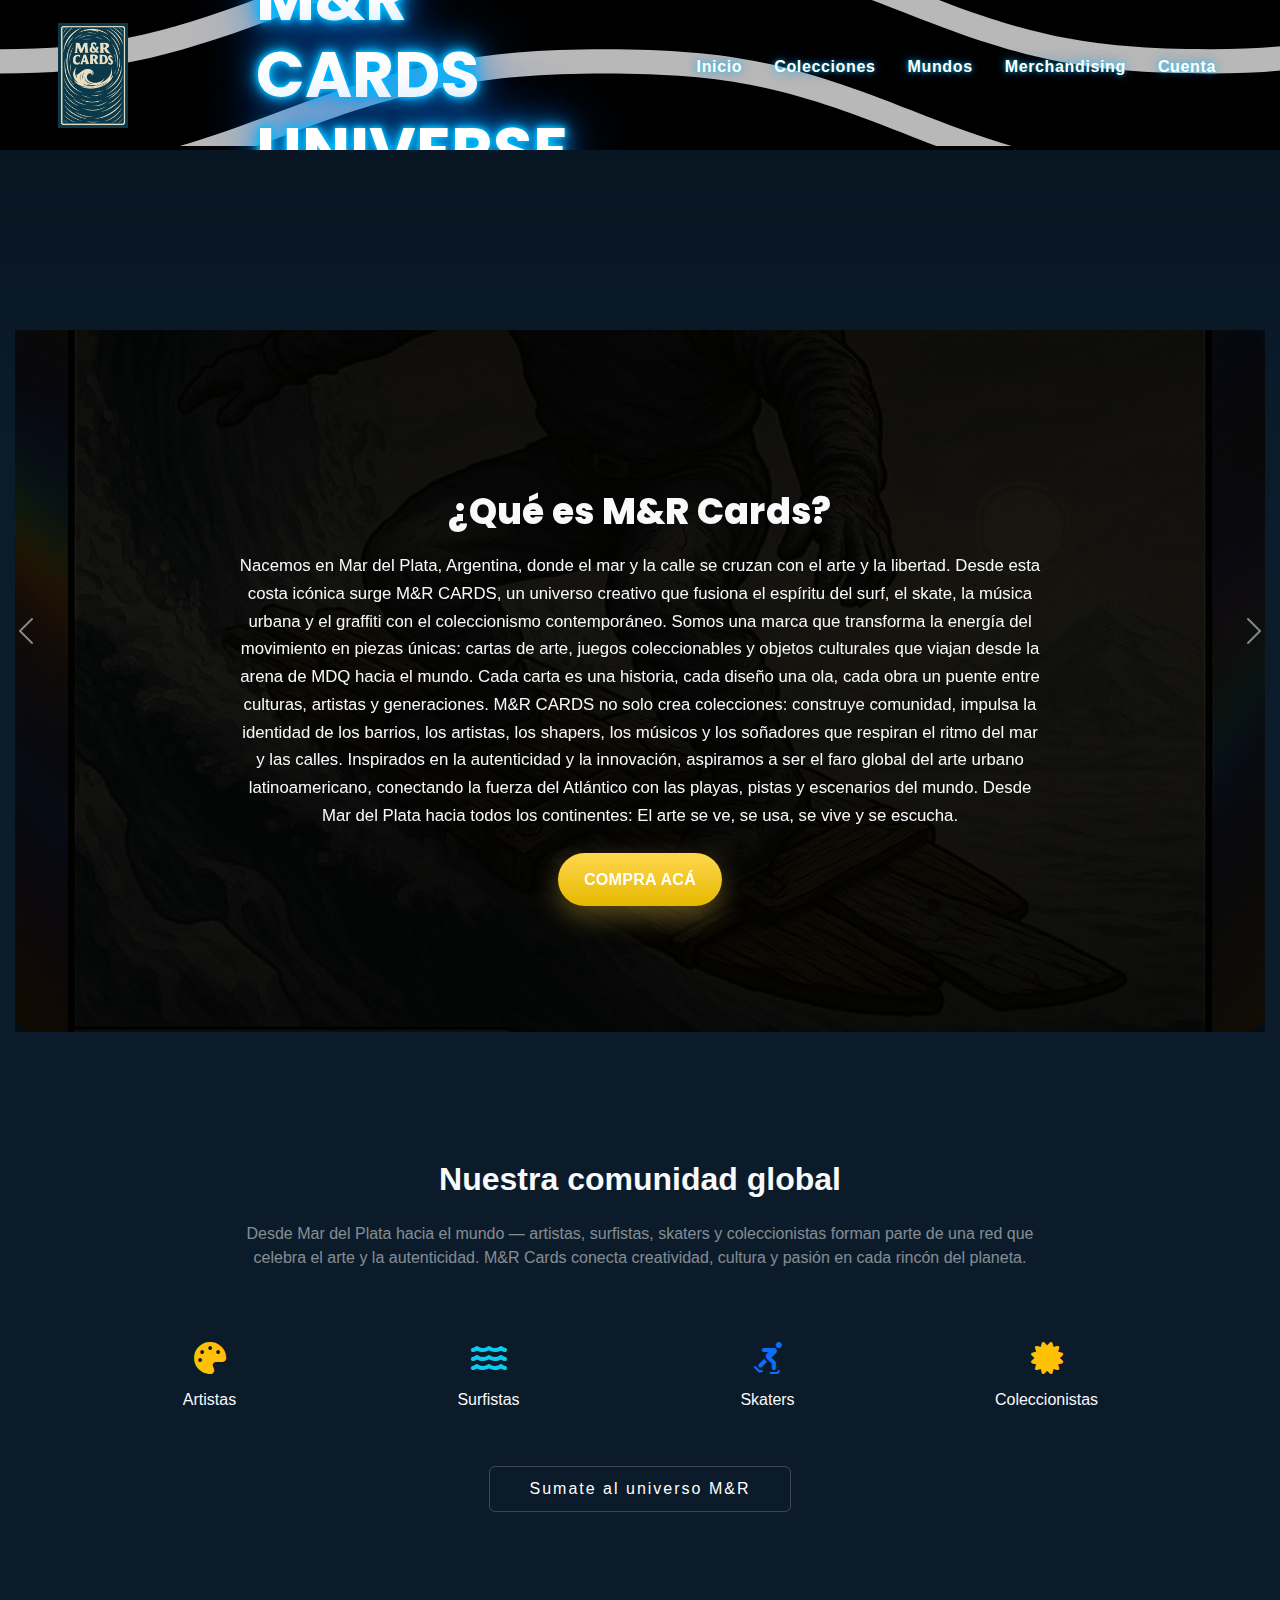
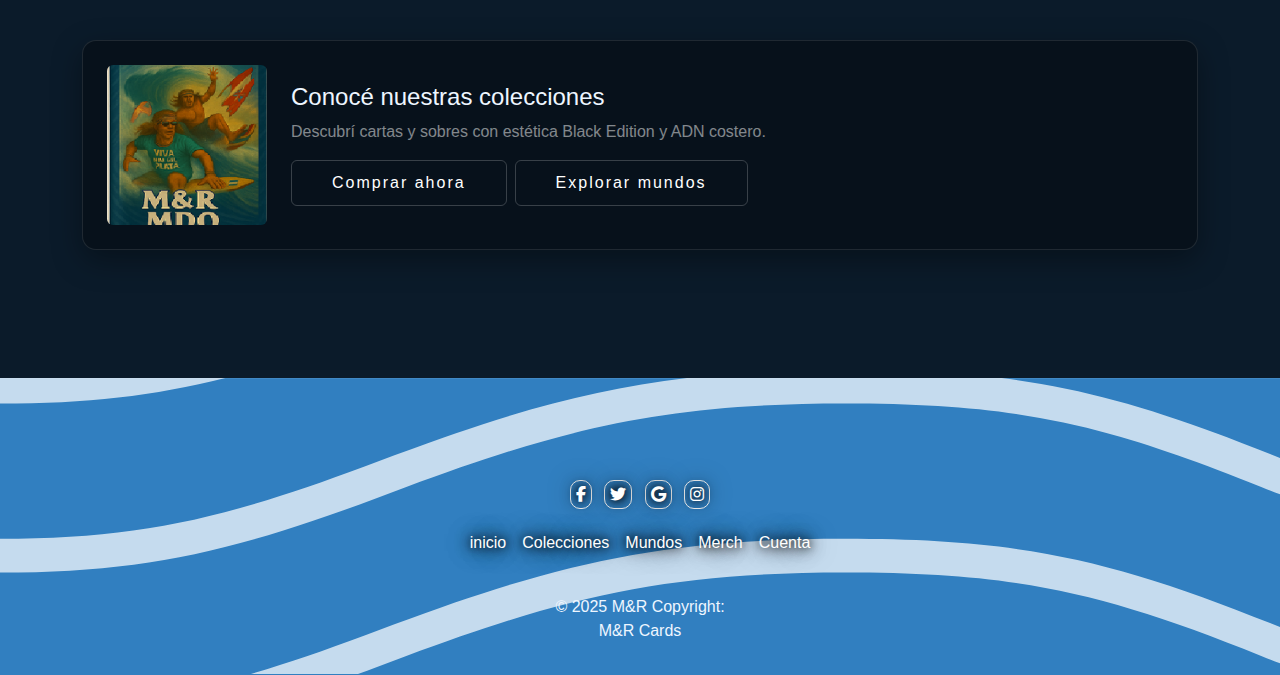
<file: index.html>
<!DOCTYPE html>
<html lang="es">
<head>
  <meta charset="UTF-8">
  <meta name="viewport" content="width=device-width, initial-scale=1.0">
  <title>MYR CARDS</title>
  <link href="https://fonts.googleapis.com/css2?family=Poppins:wght@400;600;800&display=swap" rel="stylesheet">
  <link href="https://cdn.jsdelivr.net/npm/bootstrap@5.3.3/dist/css/bootstrap.min.css" rel="stylesheet">
  <link rel="stylesheet" href="css/styles.css">
  <link rel="stylesheet" href="https://cdnjs.cloudflare.com/ajax/libs/font-awesome/6.5.0/css/all.min.css">
</head>
<body>
  <header>
    <nav class="nav">
      <div class="nav__container">
        <img class="img__header" src="img/Logo.jpeg" alt="">
        <h1 class="tittle"> M&R CARDS UNIVERSE</h1>
        <label class="nav__toggle"><input type="checkbox" class="nav__input"></label>
        <ul class="nav__list">
          <li class="list-item"><a class="list-link" href="index.html">Inicio</a></li>
          <li class="list-item"><a class="list-link" href="pages/Sobres_tienda.html">Colecciones</a></li>
          <li class="list-item"><a class="list-link" href="pages/Surf.html">Mundos</a></li>
          <li class="list-item"><a class="list-link" href="pages/merchandising.html">Merchandising</a></li>
          <li class="list-item"><a class="list-link" href="pages/cuenta.html">Cuenta</a></li>
        </ul>
      </div>
    </nav>
  </header>

  <main>
    <section class="position-relative">
      <div id="hero" class="carousel slide hero-carousel" data-bs-ride="carousel" data-bs-interval="4500">
        <div class="carousel-inner">
          <div class="carousel-item active">
            <div class="hero-slide section position-relative">
              <div class="hero-overlay"></div>
              <div class="container hero-content text-light py-5">
                <h2 class="mb-3">¿Qué es M&R Cards?</h2>
                <p class="mb-4">Nacemos en Mar del Plata, Argentina, donde el mar y la calle se cruzan con el arte y la libertad. Desde esta costa icónica surge M&R CARDS, un universo creativo que fusiona el espíritu del surf, el skate, la música urbana y el graffiti con el coleccionismo contemporáneo. Somos una marca que transforma la energía del movimiento en piezas únicas: cartas de arte, juegos coleccionables y objetos culturales que viajan desde la arena de MDQ hacia el mundo. Cada carta es una historia, cada diseño una ola, cada obra un puente entre culturas, artistas y generaciones. M&R CARDS no solo crea colecciones: construye comunidad, impulsa la identidad de los barrios, los artistas, los shapers, los músicos y los soñadores que respiran el ritmo del mar y las calles. Inspirados en la autenticidad y la innovación, aspiramos a ser el faro global del arte urbano latinoamericano, conectando la fuerza del Atlántico con las playas, pistas y escenarios del mundo. Desde Mar del Plata hacia todos los continentes: El arte se ve, se usa, se vive y se escucha.</p>
                <a href="pages/Sobres_tienda.html" class="btn btn-warning btn-cta">COMPRA ACÁ</a>
              </div>
            </div>
          </div>
          <div class="carousel-item">
            <div class="hero-slide section-2 position-relative">
              <div class="hero-overlay"></div>
              <div class="container hero-content text-light py-5">
                <h2 class="mb-3">Visión</h2>
                <p class="mb-4">Somos una marca global desde Mar del Plata que expresa cultura, arte y comunidad, conectando el arte, el deporte y el coleccionismo de todo el mundo a través de cartas de edición limitada, tanto físicas como digitales, con autenticidad verificada.</p>
                <a href="pages/merchandising.html" class="btn btn-outline-light btn-cta">MIRA EL MERCH</a>
              </div>
            </div>
          </div>
          <div class="carousel-item">
            <div class="hero-slide section-3 position-relative">
              <div class="hero-overlay"></div>
              <div class="container hero-content text-light py-5">
                <h2 class="mb-3">Nuestra esencia</h2>
                <p class="mb-4">Cada carta de M&R Cards es: Una obra de arte: creada con inspiración en el arte moderno, el surf, el skate y el urbanismo cultural. Un objeto de colección: numerada, firmada y registrada digitalmente para garantizar su autenticidad. Una historia: detrás de cada diseño hay una fusión entre lo local y lo global, lo natural y lo tecnológico. Un puente entre mundos: el físico y el digital.</p>
                <a href="pages/Surf.html" class="btn btn-outline-light btn-cta">TOCA ACÁ</a>
              </div>
            </div>
          </div>
        </div>
        <button class="carousel-control-prev" type="button" data-bs-target="#hero" data-bs-slide="prev">
          <span class="carousel-control-prev-icon"></span>
        </button>
        <button class="carousel-control-next" type="button" data-bs-target="#hero" data-bs-slide="next">
          <span class="carousel-control-next-icon"></span>
        </button>
      </div>
    </section>

    <section class="community py-5">
      <div class="container text-center text-light">
        <h2 class="fw-bold mb-4">Nuestra comunidad global</h2>
        <p class="text-white-50 mb-5 mx-auto" style="max-width:800px;">Desde Mar del Plata hacia el mundo — artistas, surfistas, skaters y coleccionistas forman parte de una red que celebra el arte y la autenticidad. M&R Cards conecta creatividad, cultura y pasión en cada rincón del planeta.</p>
        <div class="row g-4 justify-content-center mb-4">
          <div class="col-6 col-md-3">
            <div class="tile p-4 rounded-4 text-light"><i class="fa-solid fa-palette fa-2x mb-3 text-warning"></i><h6 class="m-0">Artistas</h6></div>
          </div>
          <div class="col-6 col-md-3">
            <div class="tile p-4 rounded-4 text-light"><i class="fa-solid fa-water fa-2x mb-3 text-info"></i><h6 class="m-0">Surfistas</h6></div>
          </div>
          <div class="col-6 col-md-3">
            <div class="tile p-4 rounded-4 text-light"><i class="fa-solid fa-person-skating fa-2x mb-3 text-primary"></i><h6 class="m-0">Skaters</h6></div>
          </div>
          <div class="col-6 col-md-3">
            <div class="tile p-4 rounded-4 text-light"><i class="fa-solid fa-certificate fa-2x mb-3 text-warning"></i><h6 class="m-0">Coleccionistas</h6></div>
          </div>
        </div>
        <a href="pages/Sobres_tienda.html" class="btn btn-warning btn-cta mt-2">Sumate al universo M&R</a>
      </div>
    </section>

    <section class="container pb-5">
      <div class="card product p-4">
        <div class="d-flex flex-column flex-md-row align-items-center gap-4">
          <img src="img/sobres-frente.png" class="rounded" style="width:160px;height:160px;object-fit:cover;" alt="M&R Cards">
          <div class="flex-grow-1">
            <h4 class="mb-2">Conocé nuestras colecciones</h4>
            <p class="text-white-50 mb-3">Descubrí cartas y sobres con estética Black Edition y ADN costero.</p>
            <div class="d-flex gap-2">
              <a href="pages/Sobres_tienda.html" class="btn btn-warning btn-cta">Comprar ahora</a>
              <a href="pages/Surf.html" class="btn btn-outline-light btn-cta">Explorar mundos</a>
            </div>
          </div>
        </div>
      </div>
    </section>
  </main>

  <footer class="footer-bleed">
    <div class="container p-4 text-center">
      <section class="mb-4">
        <a class="btn-footer btn-outline btn-floating m-1" href="#"><i class="fab fa-facebook-f"></i></a>
        <a class="btn-footer btn-outline btn-floating m-1" href="#"><i class="fab fa-twitter"></i></a>
        <a class="btn-footer btn-outline btn-floating m-1" href="#"><i class="fab fa-google"></i></a>
        <a class="btn-footer btn-outline btn-floating m-1" href="#"><i class="fab fa-instagram"></i></a>
      </section>
      <div class="col-lg-3 col-md-6 mb-4 mb-md-0 mx-auto">
        <ul class="list-unstyled mb-0 d-flex justify-content-center gap-3">
          <li><a class="links-footer" href="index.html">inicio</a></li>
          <li><a class="links-footer" href="pages/Sobres_tienda.html">Colecciones</a></li>
          <li><a class="links-footer" href="pages/Surf.html">Mundos</a></li>
          <li><a class="links-footer" href="pages/merchandising.html">Merch</a></li>
          <li><a class="links-footer" href="pages/cuenta.html">Cuenta</a></li>
        </ul>
      </div>
    </div>
    <div id="Copyright" class="text-center p-3">© 2025 M&R Copyright:<p> M&R Cards</p></div>
  </footer>

  <script src="https://cdn.jsdelivr.net/npm/bootstrap@5.3.3/dist/js/bootstrap.bundle.min.js"></script>
  <script src="js/home.js"></script>
</body>
</html>
</file>
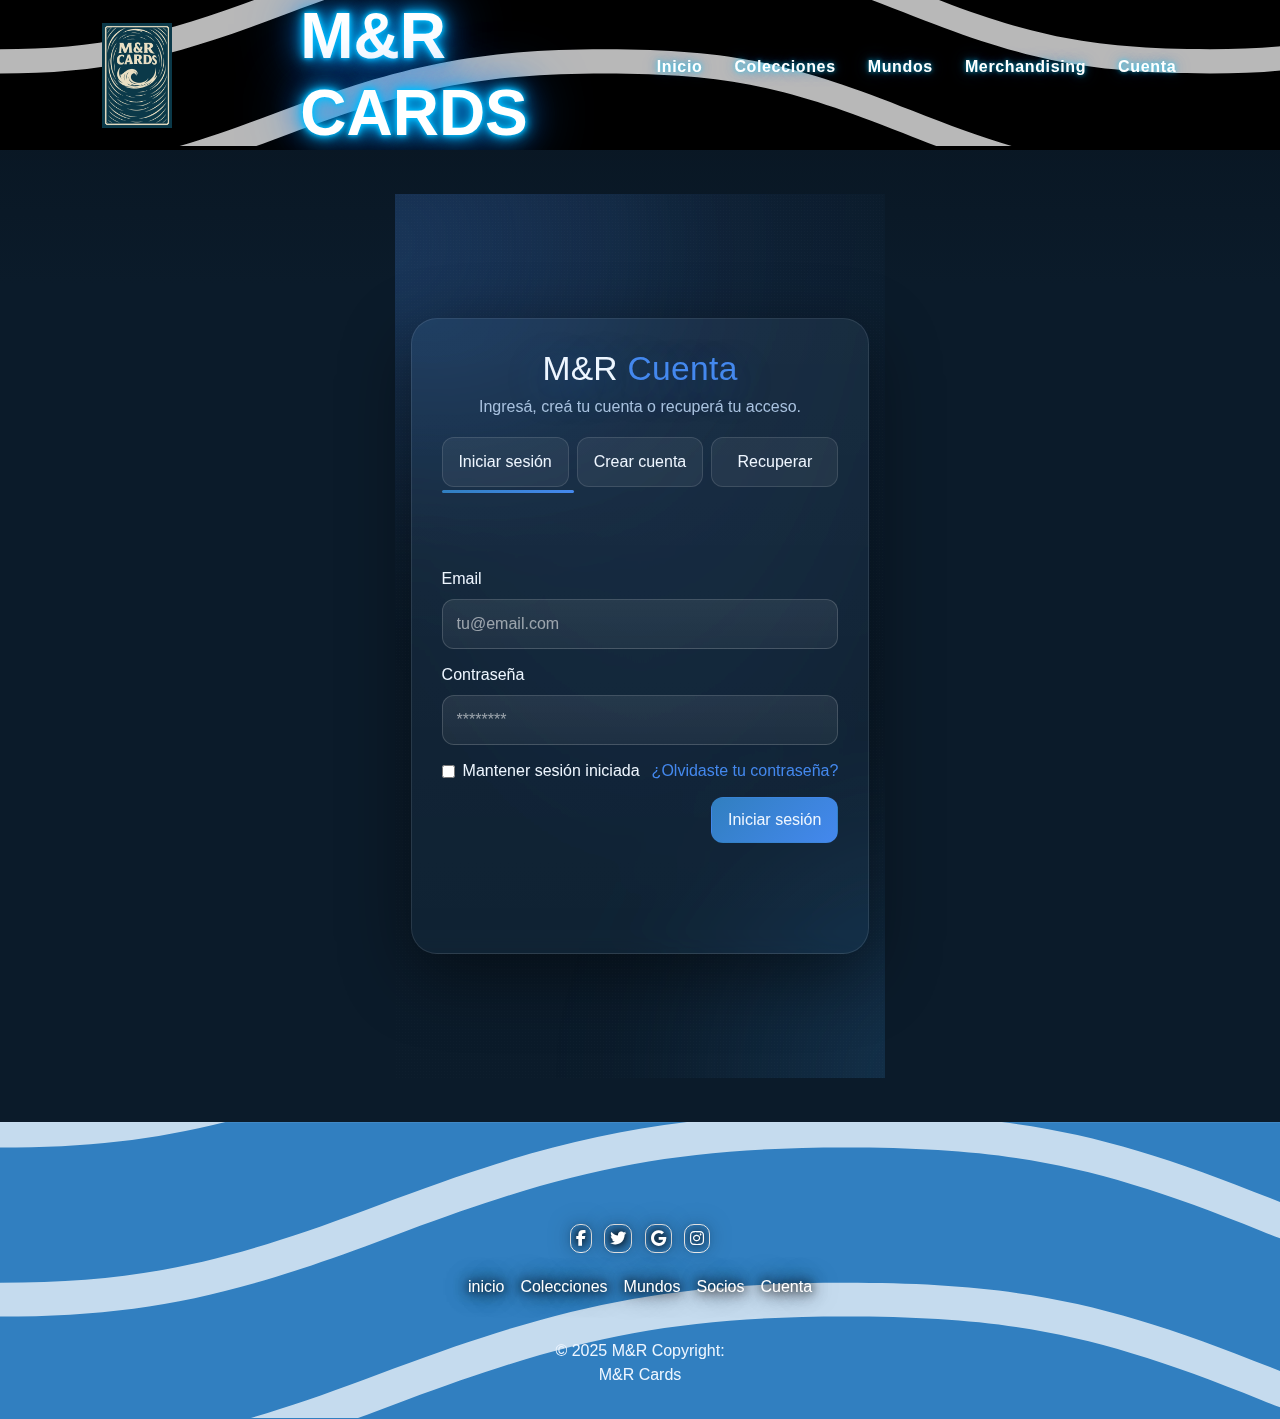
<file: cuenta.html>
<!DOCTYPE html>
<html lang="en">
<head>
    <meta charset="UTF-8">
    <meta name="viewport" content="width=device-width, initial-scale=1.0">
    <title>MYR CARDS</title>
<link href="https://cdn.jsdelivr.net/npm/bootstrap@5.3.3/dist/css/bootstrap.min.css" rel="stylesheet">
<link rel="stylesheet" href="../css/styles.css">
<script src="https://cdn.jsdelivr.net/npm/bootstrap@5.3.3/dist/js/bootstrap.bundle.min.js"></script>
<link rel="stylesheet" href="https://cdnjs.cloudflare.com/ajax/libs/font-awesome/6.5.0/css/all.min.css">
<body>

    <header>
        <nav class="nav">
            <div class="nav__container">
                    <img class="img__header" src="img/Logo.jpeg" alt="">
                <h1 class="tittle"> M&R CARDS</h1>
                <label class="nav__toggle">
                    <input type="checkbox" name="" class="nav__input">
                </label>
                    <ul class="nav__list">
                        <li class="list-item"><a class="list-link" href="index.html">Inicio</a></li>
                        <li class="list-item"><a class="list-link" href="Sobres.html">Colecciones</a></li>
                        <li class="list-item"><a class="list-link" href="Surf.html">Mundos</a></li>
                        <li class="list-item"><a class="list-link" href="Merchandising.html">Merchandising</a></li>
                        <li class="list-item"><a class="list-link" href="Cuenta.html">Cuenta</a></li>
                    </ul>
            </div>
        </nav>
    </header>
<main class="account account--pretty">
<main class="account account--pretty">
    <input class="account__radio" type="radio" name="accountTab" id="tab-login" checked>
    <input class="account__radio" type="radio" name="accountTab" id="tab-signup">
    <input class="account__radio" type="radio" name="accountTab" id="tab-recover">

    <div class="account__bg">
        <span class="blob blob--1"></span>
        <span class="blob blob--2"></span>
        <span class="grain"></span>
    </div>

    <section class="account__shell" aria-label="Cuenta">
        <header class="account__header">
        <h1>M&R <span>Cuenta</span></h1>
        <p>Ingresá, creá tu cuenta o recuperá tu acceso.</p>
        </header>

        <nav class="account__tabs" aria-label="Cambiar formulario">
        <label class="account__tab" for="tab-login">Iniciar sesión</label>
        <label class="account__tab" for="tab-signup">Crear cuenta</label>
        <label class="account__tab" for="tab-recover">Recuperar</label>
        <span class="account__tab-underline" aria-hidden="true"></span>
        </nav>

        <div class="account__panels">
        <section class="account__panel account__panel--login" aria-labelledby="tab-login">
            <form class="form" action="/login" method="post" novalidate>
            <div class="form__row">
                <label for="login-email">Email</label>
                <input id="login-email" name="email" type="email" class="form__control" placeholder="tu@email.com" autocomplete="email" required>
            </div>
            <div class="form__row">
                <label for="login-pass">Contraseña</label>
                <input id="login-pass" name="password" type="password" class="form__control" placeholder="********" autocomplete="current-password" required>
            </div>
            <div class="form__row form__row--split">
                <label class="check">
                <input type="checkbox" name="remember"> Mantener sesión iniciada
                </label>
                <label class="link-like" for="tab-recover">¿Olvidaste tu contraseña?</label>
            </div>
            <div class="form__actions">
                <button class="btn__cuenta btn__cuenta--primary" type="submit">Iniciar sesión</button>
            </div>
            </form>
        </section>

        <section class="account__panel account__panel--signup" aria-labelledby="tab-signup">
            <form class="form" action="/signup" method="post" novalidate>
            <div class="form__grid">
                <div class="form__row">
                <label for="reg-nombre">Nombre</label>
                <input id="reg-nombre" name="first_name" type="text" class="form__control" placeholder="Tu nombre" autocomplete="given-name" required>
                </div>
                <div class="form__row">
                <label for="reg-apellido">Apellido</label>
                <input id="reg-apellido" name="last_name" type="text" class="form__control" placeholder="Tu apellido" autocomplete="family-name" required>
                </div>
            </div>
            <div class="form__row">
                <label for="reg-email">Email</label>
                <input id="reg-email" name="email" type="email" class="form__control" placeholder="tu@email.com" autocomplete="email" required>
            </div>
            <div class="form__grid">
                <div class="form__row">
                <label for="reg-pass">Contraseña</label>
                <input id="reg-pass" name="password" type="password" class="form__control" placeholder="Mínimo 8 caracteres" autocomplete="new-password" required>
                </div>
                <div class="form__row">
                <label for="reg-pass2">Repetir contraseña</label>
                <input id="reg-pass2" name="password_confirm" type="password" class="form__control" placeholder="Repetir contraseña" autocomplete="new-password" required>
                </div>
            </div>
            <div class="form__row">
                <label class="check">
                <input type="checkbox" name="terms" required>
                Acepto los <a class="account__link" href="/terminos" target="_blank" rel="noopener">Términos y Condiciones</a>
                </label>
            </div>
            <div class="form__actions">
                <button class="btn__cuenta btn__cuenta--primary" type="submit">Crear cuenta</button>
            </div>
            </form>
        </section>

        <section class="account__panel account__panel--recover" aria-labelledby="tab-recover">
            <form class="form" action="/recuperar" method="post" novalidate>
            <div class="form__row">
                <label for="rec-email">Email</label>
                <input id="rec-email" name="email" type="email" class="form__control" placeholder="tu@email.com" autocomplete="email" required>
            </div>
            <div class="form__actions">
                <button class="btn__cuenta btn__cuenta--primary" type="submit">Enviar enlace</button>
                <label class="btn__cuenta" for="tab-login">Volver</label>
            </div>
            </form>
        </section>
        </div>
    </section>
</main>

</main>

    <footer class="footer-bleed">
        <div class="container p-4 text-center">
            <section class="mb-4">
                <!-- Facebook -->
                <a data-mdb-ripple-init class="btn-footer btn-outline btn-floating m-1" href="#!" role="button"
                    ><i class="fab fa-facebook-f"></i
                ></a>

                <!-- Twitter -->
                <a data-mdb-ripple-init class="btn-footer btn-outline btn-floating m-1" href="#!" role="button"
                    ><i class="fab fa-twitter"></i
                ></a>

                <!-- Google -->
                <a data-mdb-ripple-init class="btn-footer btn-outline btn-floating m-1" href="#!" role="button"
                    ><i class="fab fa-google"></i
                ></a>

                <!-- Instagram -->
                <a data-mdb-ripple-init class="btn-footer btn-outline btn-floating m-1" href="#!" role="button"
                    ><i class="fab fa-instagram"></i
                ></a>   
            </section>
            <!-- Section: Social media -->
                <div class="col-lg-3 col-md-6 mb-4 mb-md-0 mx-auto">

                <ul class="list-unstyled mb-0 d-flex justify-content-center gap-3 ">
                    <li>
                    <a class="links-footer" href="index.html">inicio</a>
                    </li>
                    <li>
                    <a class="links-footer" href="Sobres.html">Colecciones</a>
                    </li>
                    <li>
                    <a class="links-footer" href="Surf.html">Mundos</a>
                    </li>
                                    <li>
                    <a class="links-footer" href="Socios.html">Socios</a>
                    </li>
                    <li>
                    <a class="links-footer" href="Cuenta.html">Cuenta</a>
                    </li>
                </ul>
                </div>
        </div>
        <div id="Copyright" class="text-center p-3";>
        © 2025 M&R Copyright:
        <p> M&R Cards</p>
        </div>
    </footer>
    </body>
</html>
</file>
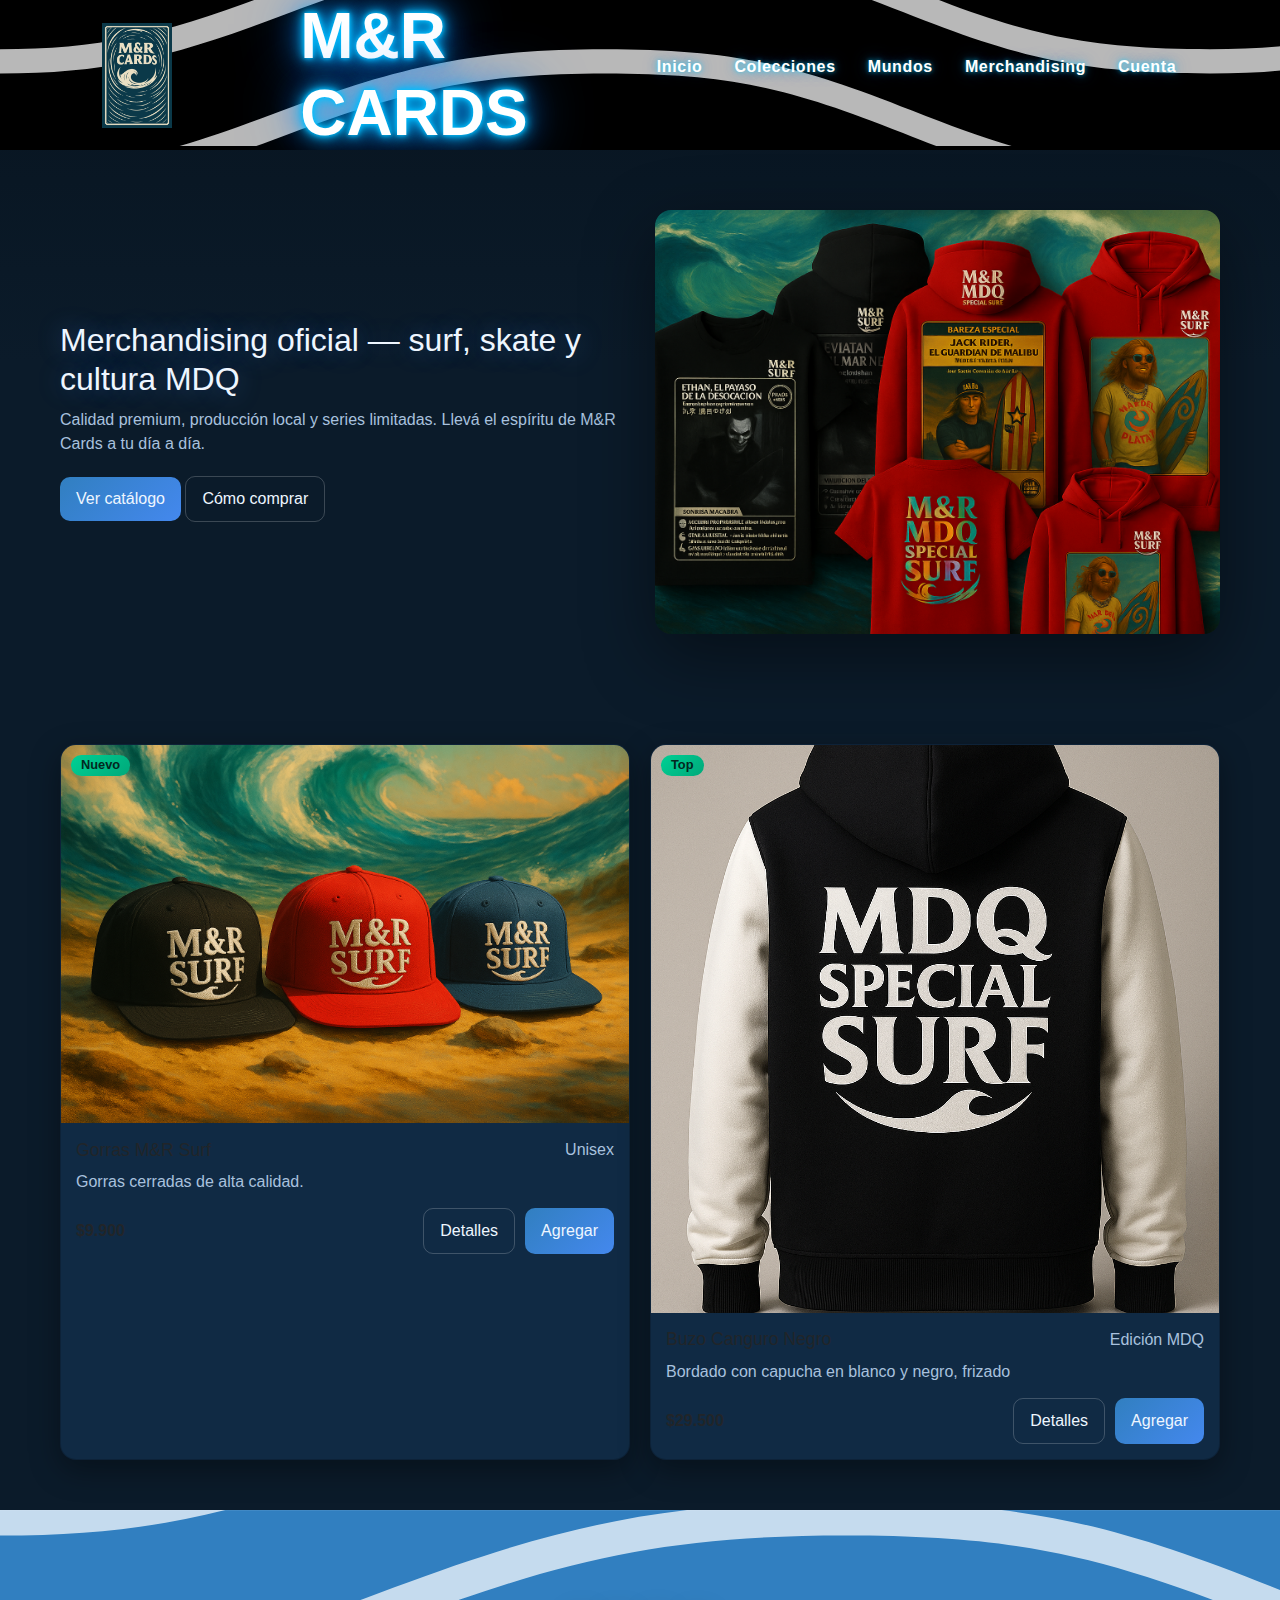
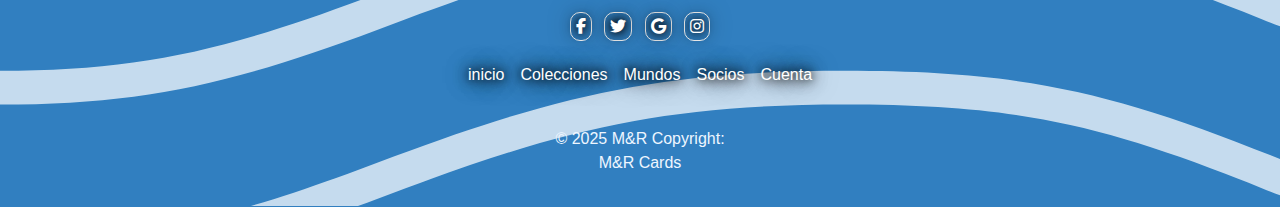
<file: merchandising.html>
<!DOCTYPE html>
<html lang="en">
<head>
    <meta charset="UTF-8">
    <meta name="viewport" content="width=device-width, initial-scale=1.0">
    <title>MYR CARDS</title>
<link href="https://cdn.jsdelivr.net/npm/bootstrap@5.3.3/dist/css/bootstrap.min.css" rel="stylesheet">
<link rel="stylesheet" href="../css/styles.css">
<script src="https://cdn.jsdelivr.net/npm/bootstrap@5.3.3/dist/js/bootstrap.bundle.min.js"></script>
<link rel="stylesheet" href="https://cdnjs.cloudflare.com/ajax/libs/font-awesome/6.5.0/css/all.min.css">
<body>

    <header>
        <nav class="nav">
            <div class="nav__container">
                    <img class="img__header" src="img/Logo.jpeg" alt="">
                <h1 class="tittle"> M&R CARDS</h1>
                <label class="nav__toggle">
                    <input type="checkbox" name="" class="nav__input">
                </label>
                    <ul class="nav__list">
                        <li class="list-item"><a class="list-link" href="index.html">Inicio</a></li>
                        <li class="list-item"><a class="list-link" href="Sobres.html">Colecciones</a></li>
                        <li class="list-item"><a class="list-link" href="Surf.html">Mundos</a></li>
                        <li class="list-item"><a class="list-link" href="Merchandising.html">Merchandising</a></li>
                        <li class="list-item"><a class="list-link" href="Cuenta.html">Cuenta</a></li>
                    </ul>
            </div>
        </nav>
    </header>

    <!-- HERO -->
    <section class="hero">
        <div>
        <h1>Merchandising oficial — surf, skate y cultura MDQ</h1>
        <p>Calidad premium, producción local y series limitadas. Llevá el espíritu de M&R Cards a tu día a día.</p>
        <div class="cta">
            <button class="btn__merch btn__merch--primary">Ver catálogo</button>
            <button class="btn__merch">Cómo comprar</button>
        </div>
        </div>
        <div class="hero-ill"></div>
    </section>

    <!-- CATÁLOGO -->
    <main class="wrap">
        <div class="grid">
        <article class="card">
            <div class="media">
            <img src="img/merch-1.png" alt="Remera M&R" />
            <span class="badge">Nuevo</span>
            </div>
            <div class="body">
            <div class="title">
                <h3>Gorras M&R Surf</h3>
                <span>Unisex</span>
            </div>
            <p class="desc">Gorras cerradas de alta calidad.</p>
            <div class="meta">
                <span class="price">$9.900</span>
                <div class="actions">
                <button class="btn__merch">Detalles</button>
                <button class="btn__merch btn__merch--primary">Agregar</button>
                </div>
            </div>
            </div>
        </article>

        <article class="card">
            <div class="media">
            <img src="img/merch-2.png" alt="Gorra M&R" />
            <span class="badge">Top</span>
            </div>
            <div class="body">
            <div class="title">
                <h3>Buzo Canguro Negro</h3>
                <span>Edición MDQ</span>
            </div>
            <p class="desc">Bordado con capucha en blanco y negro, frizado</p>
            <div class="meta">
                <span class="price">$29.500</span>
                <div class="actions">
                <button class="btn__merch">Detalles</button>
                <button class="btn__merch btn__merch--primary">Agregar</button>
                </div>
            </div>
            </div>
        </article>
        </div>
    </main>

    <footer class="footer-bleed">
        <div class="container p-4 text-center">
            <section class="mb-4">
                <!-- Facebook -->
                <a data-mdb-ripple-init class="btn-footer btn-outline btn-floating m-1" href="#!" role="button"
                    ><i class="fab fa-facebook-f"></i
                ></a>

                <!-- Twitter -->
                <a data-mdb-ripple-init class="btn-footer btn-outline btn-floating m-1" href="#!" role="button"
                    ><i class="fab fa-twitter"></i
                ></a>

                <!-- Google -->
                <a data-mdb-ripple-init class="btn-footer btn-outline btn-floating m-1" href="#!" role="button"
                    ><i class="fab fa-google"></i
                ></a>

                <!-- Instagram -->
                <a data-mdb-ripple-init class="btn-footer btn-outline btn-floating m-1" href="#!" role="button"
                    ><i class="fab fa-instagram"></i
                ></a>   
            </section>
            <!-- Section: Social media -->
                <div class="col-lg-3 col-md-6 mb-4 mb-md-0 mx-auto">

                <ul class="list-unstyled mb-0 d-flex justify-content-center gap-3 ">
                    <li>
                    <a class="links-footer" href="index.html">inicio</a>
                    </li>
                    <li>
                    <a class="links-footer" href="Sobres.html">Colecciones</a>
                    </li>
                    <li>
                    <a class="links-footer" href="Surf.html">Mundos</a>
                    </li>
                                    <li>
                    <a class="links-footer" href="Socios.html">Socios</a>
                    </li>
                    <li>
                    <a class="links-footer" href="Cuenta.html">Cuenta</a>
                    </li>
                </ul>
                </div>
        </div>
        <div id="Copyright" class="text-center p-3";>
        © 2025 M&R Copyright:
        <p> M&R Cards</p>
        </div>
    </footer>
    </body>
</html>
</file>
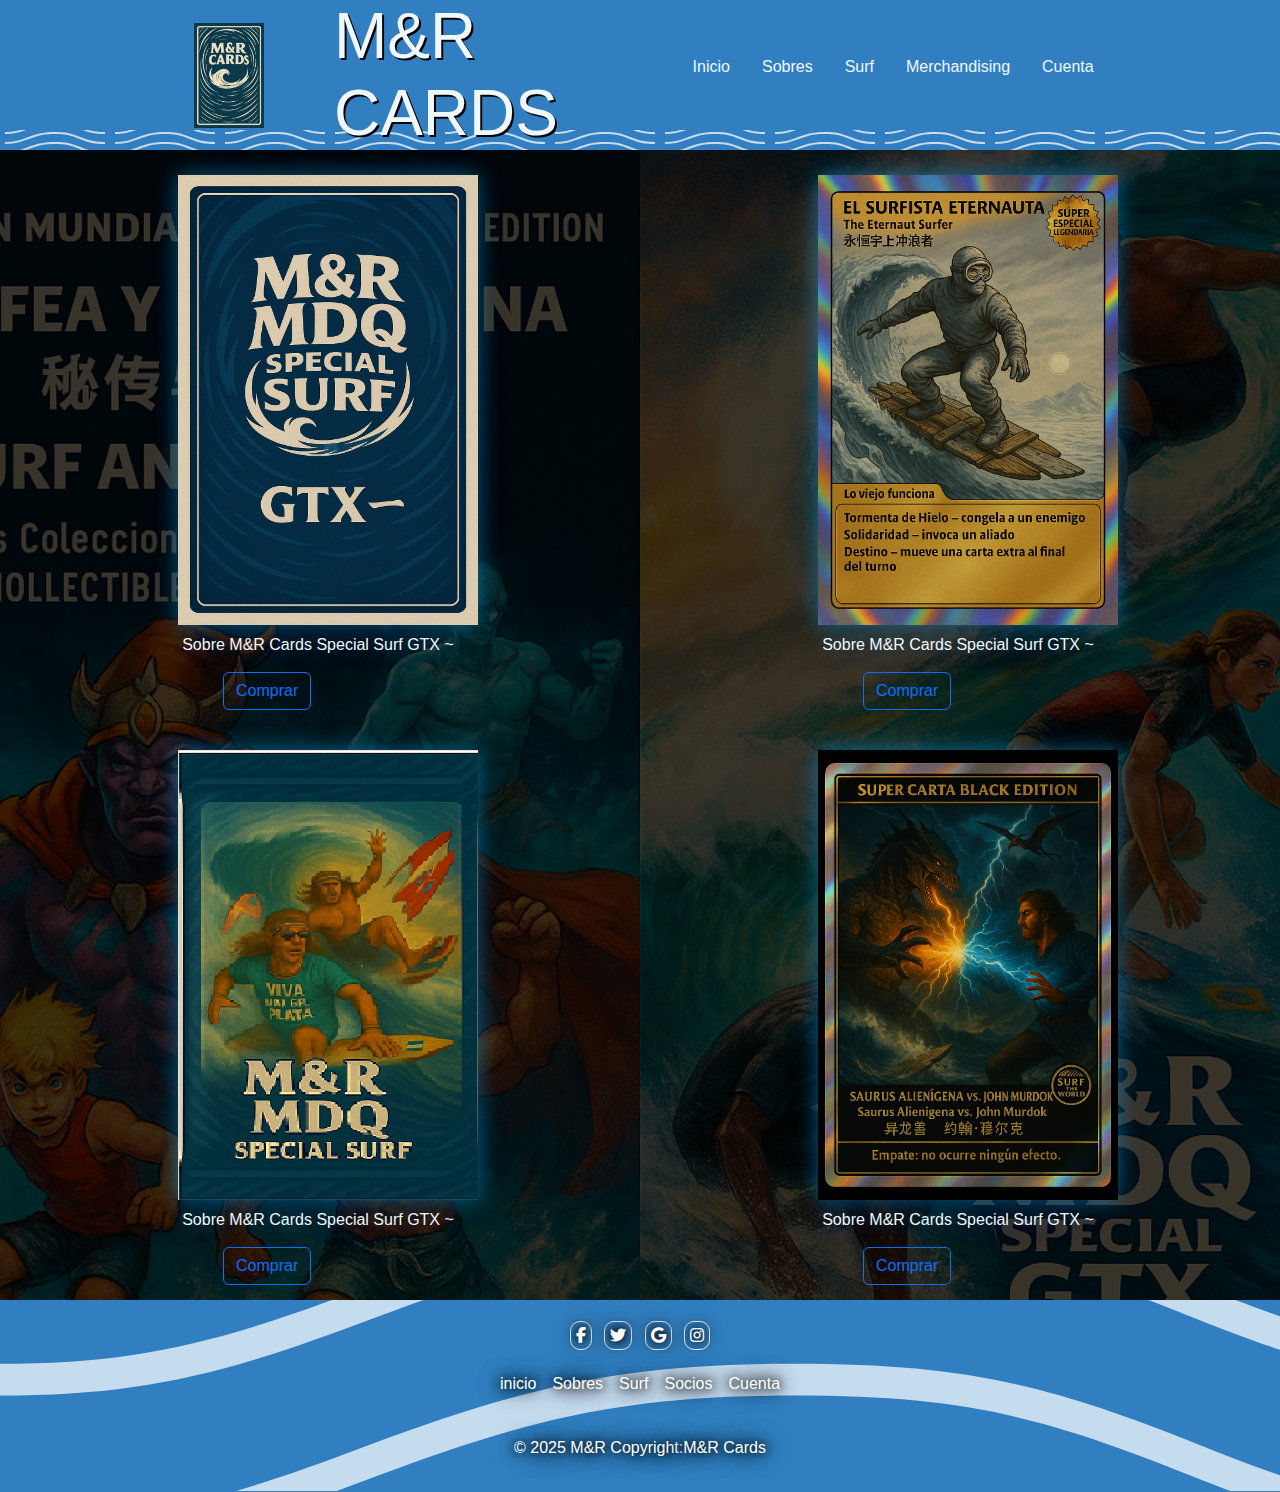
<file: Sobres.html>
<!DOCTYPE html>
<html lang="en">
<head>
    <meta charset="UTF-8">
    <meta name="viewport" content="width=device-width, initial-scale=1.0">
    <title>MYR CARDS</title>
    <link rel="stylesheet" href="style.css">
<link href="https://cdn.jsdelivr.net/npm/bootstrap@5.3.3/dist/css/bootstrap.min.css" rel="stylesheet">
<script src="https://cdn.jsdelivr.net/npm/bootstrap@5.3.3/dist/js/bootstrap.bundle.min.js"></script>
<link rel="stylesheet" href="https://cdnjs.cloudflare.com/ajax/libs/font-awesome/6.5.0/css/all.min.css">

</head>
<body>
    <header>
        <nav class="nav">
            <div class="nav__container">
                    <img class="img__header" src="img/Logo.jpeg" alt="">
                <h1 class="tittle"> M&R CARDS</h1>
                <label class="nav__toggle">
                    <input type="checkbox" name="" class="nav__input">
                </label>
                    <ul class="nav__list">
                        <li class="list-item"><a class="list-link" href="index.html">Inicio</a></li>
                        <li class="list-item"><a class="list-link" href="Sobres.html">Sobres</a></li>
                        <li class="list-item"><a class="list-link" href="Surf.html">Surf</a></li>
                        <li class="list-item"><a class="list-link" href="Merchandising.html">Merchandising</a></li>
                        <li class="list-item"><a class="list-link" href="Cuenta.html">Cuenta</a></li>
                    </ul>
            </div>
        </nav>
    </header>

    <main class="main-sobres">
        <div class="container__sobres">
            <div class="row">
                <div class="sobre-1 col-12 col-md-6 mx-auto d-flex justify-content-center">
                    <section class="sobre1__section">
                        <img class="img__section" src="img/Diseño de carta _M&R MDQ_.png" alt="">
                        <p class="p__section">Sobre M&R Cards Special Surf GTX ~
                        </p>
                        <button type="button" class="btn-outline-new ">Comprar</button>
                    </section>
                </div>
                <div class="sobre2 col-12 col-md-6 mx-auto d-flex justify-content-center">
                    <section class="sobre2__section">
                        <img class="img__section" src="img/img-sobres.png" alt="">          
                        <p class="p__section">Sobre M&R Cards Special Surf GTX ~
                        </p>
                        <button type="button" class="btn-outline-new ">Comprar</button>
                    </section>
                </div>
            </div>
        </div>
                <div class="container__sobres">
            <div class="row">
                <div class="sobre-1 col-12 col-md-6 mx-auto d-flex justify-content-center">
                    <section class="sobre1__section">
                        <img class="img__section" src="img/sobres-frente.png" alt="">
                        <p class="p__section">Sobre M&R Cards Special Surf GTX ~
                        </p>
                        <button type="button" class="btn-outline-new ">Comprar</button>
                    </section>
                </div>
                <div class="sobre2 col-12 col-md-6 mx-auto d-flex justify-content-center">
                    <section class="sobre2__section">
                        <img class="img__section" src="img/carta-pelea.png" alt="">          
                        <p class="p__section">Sobre M&R Cards Special Surf GTX ~
                        </p>
                        <button type="button" class="btn-outline-new ">Comprar</button>
                    </section>
                </div>
            </div>
        </div>
    </main>

<footer class="footer-bleed">
    <div class="container p-4 text-center">
        <section class="mb-4">
            <!-- Facebook -->
            <a data-mdb-ripple-init class="btn-footer btn-outline btn-floating m-1" href="#!" role="button"
                ><i class="fab fa-facebook-f"></i
            ></a>

            <!-- Twitter -->
            <a data-mdb-ripple-init class="btn-footer btn-outline btn-floating m-1" href="#!" role="button"
                ><i class="fab fa-twitter"></i
            ></a>

            <!-- Google -->
            <a data-mdb-ripple-init class="btn-footer btn-outline btn-floating m-1" href="#!" role="button"
                ><i class="fab fa-google"></i
            ></a>

            <!-- Instagram -->
            <a data-mdb-ripple-init class="btn-footer btn-outline btn-floating m-1" href="#!" role="button"
                ><i class="fab fa-instagram"></i
            ></a>   
        </section>
        <!-- Section: Social media -->
            <div class="col-lg-3 col-md-6 mb-4 mb-md-0 mx-auto">

            <ul class="list-unstyled mb-0 d-flex justify-content-center gap-3 ">
                <li>
                <a class="links-footer" href="index.html">inicio</a>
                </li>
                <li>
                <a class="links-footer" href="Sobres.html">Sobres</a>
                </li>
                <li>
                <a class="links-footer" href="Surf.html">Surf</a>
                </li>
                                <li>
                <a class="links-footer" href="Socios.html">Socios</a>
                </li>
                <li>
                <a class="links-footer" href="Cuenta.html">Cuenta</a>
                </li>
            </ul>
            </div>
    </div>
    <div id="Copyright" class="text-center p-3";>
    © 2025 M&R Copyright:
    <p> M&R Cards</p>
    </div>
</footer>
</body>
</html>
</file>
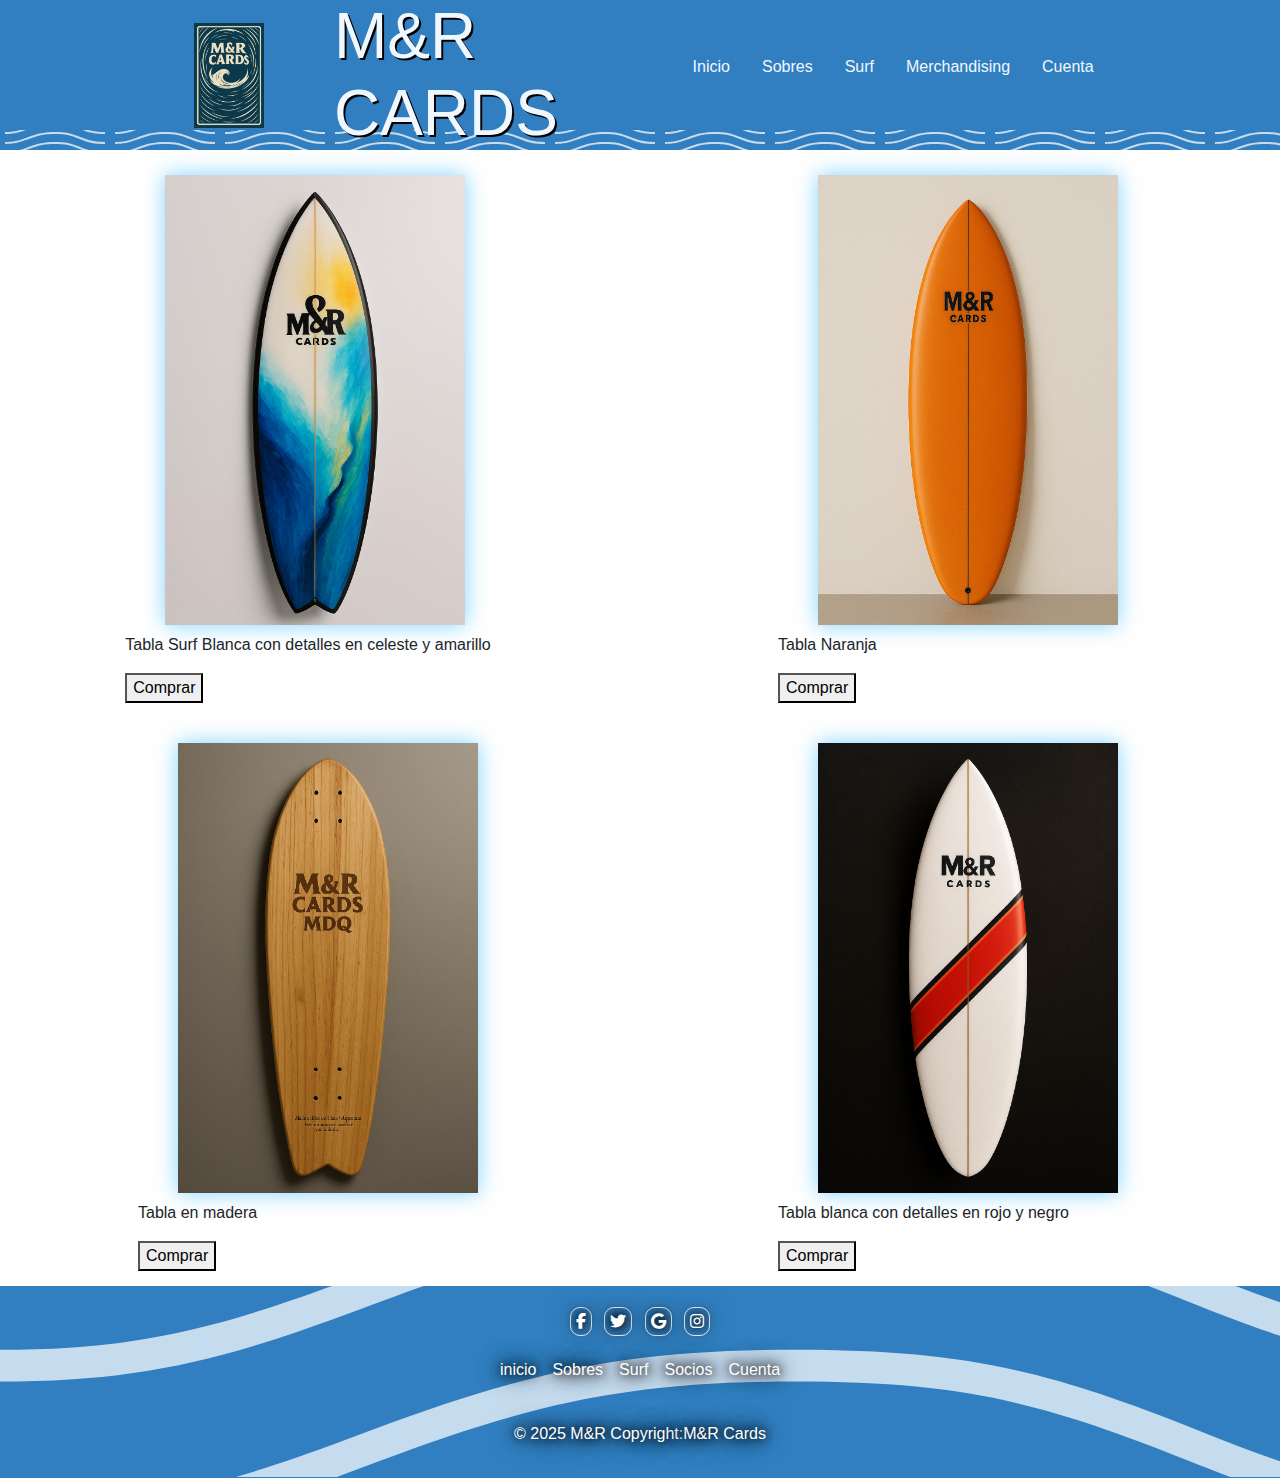
<file: Surf.html>
<!DOCTYPE html>
<html lang="en">
<head>
    <meta charset="UTF-8">
    <meta name="viewport" content="width=device-width, initial-scale=1.0">
    <title>MYR CARDS</title>
<link href="https://cdn.jsdelivr.net/npm/bootstrap@5.3.3/dist/css/bootstrap.min.css" rel="stylesheet">
<link rel="stylesheet" href="style.css">
<script src="https://cdn.jsdelivr.net/npm/bootstrap@5.3.3/dist/js/bootstrap.bundle.min.js"></script>
<link rel="stylesheet" href="https://cdnjs.cloudflare.com/ajax/libs/font-awesome/6.5.0/css/all.min.css">

</head>
<body>
    <header>
        <nav class="nav">
            <div class="nav__container">
                    <img class="img__header" src="img/Logo.jpeg" alt="">
                <h1 class="tittle"> M&R CARDS</h1>
                <label class="nav__toggle">
                    <input type="checkbox" name="" class="nav__input">
                </label>
                    <ul class="nav__list">
                        <li class="list-item"><a class="list-link" href="index.html">Inicio</a></li>
                        <li class="list-item"><a class="list-link" href="Sobres.html">Sobres</a></li>
                        <li class="list-item"><a class="list-link" href="Surf.html">Surf</a></li>
                        <li class="list-item"><a class="list-link" href="Merchandising.html">Merchandising</a></li>
                        <li class="list-item"><a class="list-link" href="Cuenta.html">Cuenta</a></li>
                    </ul>
            </div>
        </nav>
    </header>

    <main class="main-surf">
        <div class="container__sobres">
            <div class="row row--diagonal">
                <div class="sobre-1 col-12 col-md-6 mx-auto d-flex justify-content-center">
                    <section class="sobre1__section ">
                        <img class="img__section" src="img/tabla-surf-5.png" alt="">
                        <p class="p__section-s">Tabla Surf Blanca con detalles en celeste y amarillo
                        </p>
                        <button type="button" class="btn-outline-new-s ">Comprar</button>
                    </section>
                </div>
                <div class="sobre2 col-12 col-md-6 mx-auto d-flex justify-content-center">
                    <section class="sobre2__section">
                        <img class="img__section" src="img/tabla-surf-3.png" alt="">          
                        <p class="p__section-s">Tabla Naranja
                        </p>
                        <button type="button" class="btn-outline-new-s ">Comprar</button>
                    </section>
                </div>
            </div>
        </div>
                <div class="container__sobres">
            <div class="row row--diagonal">
                <div class="sobre-1 col-12 col-md-6 mx-auto d-flex justify-content-center">
                    <section class="sobre1__section">
                        <img class="img__section" src="img/tabla-surf-2.png" alt="">
                        <p class="p__section-s">Tabla en madera
                        </p>
                        <button type="button" class="btn-outline-new-s ">Comprar</button>
                    </section>
                </div>
                <div class="sobre2 col-12 col-md-6 mx-auto d-flex justify-content-center">
                    <section class="sobre2__section">
                        <img class="img__section" src="img/tabla-surf-4.png" alt="">          
                        <p class="p__section-s">Tabla blanca con detalles en rojo y negro
                        </p>
                        <button type="button" class="btn-outline-new-s ">Comprar</button>
                    </section>
                </div>
            </div>
        </div>
    </main>

    <footer class="footer-bleed">
        <div class="container p-4 text-center">
            <section class="mb-4">
                <!-- Facebook -->
                <a data-mdb-ripple-init class="btn-footer btn-outline btn-floating m-1" href="#!" role="button"
                    ><i class="fab fa-facebook-f"></i
                ></a>

                <!-- Twitter -->
                <a data-mdb-ripple-init class="btn-footer btn-outline btn-floating m-1" href="#!" role="button"
                    ><i class="fab fa-twitter"></i
                ></a>

                <!-- Google -->
                <a data-mdb-ripple-init class="btn-footer btn-outline btn-floating m-1" href="#!" role="button"
                    ><i class="fab fa-google"></i
                ></a>

                <!-- Instagram -->
                <a data-mdb-ripple-init class="btn-footer btn-outline btn-floating m-1" href="#!" role="button"
                    ><i class="fab fa-instagram"></i
                ></a>   
            </section>
            <!-- Section: Social media -->
                <div class="col-lg-3 col-md-6 mb-4 mb-md-0 mx-auto">

                <ul class="list-unstyled mb-0 d-flex justify-content-center gap-3 ">
                    <li>
                    <a class="links-footer" href="index.html">inicio</a>
                    </li>
                    <li>
                    <a class="links-footer" href="Sobres.html">Sobres</a>
                    </li>
                    <li>
                    <a class="links-footer" href="Surf.html">Surf</a>
                    </li>
                                    <li>
                    <a class="links-footer" href="Socios.html">Socios</a>
                    </li>
                    <li>
                    <a class="links-footer" href="Cuenta.html">Cuenta</a>
                    </li>
                </ul>
                </div>
        </div>
        <div id="Copyright" class="text-center p-3";>
        © 2025 M&R Copyright:
        <p> M&R Cards</p>
        </div>
    </footer>
</body>
</html>
</file>
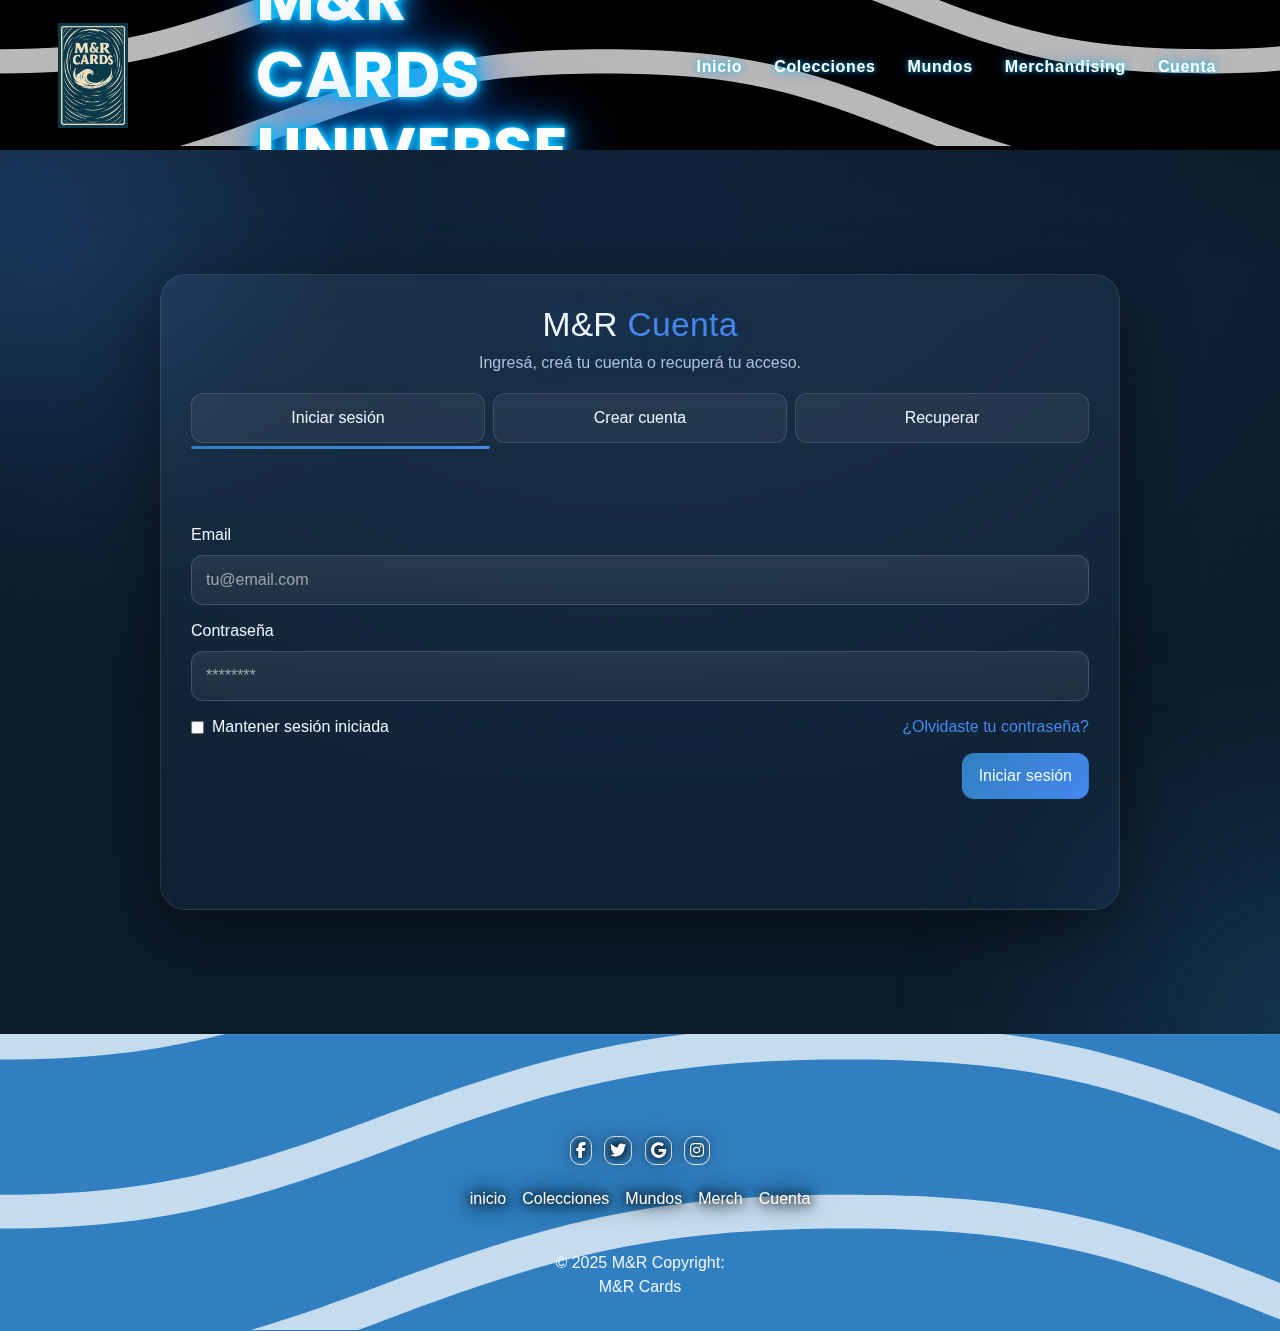
<file: pages/cuenta.html>
<!DOCTYPE html>
<html lang="es-AR">

<head>
    <meta charset="UTF-8" />
    <meta name="viewport" content="width=device-width, initial-scale=1" />
    <title>MYR CARDS — Cuenta</title>
    <link
        href="https://fonts.googleapis.com/css2?family=Poppins:wght@400;600&family=Open+Sans:wght@400;500&display=swap"
        rel="stylesheet" />

    <meta name="description" content="Accedé a tu cuenta de M&R Cards, creá un usuario nuevo o recuperá tu acceso." />
    <meta property="og:site_name" content="M&R Cards" />
    <meta property="og:title" content="Cuenta — M&R Cards" />
    <meta property="og:description" content="Iniciá sesión, creá tu cuenta o recuperá tu contraseña en M&R Cards." />
    <meta property="og:type" content="website" />
    <meta property="og:locale" content="es_AR" />
    <link rel="icon" href="../img/Logo.jpeg" />
    <link rel="canonical" href="https://tudominio.com/pages/cuenta.html" />
    <link href="https://cdn.jsdelivr.net/npm/bootstrap@5.3.3/dist/css/bootstrap.min.css" rel="stylesheet" />
    <link rel="stylesheet" href="../css/styles.css" />
    <link rel="stylesheet" href="https://cdnjs.cloudflare.com/ajax/libs/font-awesome/6.5.0/css/all.min.css" />
</head>

<body>
    <header>
        <nav class="nav">
            <div class="nav__container">
                <img class="img__header" src="../img/Logo.jpeg" alt="Logo M&R Cards" />
                <h1 class="tittle">M&R CARDS UNIVERSE</h1>
                <label class="nav__toggle">
                    <input type="checkbox" class="nav__input" />
                </label>
                <ul class="nav__list">
                    <li class="list-item">
                        <a class="list-link" href="../index.html">Inicio</a>
                    </li>
                    <li class="list-item">
                        <a class="list-link" href="Sobres_tienda.html">Colecciones</a>
                    </li>
                    <li class="list-item">
                        <a class="list-link" href="Surf.html">Mundos</a>
                    </li>
                    <li class="list-item">
                        <a class="list-link" href="merchandising.html">Merchandising</a>
                    </li>
                    <li class="list-item">
                        <a class="list-link" href="cuenta.html">Cuenta</a>
                    </li>
                </ul>
            </div>
        </nav>
    </header>

    <main class="account account--pretty" role="main" aria-label="Cuenta de usuario">
        <input class="account__radio" type="radio" name="accountTab" id="tab-login" checked />
        <input class="account__radio" type="radio" name="accountTab" id="tab-signup" />
        <input class="account__radio" type="radio" name="accountTab" id="tab-recover" />

        <div class="account__bg" aria-hidden="true">
            <span class="blob blob--1"></span>
            <span class="blob blob--2"></span>
            <span class="grain"></span>
        </div>

        <section class="account__shell" aria-label="Paneles de cuenta">
            <header class="account__header">
                <h1>M&R <span>Cuenta</span></h1>
                <p>Ingresá, creá tu cuenta o recuperá tu acceso.</p>
            </header>

            <nav class="account__tabs" aria-label="Cambiar formulario">
                <label class="account__tab" for="tab-login">Iniciar sesión</label>
                <label class="account__tab" for="tab-signup">Crear cuenta</label>
                <label class="account__tab" for="tab-recover">Recuperar</label>
                <span class="account__tab-underline" aria-hidden="true"></span>
            </nav>

            <div class="account__panels">
                <section class="account__panel account__panel--login" aria-labelledby="tab-login">
                    <form class="form" id="form-login" novalidate>
                        <div class="form__row">
                            <label for="login-email">Email</label>
                            <input id="login-email" name="email" type="email" class="form__control"
                                placeholder="tu@email.com" autocomplete="email" required />
                        </div>
                        <div class="form__row">
                            <label for="login-pass">Contraseña</label>
                            <input id="login-pass" name="password" type="password" class="form__control"
                                placeholder="********" autocomplete="current-password" required />
                        </div>
                        <div class="form__row form__row--split">
                            <label class="check">
                                <input type="checkbox" id="remember" name="remember" />
                                Mantener sesión iniciada
                            </label>
                            <label class="link-like" for="tab-recover">¿Olvidaste tu contraseña?</label>
                        </div>
                        <div class="form__actions">
                            <button class="btn__cuenta btn__cuenta--primary" type="submit">
                                Iniciar sesión
                            </button>
                        </div>
                        <p id="login-msg" class="text-warning mt-2" style="display: none"></p>
                    </form>
                </section>

                <section class="account__panel account__panel--signup" aria-labelledby="tab-signup">
                    <form class="form" id="form-signup" novalidate>
                        <div class="form__grid">
                            <div class="form__row">
                                <label for="reg-nombre">Nombre</label>
                                <input id="reg-nombre" name="first_name" type="text" class="form__control"
                                    placeholder="Tu nombre" autocomplete="given-name" required />
                            </div>
                            <div class="form__row">
                                <label for="reg-apellido">Apellido</label>
                                <input id="reg-apellido" name="last_name" type="text" class="form__control"
                                    placeholder="Tu apellido" autocomplete="family-name" required />
                            </div>
                        </div>
                        <div class="form__row">
                            <label for="reg-email">Email</label>
                            <input id="reg-email" name="email" type="email" class="form__control"
                                placeholder="tu@email.com" autocomplete="email" required />
                        </div>
                        <div class="form__grid">
                            <div class="form__row">
                                <label for="reg-pass">Contraseña</label>
                                <input id="reg-pass" name="password" type="password" class="form__control"
                                    placeholder="Mínimo 8 caracteres" autocomplete="new-password" required />
                            </div>
                            <div class="form__row">
                                <label for="reg-pass2">Repetir contraseña</label>
                                <input id="reg-pass2" name="password_confirm" type="password" class="form__control"
                                    placeholder="Repetir contraseña" autocomplete="new-password" required />
                            </div>
                        </div>
                        <div class="form__row">
                            <label class="check">
                                <input type="checkbox" id="terms" name="terms" required />
                                Acepto los
                                <a class="account__link" href="/terminos" target="_blank" rel="noopener">Términos y
                                    Condiciones</a>
                            </label>
                        </div>
                        <div class="form__actions">
                            <button class="btn__cuenta btn__cuenta--primary" type="submit">
                                Crear cuenta
                            </button>
                        </div>
                        <p id="signup-msg" class="text-warning mt-2" style="display: none"></p>
                    </form>
                </section>

                <section class="account__panel account__panel--recover" aria-labelledby="tab-recover">
                    <form class="form" id="form-recover" novalidate>
                        <div class="form__row">
                            <label for="rec-email">Email</label>
                            <input id="rec-email" name="email" type="email" class="form__control"
                                placeholder="tu@email.com" autocomplete="email" required />
                        </div>
                        <div class="form__actions">
                            <button class="btn__cuenta btn__cuenta--primary" type="submit">
                                Enviar enlace
                            </button>
                            <label class="btn__cuenta" for="tab-login">Volver</label>
                        </div>
                        <p id="recover-msg" class="text-warning mt-2" style="display: none"></p>
                    </form>
                </section>
            </div>
        </section>
    </main>

    <footer class="footer-bleed">
        <div class="container p-4 text-center">
            <section class="mb-4">
                <a class="btn-footer btn-outline btn-floating m-1" href="#!" role="button"><i
                        class="fab fa-facebook-f"></i></a>
                <a class="btn-footer btn-outline btn-floating m-1" href="#!" role="button"><i
                        class="fab fa-twitter"></i></a>
                <a class="btn-footer btn-outline btn-floating m-1" href="#!" role="button"><i
                        class="fab fa-google"></i></a>
                <a class="btn-footer btn-outline btn-floating m-1" href="#!" role="button"><i
                        class="fab fa-instagram"></i></a>
            </section>
            <div class="col-lg-3 col-md-6 mb-4 mb-md-0 mx-auto">
                <ul class="list-unstyled mb-0 d-flex justify-content-center gap-3">
                    <li><a class="links-footer" href="../index.html">inicio</a></li>
                    <li>
                        <a class="links-footer" href="Sobres_tienda.html">Colecciones</a>
                    </li>
                    <li><a class="links-footer" href="Surf.html">Mundos</a></li>
                    <li><a class="links-footer" href="merchandising.html">Merch</a></li>
                    <li><a class="links-footer" href="Cuenta.html">Cuenta</a></li>
                </ul>
            </div>
        </div>
        <div id="Copyright" class="text-center p-3">
            © 2025 M&R Copyright:
            <p>M&R Cards</p>
        </div>
    </footer>

    <script src="/js/cuenta.js"></script>
    <script src="https://cdn.jsdelivr.net/npm/bootstrap@5.3.3/dist/js/bootstrap.bundle.min.js"></script>
</body>

</html>
</file>
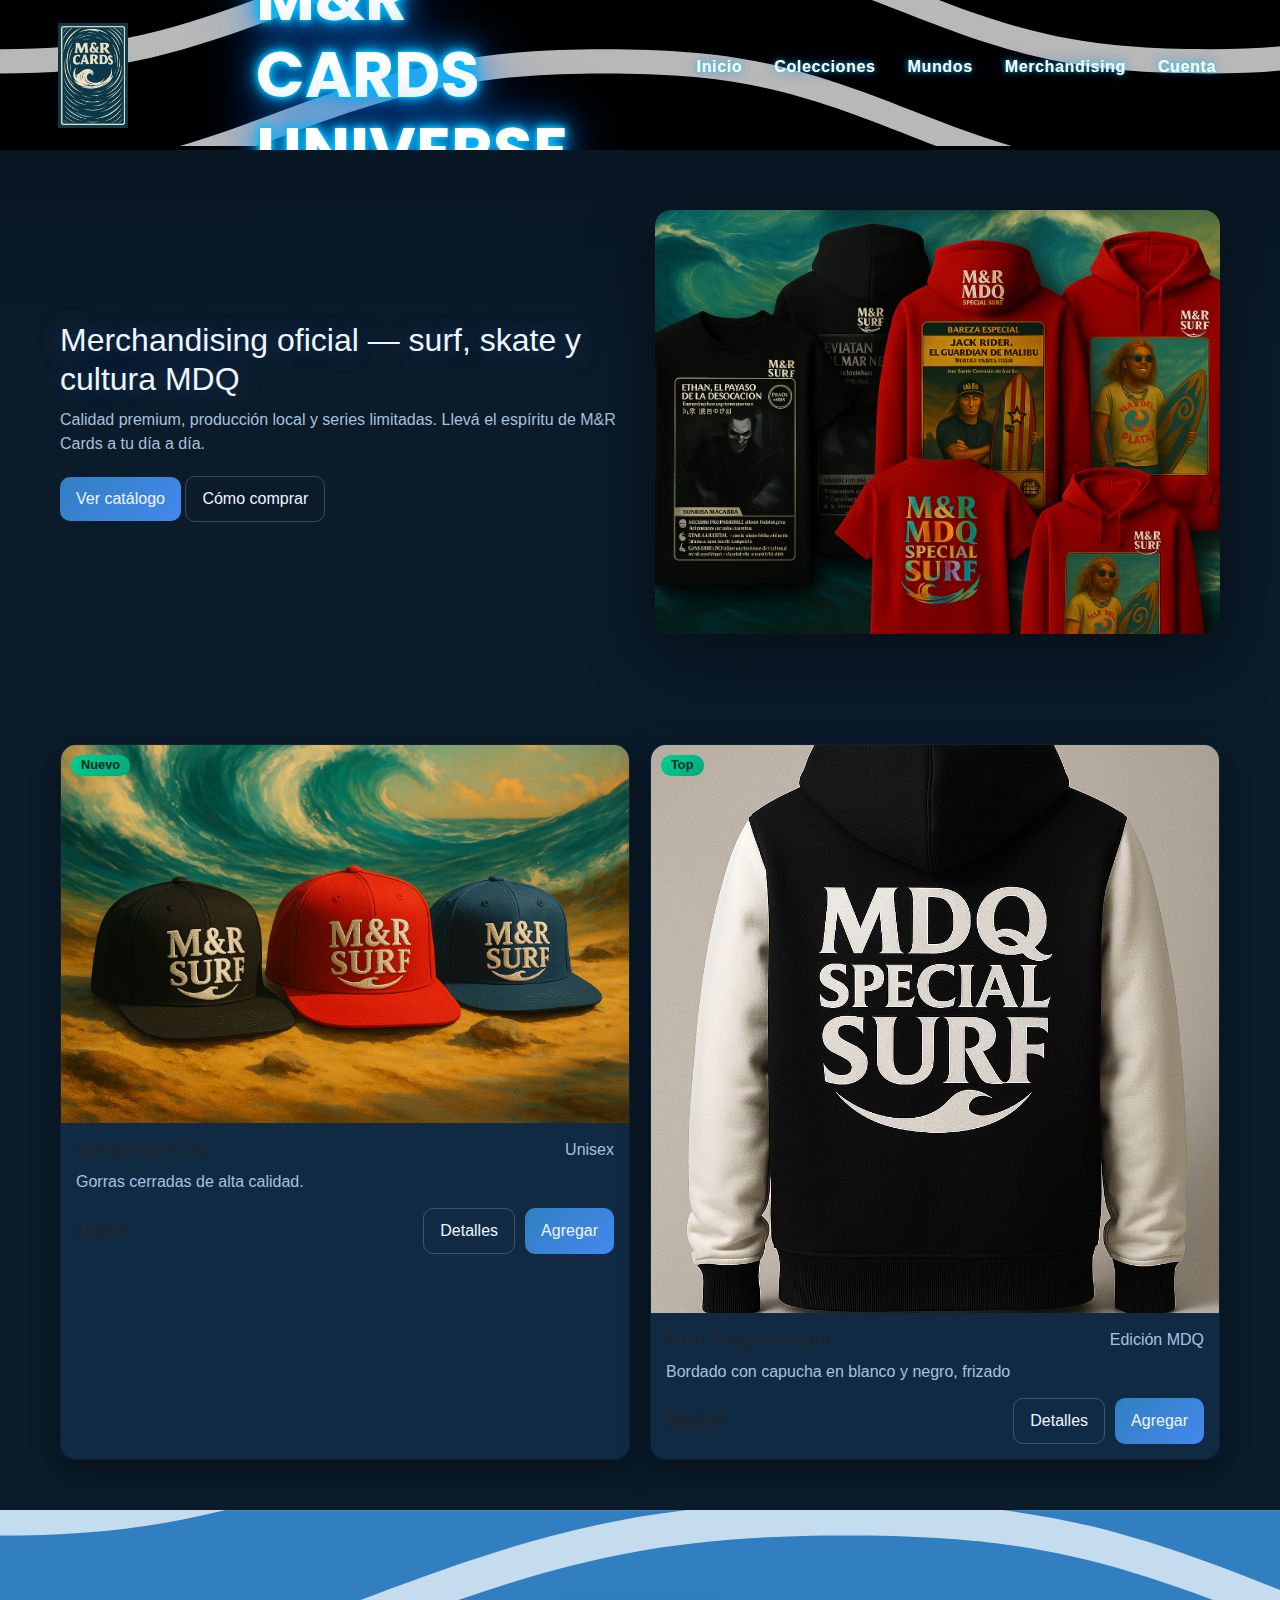
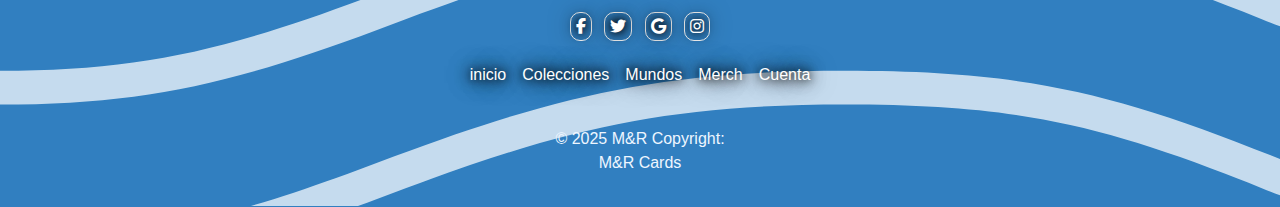
<file: pages/merchandising.html>
<!DOCTYPE html>
<html lang="en">

<head>
    <meta charset="UTF-8">
    <meta name="viewport" content="width=device-width, initial-scale=1.0">
    <title>MYR CARDS</title>
    <link
        href="https://fonts.googleapis.com/css2?family=Poppins:wght@400;600&family=Open+Sans:wght@400;500&display=swap"
        rel="stylesheet">
    <link href="https://cdn.jsdelivr.net/npm/bootstrap@5.3.3/dist/css/bootstrap.min.css" rel="stylesheet">
    <link rel="stylesheet" href="../css/styles.css">
    <script src="https://cdn.jsdelivr.net/npm/bootstrap@5.3.3/dist/js/bootstrap.bundle.min.js"></script>
    <link rel="stylesheet" href="https://cdnjs.cloudflare.com/ajax/libs/font-awesome/6.5.0/css/all.min.css">

<body>

    <header>
        <nav class="nav">
            <div class="nav__container">
                <img class="img__header" src="../img/Logo.jpeg" alt="">
                <h1 class="tittle"> M&R CARDS UNIVERSE</h1>
                <label class="nav__toggle">
                    <input type="checkbox" name="" class="nav__input">
                </label>
                <ul class="nav__list">
                    <li class="list-item"><a class="list-link" href="../index.html">Inicio</a></li>
                    <li class="list-item"><a class="list-link" href="Sobres_tienda.html">Colecciones</a></li>
                    <li class="list-item"><a class="list-link" href="Surf.html">Mundos</a></li>
                    <li class="list-item"><a class="list-link" href="merchandising.html">Merchandising</a></li>
                    <li class="list-item"><a class="list-link" href="cuenta.html">Cuenta</a></li>
                </ul>
            </div>
        </nav>
    </header>

    <!-- HERO -->
    <section class="hero">
        <div>
            <h1>Merchandising oficial — surf, skate y cultura MDQ</h1>
            <p>Calidad premium, producción local y series limitadas. Llevá el espíritu de M&R Cards a tu día a día.</p>
            <div class="cta">
                <button class="btn__merch btn__merch--primary">Ver catálogo</button>
                <button class="btn__merch">Cómo comprar</button>
            </div>
        </div>
        <div class="hero-ill"></div>
    </section>

    <!-- CATÁLOGO -->
    <main class="wrap">
        <div class="grid">
            <article class="card">
                <div class="media">
                    <img src="../img/merch-1.png" alt="Remera M&R" />
                    <span class="badge">Nuevo</span>
                </div>
                <div class="body">
                    <div class="title">
                        <h3>Gorras M&R Surf</h3>
                        <span>Unisex</span>
                    </div>
                    <p class="desc">Gorras cerradas de alta calidad.</p>
                    <div class="meta">
                        <span class="price">$9.900</span>
                        <div class="actions">
                            <button class="btn__merch">Detalles</button>
                            <button class="btn__merch btn__merch--primary">Agregar</button>
                        </div>
                    </div>
                </div>
            </article>

            <article class="card">
                <div class="media">
                    <img src="../img/merch-2.png" alt="Gorra M&R" />
                    <span class="badge">Top</span>
                </div>
                <div class="body">
                    <div class="title">
                        <h3>Buzo Canguro Negro</h3>
                        <span>Edición MDQ</span>
                    </div>
                    <p class="desc">Bordado con capucha en blanco y negro, frizado</p>
                    <div class="meta">
                        <span class="price">$29.500</span>
                        <div class="actions">
                            <button class="btn__merch">Detalles</button>
                            <button class="btn__merch btn__merch--primary">Agregar</button>
                        </div>
                    </div>
                </div>
            </article>
        </div>
    </main>

    <footer class="footer-bleed">
        <div class="container p-4 text-center">
            <section class="mb-4">
                <!-- Facebook -->
                <a data-mdb-ripple-init class="btn-footer btn-outline btn-floating m-1" href="#!" role="button"><i
                        class="fab fa-facebook-f"></i></a>

                <!-- Twitter -->
                <a data-mdb-ripple-init class="btn-footer btn-outline btn-floating m-1" href="#!" role="button"><i
                        class="fab fa-twitter"></i></a>

                <!-- Google -->
                <a data-mdb-ripple-init class="btn-footer btn-outline btn-floating m-1" href="#!" role="button"><i
                        class="fab fa-google"></i></a>

                <!-- Instagram -->
                <a data-mdb-ripple-init class="btn-footer btn-outline btn-floating m-1" href="#!" role="button"><i
                        class="fab fa-instagram"></i></a>
            </section>
            <!-- Section: Social media -->
            <div class="col-lg-3 col-md-6 mb-4 mb-md-0 mx-auto">
                <ul class="list-unstyled mb-0 d-flex justify-content-center gap-3">
                    <li><a class="links-footer" href="../index.html">inicio</a></li>
                    <li><a class="links-footer" href="Sobres_tienda.html">Colecciones</a></li>
                    <li><a class="links-footer" href="Surf.html">Mundos</a></li>
                    <li><a class="links-footer" href="merchandising.html">Merch</a></li>
                    <li><a class="links-footer" href="Cuenta.html">Cuenta</a></li>
                </ul>
            </div>
        </div>
        <div id="Copyright" class="text-center p-3" ;>
            © 2025 M&R Copyright:
            <p> M&R Cards</p>
        </div>
    </footer>
</body>

</html>
</file>
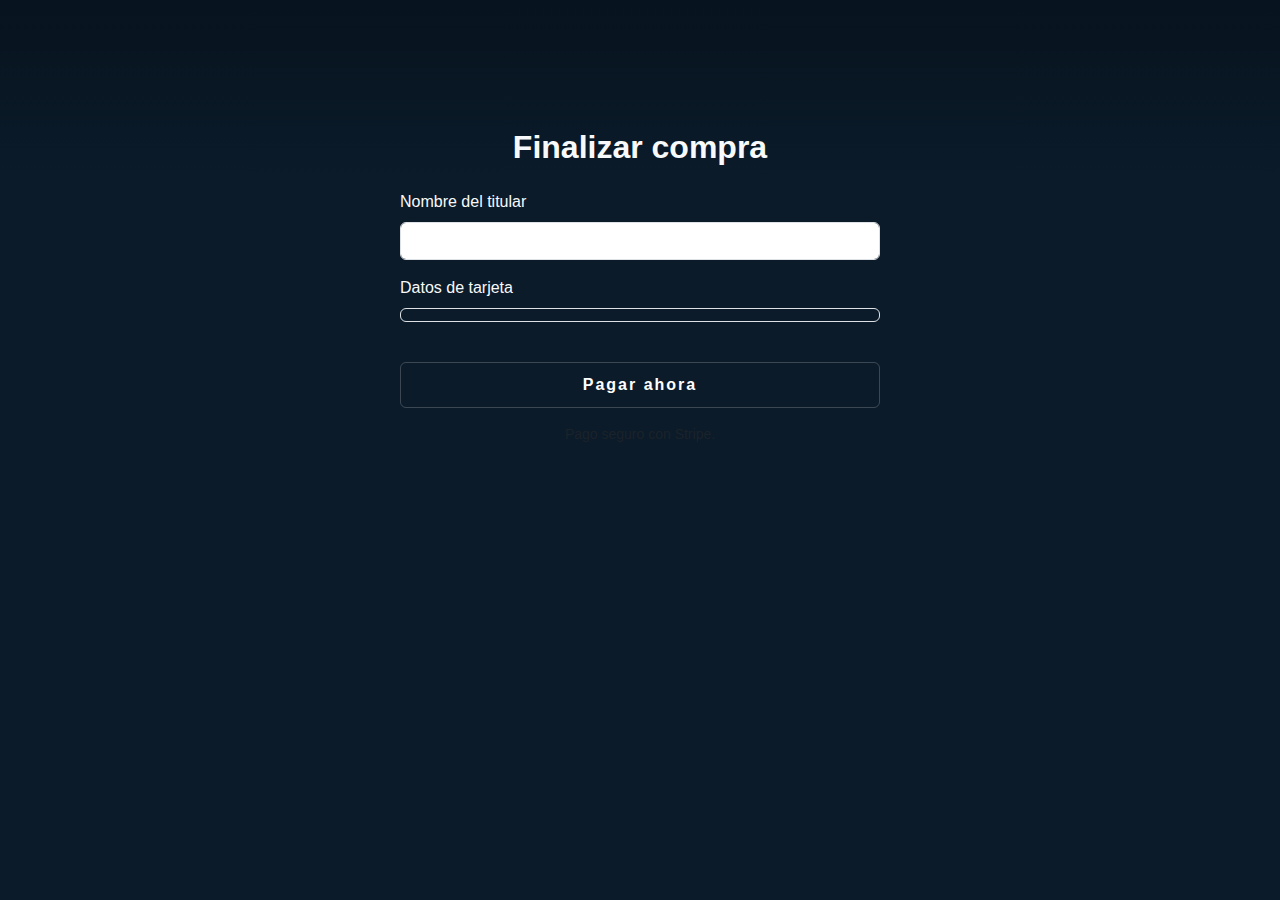
<file: pages/pago.html>
<!DOCTYPE html>
<html lang="es">

<head>
  <meta charset="UTF-8">
  <meta name="viewport" content="width=device-width, initial-scale=1.0">
  <title>Pagar - M&R Cards UNIVERSE</title>
  <link href="https://fonts.googleapis.com/css2?family=Poppins:wght@400;600&family=Open+Sans:wght@400;500&display=swap"
    rel="stylesheet">
  <link href="https://fonts.googleapis.com/css2?family=Poppins:wght@400;600&display=swap" rel="stylesheet">
  <link href="https://cdn.jsdelivr.net/npm/bootstrap@5.3.3/dist/css/bootstrap.min.css" rel="stylesheet">
  <link rel="stylesheet" href="../css/styles.css">
  <script src="https://js.stripe.com/v3/"></script>
</head>

<body class="bg-dark text-light">

  <section class="payment-section py-5">
    <div class="container text-light">
      <h2 class="fw-bold mb-4 text-center">Finalizar compra</h2>

      <form id="payment-form" class="payment-form mx-auto" style="max-width: 480px;">
        <div class="mb-3">
          <label class="form-label">Nombre del titular</label>
          <input type="text" id="cardholder-name" class="form-control" required>
        </div>

        <div class="mb-3">
          <label class="form-label">Datos de tarjeta</label>
          <div id="card-element" class="form-control bg-transparent"></div>
        </div>

        <button id="pay-btn" class="btn btn-warning w-100 mt-4 fw-bold">Pagar ahora</button>
      </form>

      <p class="text-center text-muted mt-3 small">Pago seguro con Stripe.</p>
    </div>
  </section>

  <script src="../js/payment.js"></script>
</body>

</html>
</file>
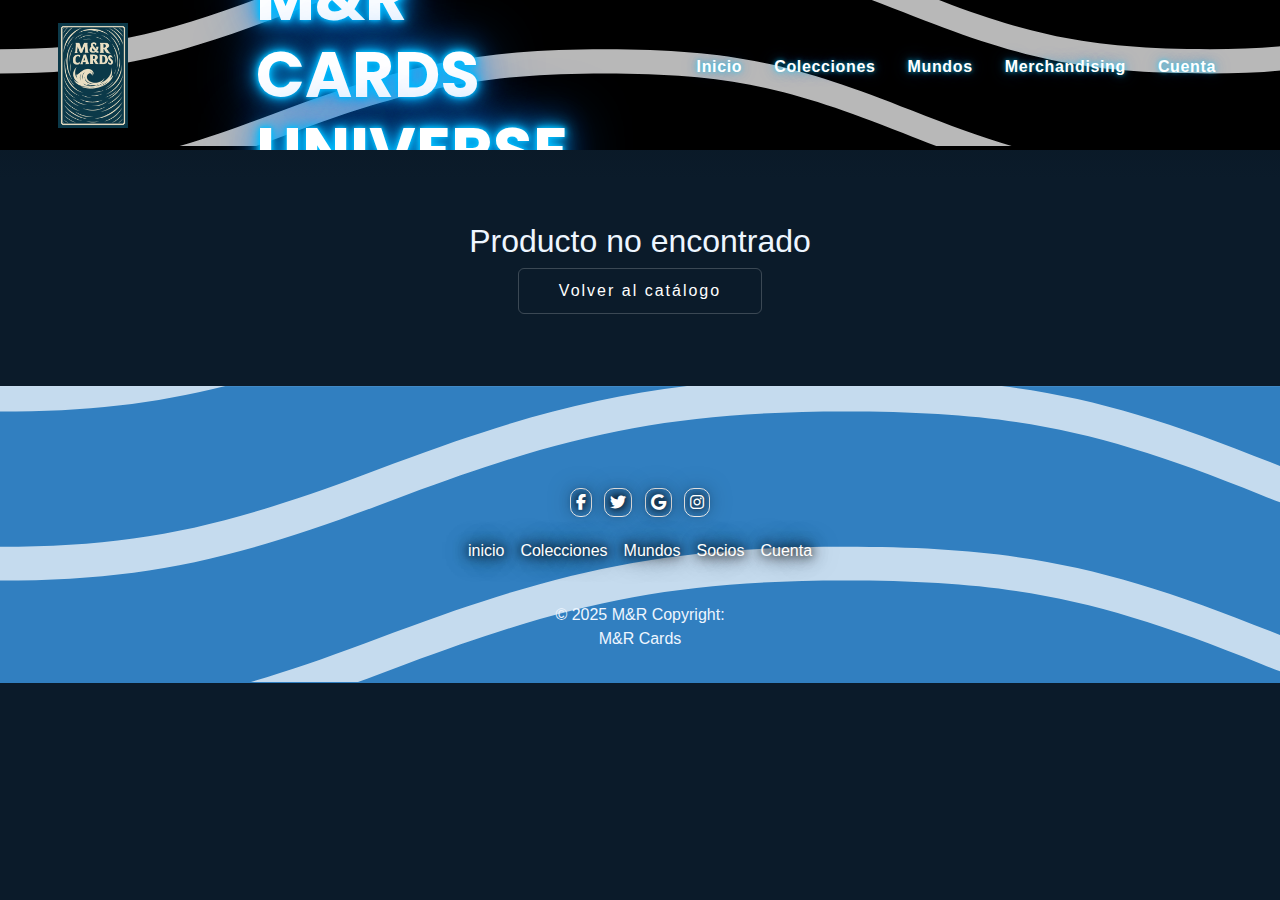
<file: pages/producto.html>
<!DOCTYPE html>
<html lang="en">

<head>
    <meta charset="UTF-8">
    <meta name="viewport" content="width=device-width, initial-scale=1.0">
    <title>MYR CARDS</title>
    <link
        href="https://fonts.googleapis.com/css2?family=Poppins:wght@400;600&family=Open+Sans:wght@400;500&display=swap"
        rel="stylesheet">
    <link href="https://cdn.jsdelivr.net/npm/bootstrap@5.3.3/dist/css/bootstrap.min.css" rel="stylesheet">
    <link rel="stylesheet" href="../css/styles.css">
    <script src="https://cdn.jsdelivr.net/npm/bootstrap@5.3.3/dist/js/bootstrap.bundle.min.js"></script>
    <link rel="stylesheet" href="https://cdnjs.cloudflare.com/ajax/libs/font-awesome/6.5.0/css/all.min.css">

<body>

    <header>
        <nav class="nav">
            <div class="nav__container">
                <img class="img__header" src="../img/Logo.jpeg" alt="">
                <h1 class="tittle"> M&R CARDS UNIVERSE</h1>
                <label class="nav__toggle">
                    <input type="checkbox" name="" class="nav__input">
                </label>
                <ul class="nav__list">
                    <li class="list-item"><a class="list-link" href="../index.html">Inicio</a></li>
                    <li class="list-item"><a class="list-link" href="Sobres.html">Colecciones</a></li>
                    <li class="list-item"><a class="list-link" href="Surf.html">Mundos</a></li>
                    <li class="list-item"><a class="list-link" href="merchandising.html">Merchandising</a></li>
                    <li class="list-item"><a class="list-link" href="cuenta.html">Cuenta</a></li>
                </ul>
            </div>
        </nav>
    </header>
    <!-- Contenido del producto -->
    <main class="container py-4" id="product-detail"></main>
    <footer class="footer-bleed">
        <div class="container p-4 text-center">
            <section class="mb-4">
                <!-- Facebook -->
                <a data-mdb-ripple-init class="btn-footer btn-outline btn-floating m-1" href="#!" role="button"><i
                        class="fab fa-facebook-f"></i></a>

                <!-- Twitter -->
                <a data-mdb-ripple-init class="btn-footer btn-outline btn-floating m-1" href="#!" role="button"><i
                        class="fab fa-twitter"></i></a>

                <!-- Google -->
                <a data-mdb-ripple-init class="btn-footer btn-outline btn-floating m-1" href="#!" role="button"><i
                        class="fab fa-google"></i></a>

                <!-- Instagram -->
                <a data-mdb-ripple-init class="btn-footer btn-outline btn-floating m-1" href="#!" role="button"><i
                        class="fab fa-instagram"></i></a>
            </section>
            <!-- Section: Social media -->
            <div class="col-lg-3 col-md-6 mb-4 mb-md-0 mx-auto">

                <ul class="list-unstyled mb-0 d-flex justify-content-center gap-3 ">
                    <li>
                        <a class="links-footer" href="../index.html">inicio</a>
                    </li>
                    <li>
                        <a class="links-footer" href="Sobres.html">Colecciones</a>
                    </li>
                    <li>
                        <a class="links-footer" href="Surf.html">Mundos</a>
                    </li>
                    <li>
                        <a class="links-footer" href="Socios.html">Socios</a>
                    </li>
                    <li>
                        <a class="links-footer" href="Cuenta.html">Cuenta</a>
                    </li>
                </ul>
            </div>
        </div>
        <div id="Copyright" class="text-center p-3" ;>
            © 2025 M&R Copyright:
            <p> M&R Cards</p>
        </div>
    </footer>
    <!-- Bootstrap (JS) -->
    <script src="https://cdn.jsdelivr.net/npm/bootstrap@5.3.3/dist/js/bootstrap.bundle.min.js"></script>
    <!-- Lógica del detalle -->
    <script src="/js/product.js"></script>
</body>

</html>
</file>
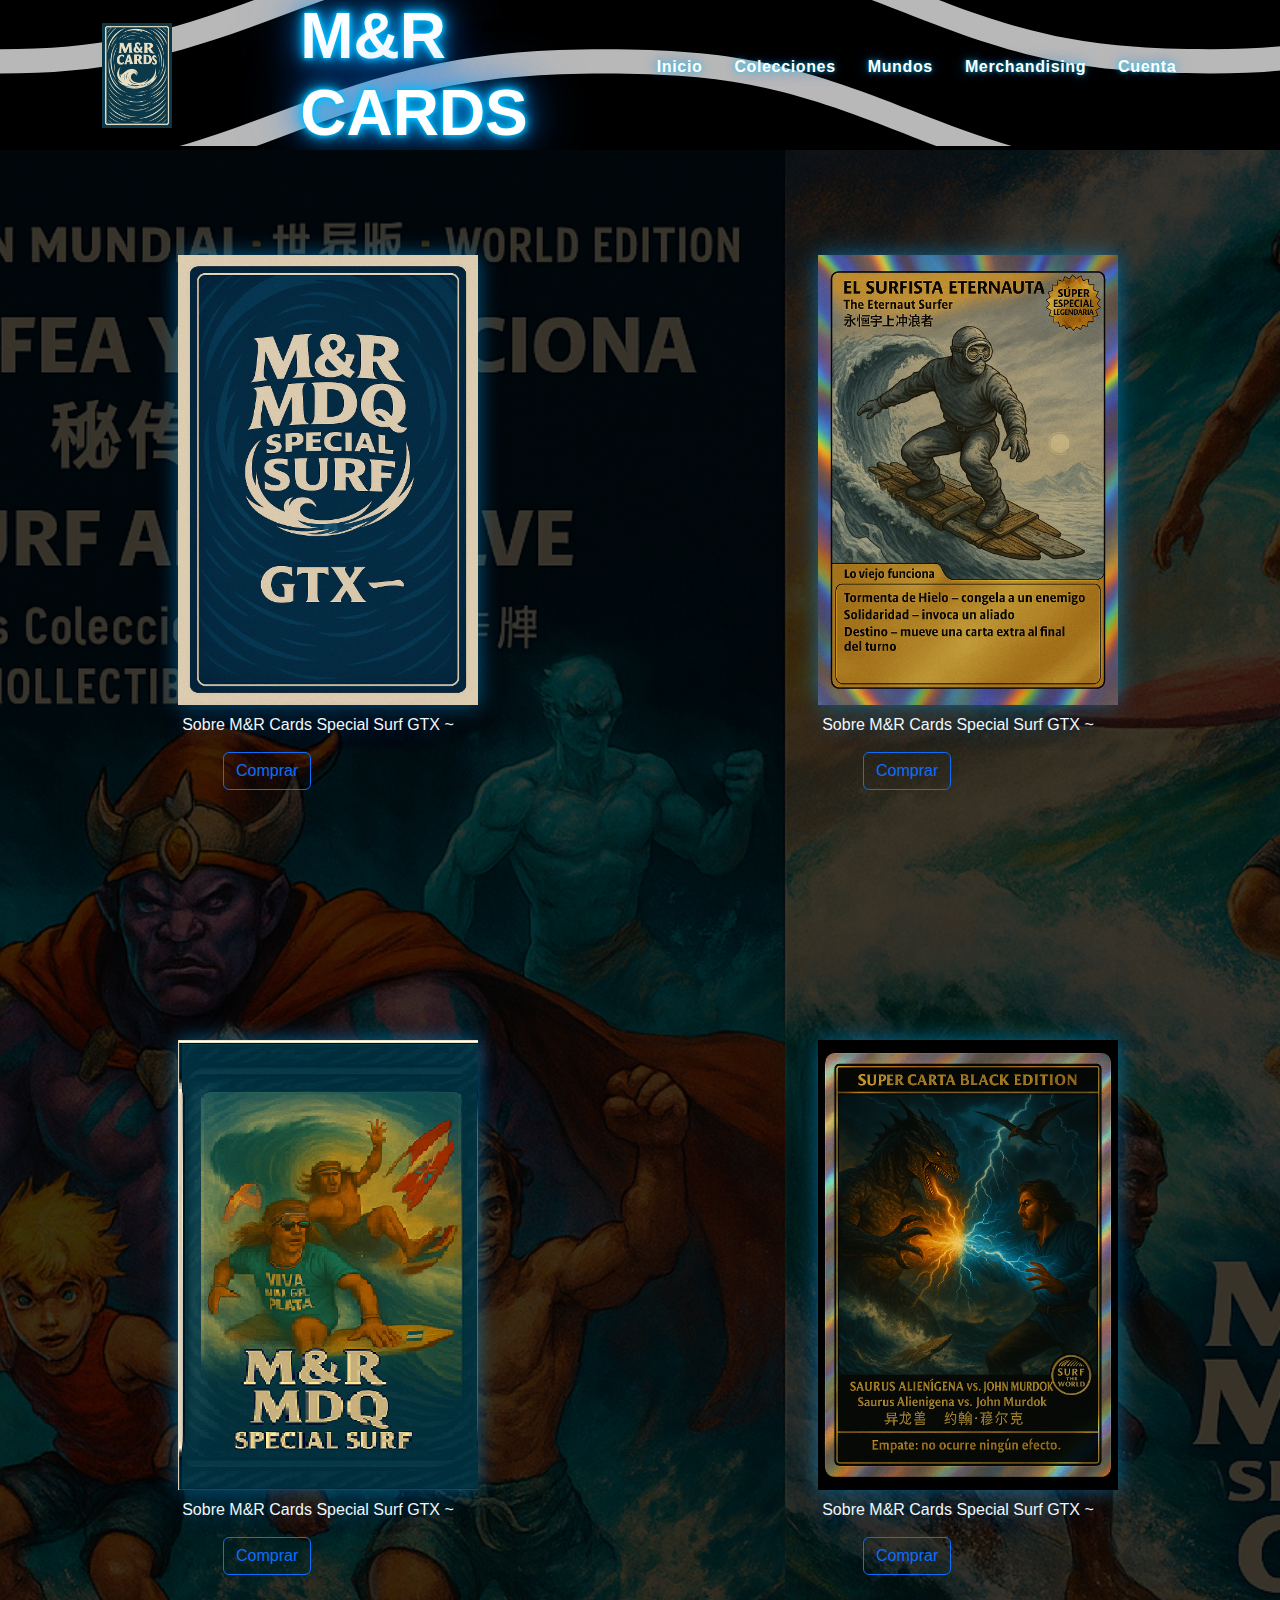
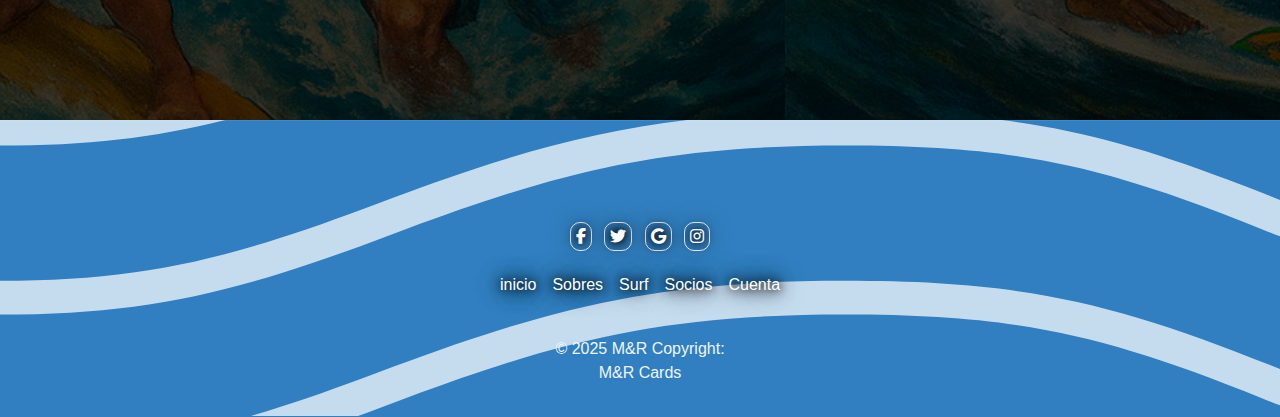
<file: pages/Sobres.html>
<!DOCTYPE html>
<html lang="en">
<head>
    <meta charset="UTF-8">
    <meta name="viewport" content="width=device-width, initial-scale=1.0">
    <title>MYR CARDS</title>
<link href="https://cdn.jsdelivr.net/npm/bootstrap@5.3.3/dist/css/bootstrap.min.css" rel="stylesheet">
<link rel="stylesheet" href="../css/styles.css">
<script src="https://cdn.jsdelivr.net/npm/bootstrap@5.3.3/dist/js/bootstrap.bundle.min.js"></script>
<link rel="stylesheet" href="https://cdnjs.cloudflare.com/ajax/libs/font-awesome/6.5.0/css/all.min.css">

</head>
<body>
    <header>
        <nav class="nav">
            <div class="nav__container">
                    <img class="img__header" src="../img/Logo.jpeg" alt="">
                <h1 class="tittle"> M&R CARDS</h1>
                <label class="nav__toggle">
                    <input type="checkbox" name="" class="nav__input">
                </label>
                    <ul class="nav__list">
                        <li class="list-item"><a class="list-link" href="../index.html">Inicio</a></li>
                        <li class="list-item"><a class="list-link" href="Sobres.html">Colecciones</a></li>
                        <li class="list-item"><a class="list-link" href="Surf.html">Mundos</a></li>
                        <li class="list-item"><a class="list-link" href="merchandising.html">Merchandising</a></li>
                        <li class="list-item"><a class="list-link" href="cuenta.html">Cuenta</a></li>
                    </ul>
            </div>
        </nav>
    </header>

    <main class="main-sobres">
        <div class="container__sobres">
            <div class="row">
                <div class="sobre-1 col-12 col-md-6 mx-auto d-flex justify-content-center">
                    <section class="sobre1__section">
                        <img class="img__section" src="../img/Diseño de carta _M&R MDQ_.png" alt="">
                        <p class="p__section">Sobre M&R Cards Special Surf GTX ~
                        </p>
                        <button type="button" class="btn-outline-new ">Comprar</button>
                    </section>
                </div>
                <div class="sobre2 col-12 col-md-6 mx-auto d-flex justify-content-center">
                    <section class="sobre2__section">
                        <img class="img__section" src="../img/img-sobres.png" alt="">          
                        <p class="p__section">Sobre M&R Cards Special Surf GTX ~
                        </p>
                        <button type="button" class="btn-outline-new ">Comprar</button>
                    </section>
                </div>
            </div>
        </div>
                <div class="container__sobres">
            <div class="row">
                <div class="sobre-1 col-12 col-md-6 mx-auto d-flex justify-content-center">
                    <section class="sobre1__section">
                        <img class="img__section" src="../img/sobres-frente.png" alt="">
                        <p class="p__section">Sobre M&R Cards Special Surf GTX ~
                        </p>
                        <button type="button" class="btn-outline-new ">Comprar</button>
                    </section>
                </div>
                <div class="sobre2 col-12 col-md-6 mx-auto d-flex justify-content-center">
                    <section class="sobre2__section">
                        <img class="img__section" src="../img/carta-pelea.png" alt="">          
                        <p class="p__section">Sobre M&R Cards Special Surf GTX ~
                        </p>
                        <button type="button" class="btn-outline-new ">Comprar</button>
                    </section>
                </div>
            </div>
        </div>
    </main>

<footer class="footer-bleed">
    <div class="container p-4 text-center">
        <section class="mb-4">
            <!-- Facebook -->
            <a data-mdb-ripple-init class="btn-footer btn-outline btn-floating m-1" href="#!" role="button"
                ><i class="fab fa-facebook-f"></i
            ></a>

            <!-- Twitter -->
            <a data-mdb-ripple-init class="btn-footer btn-outline btn-floating m-1" href="#!" role="button"
                ><i class="fab fa-twitter"></i
            ></a>

            <!-- Google -->
            <a data-mdb-ripple-init class="btn-footer btn-outline btn-floating m-1" href="#!" role="button"
                ><i class="fab fa-google"></i
            ></a>

            <!-- Instagram -->
            <a data-mdb-ripple-init class="btn-footer btn-outline btn-floating m-1" href="#!" role="button"
                ><i class="fab fa-instagram"></i
            ></a>   
        </section>
        <!-- Section: Social media -->
            <div class="col-lg-3 col-md-6 mb-4 mb-md-0 mx-auto">

            <ul class="list-unstyled mb-0 d-flex justify-content-center gap-3 ">
                <li>
                <a class="links-footer" href="../index.html">inicio</a>
                </li>
                <li>
                <a class="links-footer" href="Sobres.html">Sobres</a>
                </li>
                <li>
                <a class="links-footer" href="Surf.html">Surf</a>
                </li>
                                <li>
                <a class="links-footer" href="Socios.html">Socios</a>
                </li>
                <li>
                <a class="links-footer" href="Cuenta.html">Cuenta</a>
                </li>
            </ul>
            </div>
    </div>
    <div id="Copyright" class="text-center p-3";>
    © 2025 M&R Copyright:
    <p> M&R Cards</p>
    </div>
</footer>
</body>
</html>
</file>
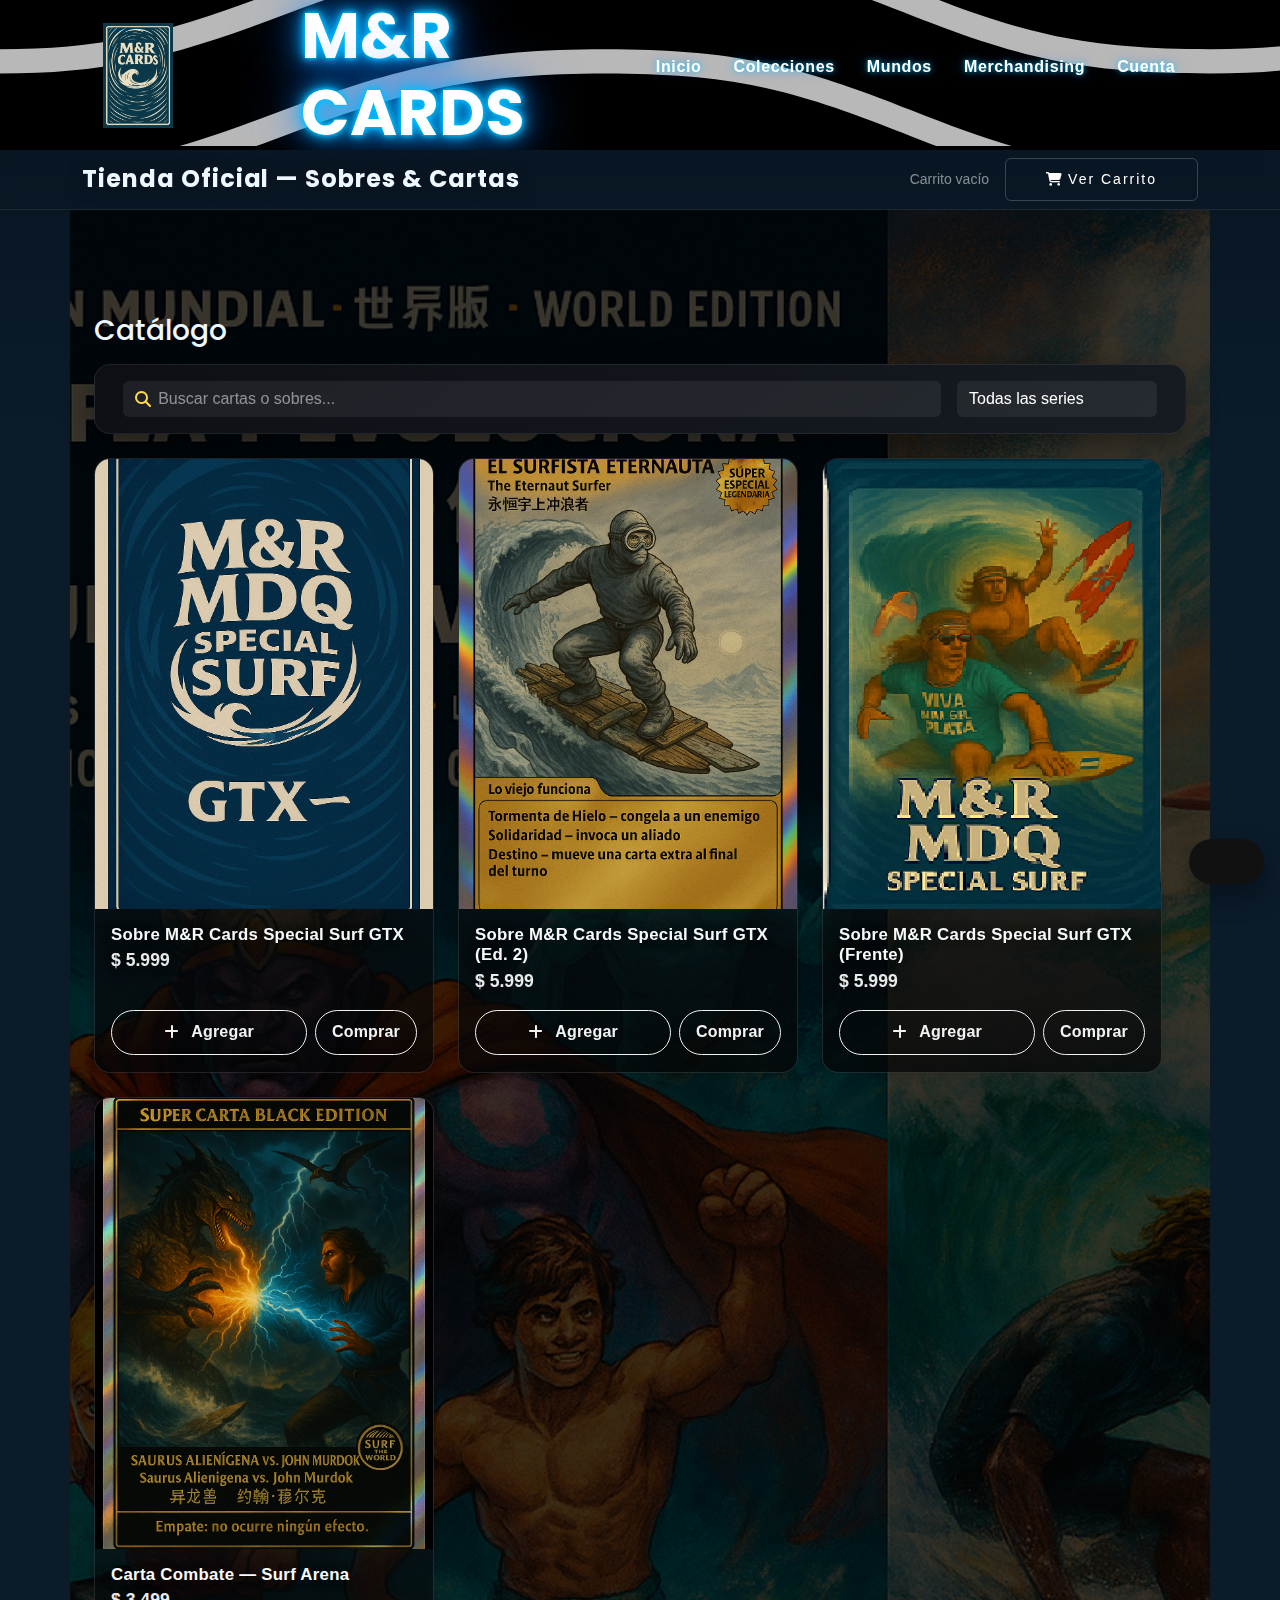
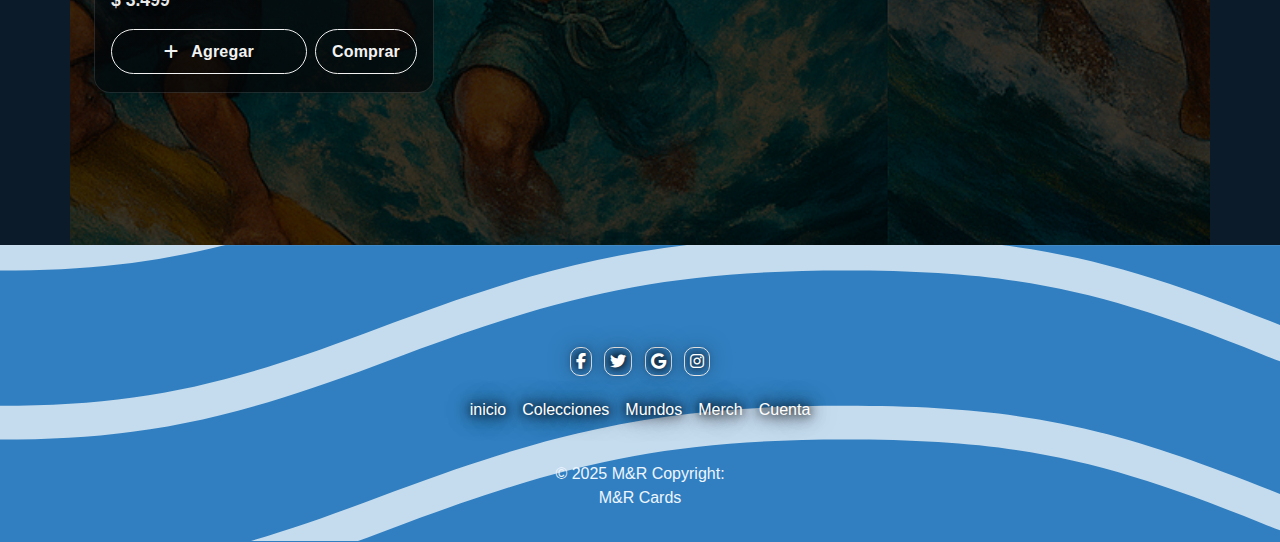
<file: pages/Sobres_tienda.html>
<!DOCTYPE html>
<html lang="es">

<head>
  <meta charset="UTF-8" />
  <meta name="viewport" content="width=device-width, initial-scale=1.0" />
  <title>MYR CARDS — Tienda (Sobres & Cartas)</title>

  <!-- Bootstrap -->
  <link href="https://cdn.jsdelivr.net/npm/bootstrap@5.3.3/dist/css/bootstrap.min.css" rel="stylesheet">
  <script src="https://cdn.jsdelivr.net/npm/bootstrap@5.3.3/dist/js/bootstrap.bundle.min.js" defer></script>

  <!-- Google Fonts (scoped to shop) -->
  <link href="https://fonts.googleapis.com/css2?family=Poppins:wght@400;600;700;800&display=swap" rel="stylesheet">

  <!-- Font Awesome -->
  <link rel="stylesheet" href="https://cdnjs.cloudflare.com/ajax/libs/font-awesome/6.5.0/css/all.min.css">

  <!-- Tus estilos -->
  <link rel="stylesheet" href="../css/styles.css">
</head>

<body>
  <!-- Header original -->
  <header>
    <nav class="nav">
      <div class="nav__container">
        <img class="img__header" src="../img/Logo.jpeg" alt="Logo M&R" />
        <h1 class="tittle"> M&R CARDS</h1>

        <label class="nav__toggle">
          <input type="checkbox" class="nav__input" />
        </label>
        <ul class="nav__list">
          <li class="list-item"><a class="list-link" href="../index.html">Inicio</a></li>
          <li class="list-item"><a class="list-link" href="Sobres_tienda.html">Colecciones</a></li>
          <li class="list-item"><a class="list-link" href="Surf.html">Mundos</a></li>
          <li class="list-item"><a class="list-link" href="merchandising.html">Merchandising</a></li>
          <li class="list-item"><a class="list-link" href="cuenta.html">Cuenta</a></li>
        </ul>
      </div>
    </nav>
  </header>

  <!-- Barra superior tienda -->
  <div class="shop-toolbar py-2">
    <div class="container d-flex align-items-center justify-content-between">
      <h2 class="branding-title m-0 fs-4">Tienda Oficial — Sobres & Cartas</h2>
      <div class="d-flex align-items-center gap-3">
        <div id="cart-summary" class="text-white-50 small"></div>
        <button class="btn btn-sm btn-light" data-bs-toggle="offcanvas" data-bs-target="#offcanvasCart">
          <i class="fa-solid fa-cart-shopping me-1"></i>Ver Carrito
        </button>
      </div>
    </div>
  </div>

  <!-- Catálogo (UNA sola fila .row con 3 columnas) -->
  <main class="main-sobres container py-4">
    <section class="container pb-5">
      <h3 class="branding-title mb-3">Catálogo</h3>

      <div class="filter-bar py-3 px-3 mb-4 rounded-4">
        <div class="container-fluid d-flex flex-column flex-md-row align-items-center justify-content-between gap-3">
          <!-- Buscador -->
          <div class="flex-grow-1 position-relative">
            <input id="searchInput" type="text" class="form-control search-input"
              placeholder="Buscar cartas o sobres..." aria-label="Buscar">
            <i class="fa-solid fa-magnifying-glass search-icon"></i>
          </div>

          <!-- Selector de series -->
          <div>
            <select id="seriesFilter" class="form-select series-select">
              <option value="all">Todas las series</option>
              <option value="surf">Surf Edition</option>
              <option value="black">Black Edition</option>
              <option value="urban">Urban Art Edition</option>
              <option value="anime">Anime Fusion</option>
            </select>
          </div>
        </div>
      </div>

      <div class="row g-4" id="product-grid">
        <!-- Producto 1 -->
        <div class="col-12 col-md-6 col-lg-4">
          <article class="card product h-100 shadow-sm" data-product="sobre-gtx-1" data-price="5999"
            data-img="../img/Diseño de carta _M&R MDQ_.png">
            <a href="producto.html?id=sobre-gtx-1" class="product-link text-decoration-none">
              <img src="../img/Diseño de carta _M&R MDQ_.png" class="card-img-top"
                alt="Sobre M&R Cards Special Surf GTX">
            </a>
            <div class="card-body d-flex flex-column">
              <h5 class="card-title mb-1">
                <a href="producto.html?id=sobre-gtx-1" class="product-link text-decoration-none text-light">Sobre M&R
                  Cards Special Surf GTX</a>
              </h5>
              <div class="mb-3"><span class="price">$ 5.999</span></div>
              <div class="mt-auto d-flex gap-2">
                <button class="btn-add flex-fill" data-id="sobre-gtx-1"><i
                    class="fa-solid fa-plus me-1"></i>Agregar</button>
                <button class="btn-outline-buy" data-id="sobre-gtx-1" data-buy-now>Comprar</button>
              </div>
            </div>
          </article>
        </div>

        <!-- Producto 2 -->
        <div class="col-12 col-md-6 col-lg-4">
          <article class="card product h-100 shadow-sm" data-product="sobre-gtx-2" data-price="5999"
            data-img="../img/img-sobres.png">
            <a href="producto.html?id=sobre-gtx-2" class="product-link text-decoration-none">
              <img src="../img/img-sobres.png" class="card-img-top" alt="Sobre M&R Cards Special Surf GTX (Ed. 2)">
            </a>
            <div class="card-body d-flex flex-column">
              <h5 class="card-title mb-1">
                <a href="producto.html?id=sobre-gtx-2" class="product-link text-decoration-none text-light">Sobre M&R
                  Cards Special Surf GTX (Ed. 2)</a>
              </h5>
              <div class="mb-3"><span class="price">$ 5.999</span></div>
              <div class="mt-auto d-flex gap-2">
                <button class="btn-add flex-fill" data-id="sobre-gtx-2"><i
                    class="fa-solid fa-plus me-1"></i>Agregar</button>
                <button class="btn-outline-buy" data-id="sobre-gtx-2" data-buy-now>Comprar</button>
              </div>
            </div>
          </article>
        </div>

        <!-- Producto 3 -->
        <div class="col-12 col-md-6 col-lg-4">
          <article class="card product h-100 shadow-sm" data-product="sobre-gtx-3" data-price="5999"
            data-img="../img/sobres-frente.png">
            <a href="producto.html?id=sobre-gtx-3" class="product-link text-decoration-none">
              <img src="../img/sobres-frente.png" class="card-img-top" alt="Sobre M&R Cards Special Surf GTX (Frente)">
            </a>
            <div class="card-body d-flex flex-column">
              <h5 class="card-title mb-1">
                <a href="producto.html?id=sobre-gtx-3" class="product-link text-decoration-none text-light">Sobre M&R
                  Cards Special Surf GTX (Frente)</a>
              </h5>
              <div class="mb-3"><span class="price">$ 5.999</span></div>
              <div class="mt-auto d-flex gap-2">
                <button class="btn-add flex-fill" data-id="sobre-gtx-3"><i
                    class="fa-solid fa-plus me-1"></i>Agregar</button>
                <button class="btn-outline-buy" data-id="sobre-gtx-3" data-buy-now>Comprar</button>
              </div>
            </div>
          </article>
        </div>

        <!-- Producto 4 -->
        <div class="col-12 col-md-6 col-lg-4">
          <article class="card product h-100 shadow-sm" data-product="carta-combate-1" data-price="3499"
            data-img="../img/carta-pelea.png">
            <a href="producto.html?id=carta-combate-1" class="product-link text-decoration-none">
              <img src="../img/carta-pelea.png" class="card-img-top" alt="Carta Combate — Surf Arena">
            </a>
            <div class="card-body d-flex flex-column">
              <h5 class="card-title mb-1">
                <a href="producto.html?id=carta-combate-1" class="product-link text-decoration-none text-light">Carta
                  Combate — Surf Arena</a>
              </h5>
              <div class="mb-3"><span class="price">$ 3.499</span></div>
              <div class="mt-auto d-flex gap-2">
                <button class="btn-add flex-fill" data-id="carta-combate-1"><i
                    class="fa-solid fa-plus me-1"></i>Agregar</button>
                <button class="btn-outline-buy" data-id="carta-combate-1" data-buy-now>Comprar</button>
              </div>
            </div>
          </article>
        </div>
      </div>
    </section>
  </main>

  <!-- Carrito (offcanvas) -->
  <div class="offcanvas offcanvas-end" tabindex="-1" id="offcanvasCart" aria-labelledby="offcanvasCartLabel">
    <div class="offcanvas-header">
      <h5 class="offcanvas-title" id="offcanvasCartLabel">
        <i class="fa-solid fa-cart-shopping me-2"></i>Tu carrito
      </h5>
      <button type="button" class="btn-close btn-close-white" data-bs-dismiss="offcanvas" aria-label="Close"></button>
    </div>
    <div class="offcanvas-body d-flex flex-column">
      <ul id="cart-list" class="list-group list-group-flush mb-3"></ul>
      <div class="mt-auto">
        <div class="d-flex justify-content-between align-items-center mb-2">
          <span class="text-white-50">Subtotal</span>
          <strong id="cart-subtotal" class="fs-5">$ 0</strong>
        </div>
        <a href="/pages/pago.html" class="btn btn-warning w-100 fw-bold py-2">
          <i class="fa-solid fa-credit-card me-2"></i> Pagar con tarjeta
        </a>
        <p class="text-white-50 small mt-2 mb-0">
          Pagos seguros. ARS. Podés usar Mercado Pago.
        </p>
      </div>
    </div>
  </div>

  <!-- Botón flotante carrito -->
  <button class="cart-toggle" data-bs-toggle="offcanvas" data-bs-target="#offcanvasCart">
    <i class="fa-solid fa-cart-shopping me-2"></i><span id="cart-badge">0</span>
  </button>

  <footer class="footer-bleed">
    <div class="container p-4 text-center">
      <section class="mb-4">
        <!-- Facebook -->
        <a data-mdb-ripple-init class="btn-footer btn-outline btn-floating m-1" href="#!" role="button"><i
            class="fab fa-facebook-f"></i></a>

        <!-- Twitter -->
        <a data-mdb-ripple-init class="btn-footer btn-outline btn-floating m-1" href="#!" role="button"><i
            class="fab fa-twitter"></i></a>

        <!-- Google -->
        <a data-mdb-ripple-init class="btn-footer btn-outline btn-floating m-1" href="#!" role="button"><i
            class="fab fa-google"></i></a>

        <!-- Instagram -->
        <a data-mdb-ripple-init class="btn-footer btn-outline btn-floating m-1" href="#!" role="button"><i
            class="fab fa-instagram"></i></a>
      </section>
      <!-- Section: Social media -->
      <div class="col-lg-3 col-md-6 mb-4 mb-md-0 mx-auto">
        <ul class="list-unstyled mb-0 d-flex justify-content-center gap-3">
          <li><a class="links-footer" href="../index.html">inicio</a></li>
          <li><a class="links-footer" href="Sobres_tienda.html">Colecciones</a></li>
          <li><a class="links-footer" href="Surf.html">Mundos</a></li>
          <li><a class="links-footer" href="merchandising.html">Merch</a></li>
          <li><a class="links-footer" href="Cuenta.html">Cuenta</a></li>
        </ul>
      </div>
    </div>
    <div id="Copyright" class="text-center p-3" ;>
      © 2025 M&R Copyright:
      <p> M&R Cards</p>
    </div>
  </footer>

  <!-- SDK Mercado Pago (opcional) -->
  <script src="https://sdk.mercadopago.com/js/v2"></script>
  <!-- Lógica general de la tienda -->
  <script src="/js/shop.js"></script>
</body>

</html>
</file>
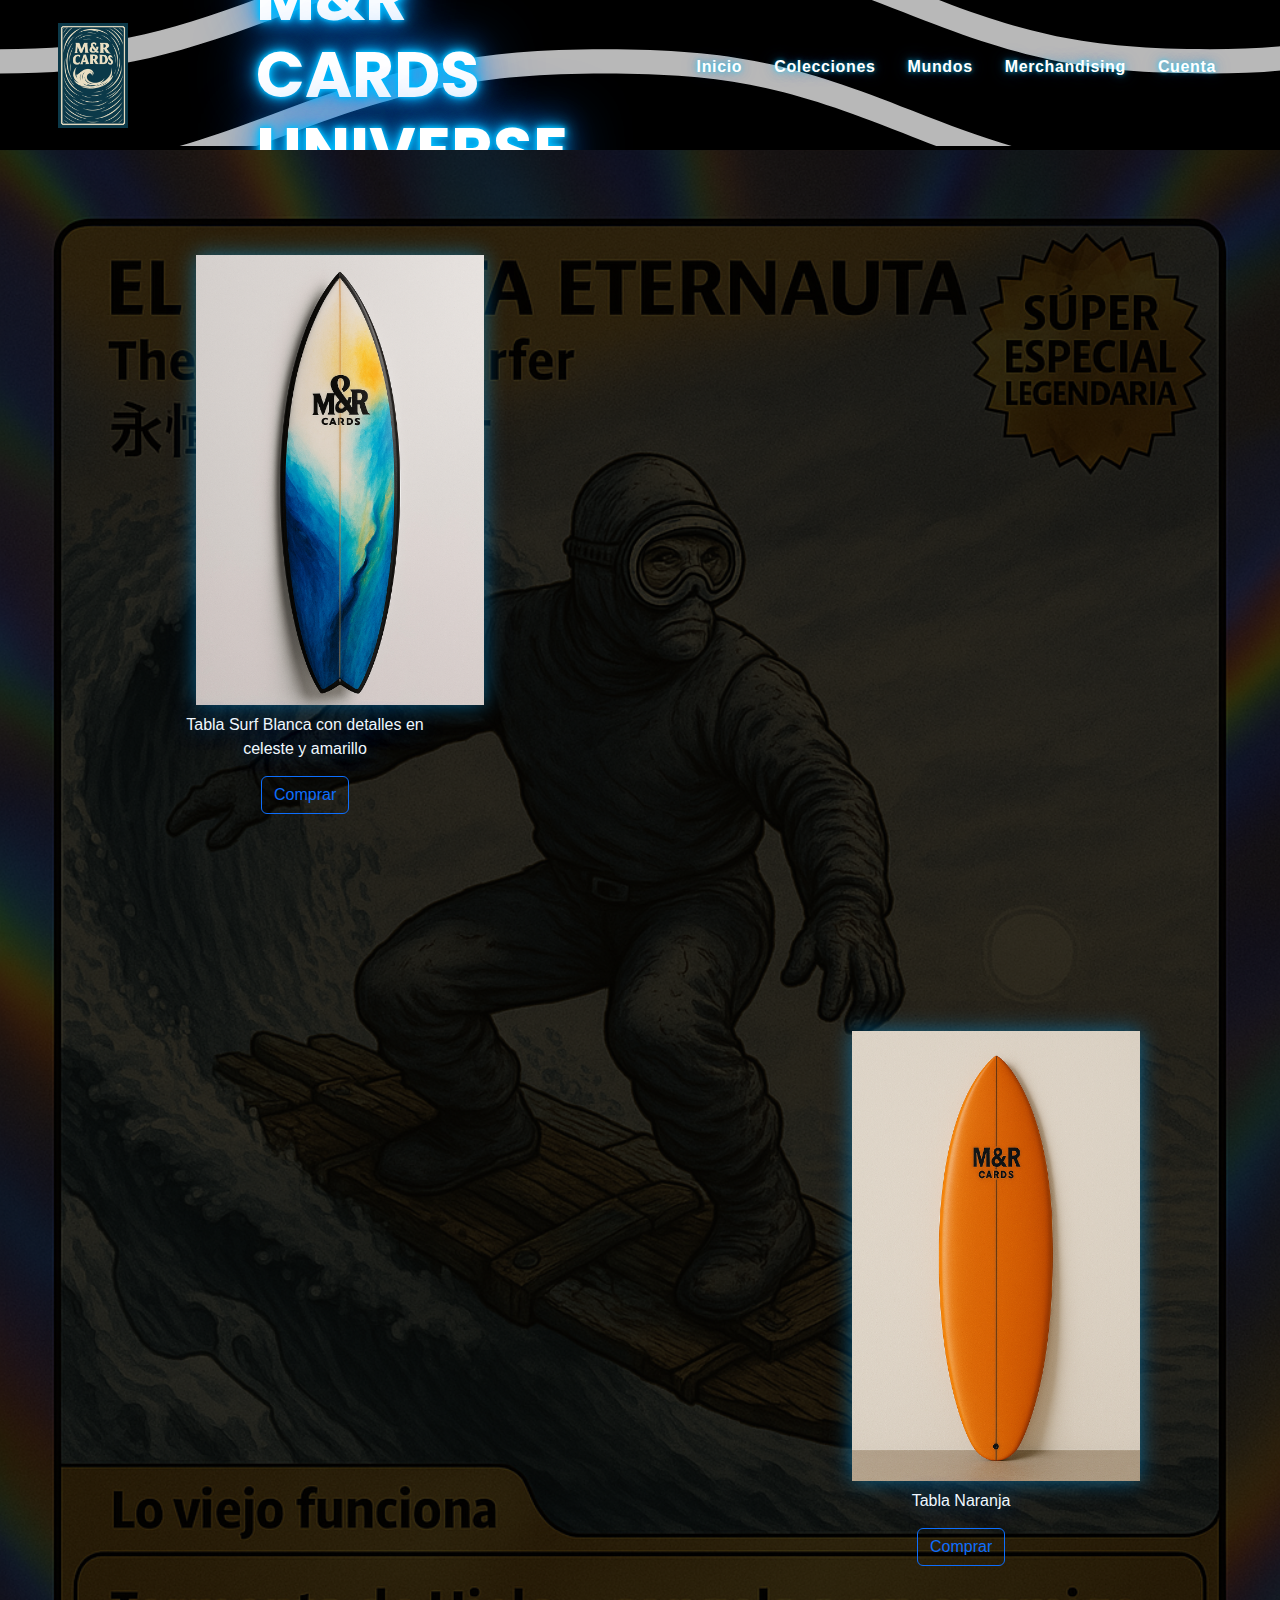
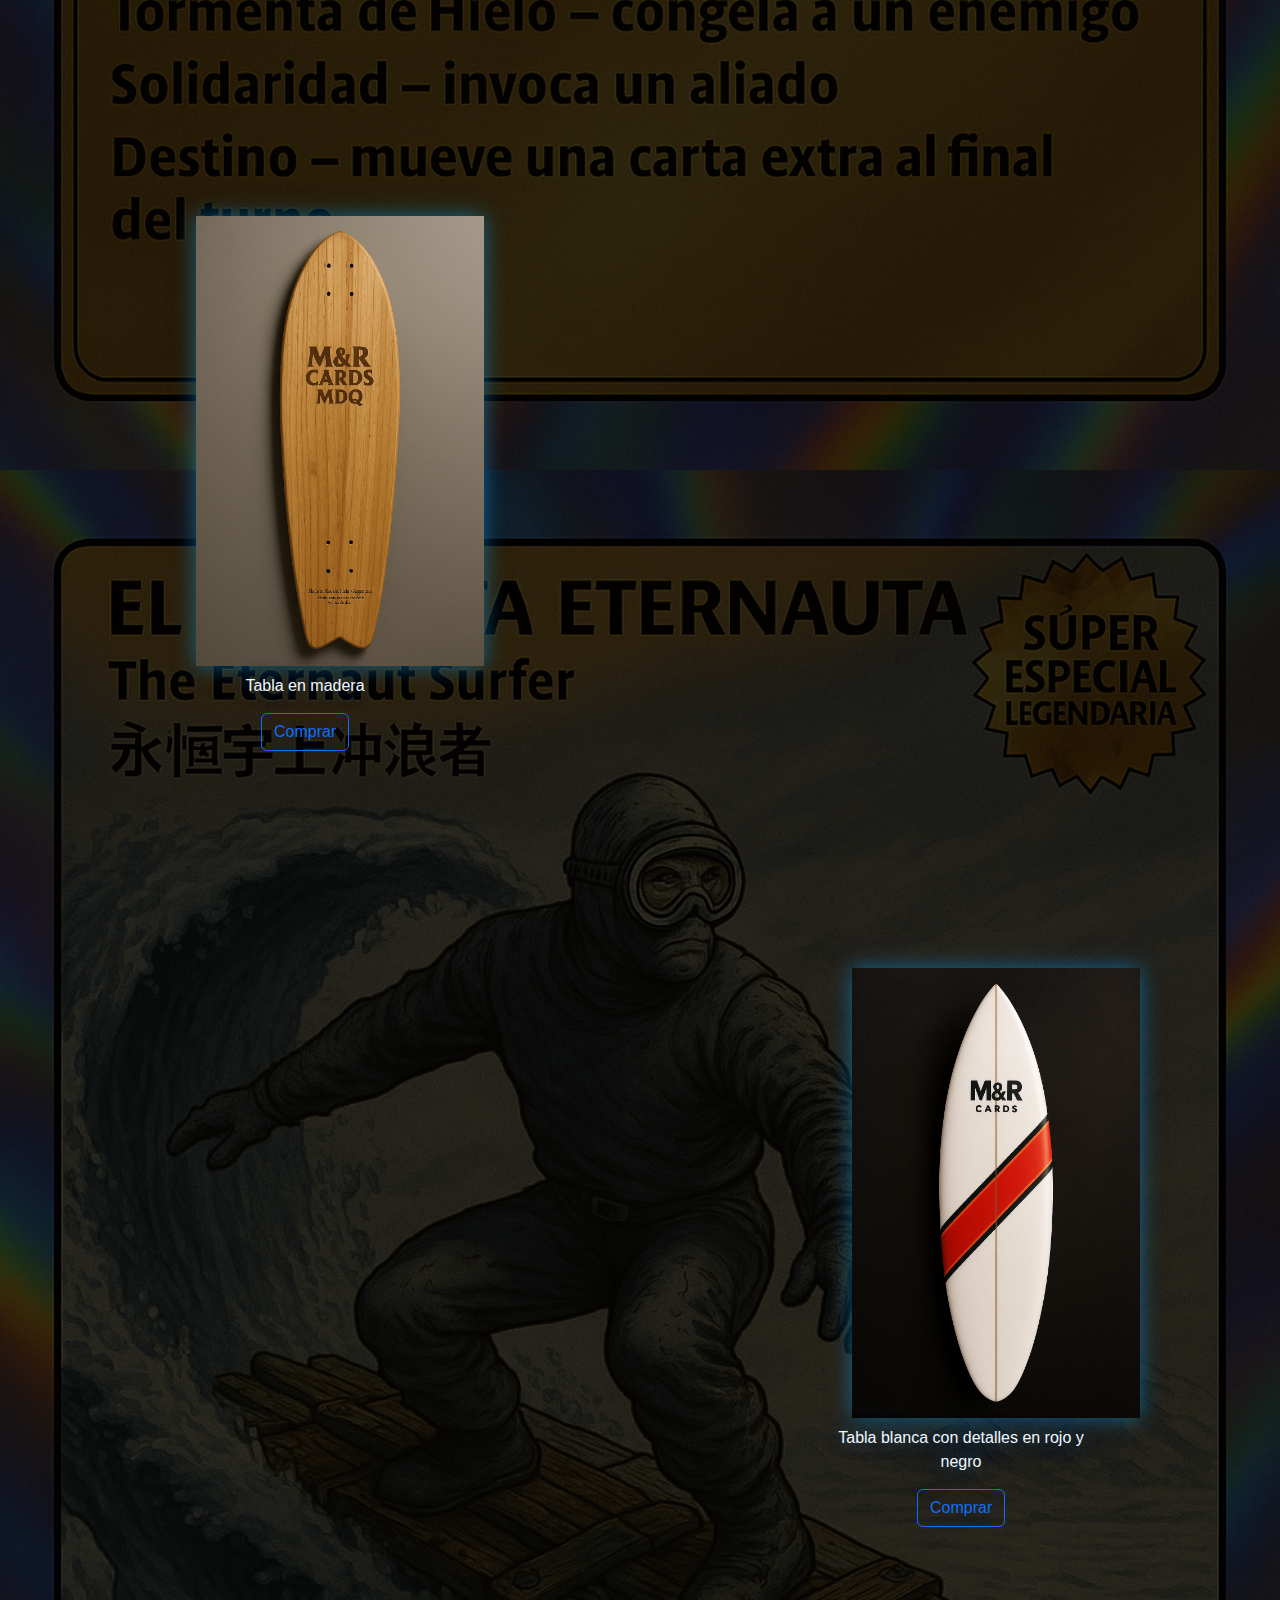
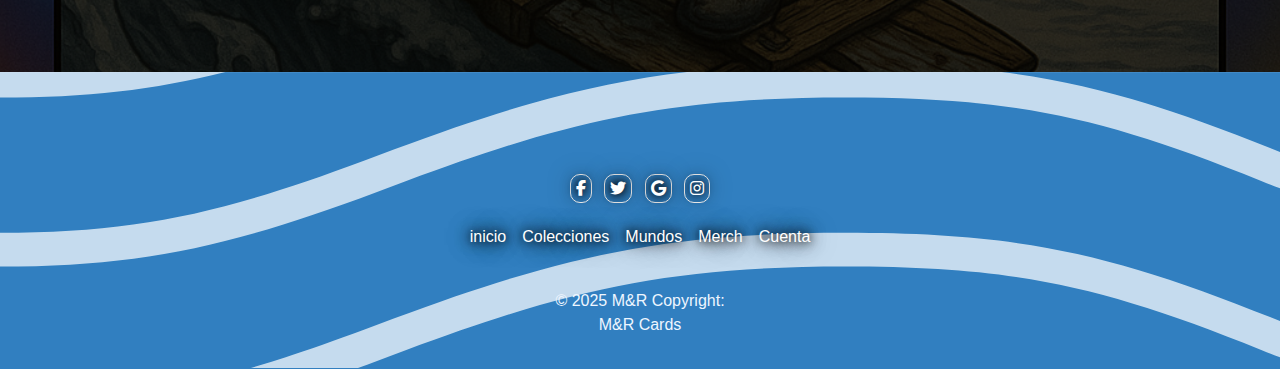
<file: pages/Surf.html>
<!DOCTYPE html>
<html lang="en">

<head>
    <meta charset="UTF-8">
    <meta name="viewport" content="width=device-width, initial-scale=1.0">
    <title>MYR CARDS</title>
    <link
        href="https://fonts.googleapis.com/css2?family=Poppins:wght@400;600&family=Open+Sans:wght@400;500&display=swap"
        rel="stylesheet">
    <link href="https://cdn.jsdelivr.net/npm/bootstrap@5.3.3/dist/css/bootstrap.min.css" rel="stylesheet">
    <link rel="stylesheet" href="../css/styles.css">
    <script src="https://cdn.jsdelivr.net/npm/bootstrap@5.3.3/dist/js/bootstrap.bundle.min.js"></script>
    <link rel="stylesheet" href="https://cdnjs.cloudflare.com/ajax/libs/font-awesome/6.5.0/css/all.min.css">

</head>

<body>
    <header>
        <nav class="nav">
            <div class="nav__container">
                <img class="img__header" src="../img/Logo.jpeg" alt="">
                <h1 class="tittle"> M&R CARDS UNIVERSE</h1>
                <label class="nav__toggle">
                    <input type="checkbox" name="" class="nav__input">
                </label>
                <ul class="nav__list">
                    <li class="list-item"><a class="list-link" href="../index.html">Inicio</a></li>
                    <li class="list-item"><a class="list-link" href="Sobres_tienda.html">Colecciones</a></li>
                    <li class="list-item"><a class="list-link" href="Surf.html">Mundos</a></li>
                    <li class="list-item"><a class="list-link" href="merchandising.html">Merchandising</a></li>
                    <li class="list-item"><a class="list-link" href="cuenta.html">Cuenta</a></li>
                </ul>
            </div>
        </nav>
    </header>

    <main class="main-surf">
        <div class="container__sobres">
            <div class="row row--diagonal">
                <div class="sobre-1 col-12 col-md-6 mx-auto d-flex justify-content-center">
                    <section class="sobre1__section ">
                        <img class="img__section" src="../img/tabla-surf-5.png" alt="">
                        <p class="p__section-s">Tabla Surf Blanca con detalles en celeste y amarillo
                        </p>
                        <button type="button" class="btn-outline-new-s ">Comprar</button>
                    </section>
                </div>
                <div class="sobre2 col-12 col-md-6 mx-auto d-flex justify-content-center">
                    <section class="sobre2__section">
                        <img class="img__section" src="../img/tabla-surf-3.png" alt="">
                        <p class="p__section-s">Tabla Naranja
                        </p>
                        <button type="button" class="btn-outline-new-s ">Comprar</button>
                    </section>
                </div>
            </div>
        </div>
        <div class="container__sobres">
            <div class="row row--diagonal">
                <div class="sobre-1 col-12 col-md-6 mx-auto d-flex justify-content-center">
                    <section class="sobre1__section">
                        <img class="img__section" src="../img/tabla-surf-2.png" alt="">
                        <p class="p__section-s">Tabla en madera
                        </p>
                        <button type="button" class="btn-outline-new-s ">Comprar</button>
                    </section>
                </div>
                <div class="sobre2 col-12 col-md-6 mx-auto d-flex justify-content-center">
                    <section class="sobre2__section">
                        <img class="img__section" src="../img/tabla-surf-4.png" alt="">
                        <p class="p__section-s">Tabla blanca con detalles en rojo y negro
                        </p>
                        <button type="button" class="btn-outline-new-s ">Comprar</button>
                    </section>
                </div>
            </div>
        </div>
    </main>

    <footer class="footer-bleed">
        <div class="container p-4 text-center">
            <section class="mb-4">
                <!-- Facebook -->
                <a data-mdb-ripple-init class="btn-footer btn-outline btn-floating m-1" href="#!" role="button"><i
                        class="fab fa-facebook-f"></i></a>

                <!-- Twitter -->
                <a data-mdb-ripple-init class="btn-footer btn-outline btn-floating m-1" href="#!" role="button"><i
                        class="fab fa-twitter"></i></a>

                <!-- Google -->
                <a data-mdb-ripple-init class="btn-footer btn-outline btn-floating m-1" href="#!" role="button"><i
                        class="fab fa-google"></i></a>

                <!-- Instagram -->
                <a data-mdb-ripple-init class="btn-footer btn-outline btn-floating m-1" href="#!" role="button"><i
                        class="fab fa-instagram"></i></a>
            </section>
            <!-- Section: Social media -->
            <div class="col-lg-3 col-md-6 mb-4 mb-md-0 mx-auto">
                <ul class="list-unstyled mb-0 d-flex justify-content-center gap-3">
                    <li><a class="links-footer" href="../index.html">inicio</a></li>
                    <li><a class="links-footer" href="Sobres_tienda.html">Colecciones</a></li>
                    <li><a class="links-footer" href="Surf.html">Mundos</a></li>
                    <li><a class="links-footer" href="merchandising.html">Merch</a></li>
                    <li><a class="links-footer" href="Cuenta.html">Cuenta</a></li>
                </ul>
            </div>
        </div>
        <div id="Copyright" class="text-center p-3" ;>
            © 2025 M&R Copyright:
            <p> M&R Cards</p>
        </div>
    </footer>
</body>

</html>
</file>
<file: css/styles.css>
@charset "UTF-8";
/* PLACEHOLDERS (patrones reutilizables) */
.btn-outline-new-s, .btn-outline-new, .btn__cuenta, .btn__merch, .btn {
  display: inline-block;
  padding: 10px 16px;
  border-radius: 10px;
  text-decoration: none;
  cursor: pointer;
  transition: 0.2s;
}

.btn__cuenta, .btn__merch, .btn {
  border: 1px solid rgba(255, 255, 255, 0.2);
  background: transparent;
  color: #eef6ff;
}

.card {
  background: #102a44;
  border-radius: 16px;
  overflow: hidden;
  box-shadow: 0 10px 30px rgba(0, 0, 0, 0.35);
  transition: 0.2s;
}

* {
  font-family: sans-serif;
  margin: 0;
  max-width: 100%;
  box-sizing: border-box;
}

html {
  overflow-y: auto;
}

html,
body {
  margin: 0;
  padding: 0;
}

body {
  overflow-y: hidden;
  height: 100%;
  position: relative;
  display: flex;
  flex-direction: column;
  min-height: 100vh;
}

.tittle {
  color: aliceblue;
  text-shadow: 2px 2px black;
  margin-top: 30px;
  margin-bottom: 20px;
  animation-name: titulo-animacion;
  animation-duration: 2s;
  animation-iteration-count: infinite;
  font-family: "Poppins", sans-serif;
}

.tittle {
  color: #fff;
  text-transform: uppercase;
  font-weight: 700;
  text-shadow: 0 0 4px #00bfff, 0 0 8px #00bfff, 0 0 16px #00bfff, 0 0 32px #0088ff, 0 0 64px #0077ff;
  animation: neonSlowBlink 6s ease-in-out infinite;
}

/* Parpadeo suave y lento */
@keyframes neonSlowBlink {
  0%, 80%, 100% {
    opacity: 1;
    text-shadow: 0 0 5px #00cfff, 0 0 10px #00cfff, 0 0 20px #00bfff, 0 0 40px #0088ff, 0 0 80px #0077ff;
  }
  90% {
    opacity: 0.6;
    text-shadow: 0 0 3px #0099ff, 0 0 6px #0099ff, 0 0 12px #0077ff;
  }
}
.img__header {
  width: 40px;
  height: auto;
  margin-top: 15px;
  margin-left: 20px;
  margin-bottom: 15px;
}

.nav {
  background-color: #000000;
  background-image: url("data:image/svg+xml,%3Csvg width='100' height='20' viewBox='0 0 100 20' xmlns='http://www.w3.org/2000/svg'%3E%3Cpath d='M21.184 20c.357-.13.72-.264 1.088-.402l1.768-.661C33.64 15.347 39.647 14 50 14c10.271 0 15.362 1.222 24.629 4.928.955.383 1.869.74 2.75 1.072h6.225c-2.51-.73-5.139-1.691-8.233-2.928C65.888 13.278 60.562 12 50 12c-10.626 0-16.855 1.397-26.66 5.063l-1.767.662c-2.475.923-4.66 1.674-6.724 2.275h6.335zm0-20C13.258 2.892 8.077 4 0 4V2c5.744 0 9.951-.574 14.85-2h6.334zM77.38 0C85.239 2.966 90.502 4 100 4V2c-6.842 0-11.386-.542-16.396-2h-6.225zM0 14c8.44 0 13.718-1.21 22.272-4.402l1.768-.661C33.64 5.347 39.647 4 50 4c10.271 0 15.362 1.222 24.629 4.928C84.112 12.722 89.438 14 100 14v-2c-10.271 0-15.362-1.222-24.629-4.928C65.888 3.278 60.562 2 50 2 39.374 2 33.145 3.397 23.34 7.063l-1.767.662C13.223 10.84 8.163 12 0 12v2z' fill='%23ffffff' fill-opacity='0.72' fill-rule='evenodd'/%3E%3C/svg%3E");
  background-repeat: repeat-x;
  background-position: 0 100%;
  background-size: 310px 60px;
  animation: nav-animacion 30s linear infinite;
}
.nav__container {
  display: flex;
  align-items: center;
  justify-content: space-between;
  gap: 25px;
  height: 150px;
  margin: 0 auto;
  overflow: visible;
}
.nav .img__header,
.nav .nav__toggle,
.nav .tittle {
  z-index: 10;
  font-family: "Poppins", sans-serif;
}
@media (max-width: 763px) {
  .nav {
    background-size: 600px 120px;
    animation-duration: 10s;
  }
  .nav__container {
    height: 80px;
  }
  .nav .img__header {
    width: 40px;
    margin: 15px 20px;
  }
  .nav .nav__toggle {
    display: block;
  }
  .nav .tittle {
    font-size: 1.8rem;
    margin: 30px 0 20px;
  }
}
@media (min-width: 764px) {
  .nav .img__header {
    width: 70px;
    margin: 70px 58px;
  }
  .nav .tittle {
    font-size: 4rem;
    margin-left: 45px;
    margin-bottom: 30px;
  }
  .nav .nav__toggle {
    display: none;
  }
}

.nav__container {
  display: flex;
  align-items: center;
  gap: 25px;
  height: 80px;
  justify-content: space-between;
  margin: 0 auto;
  --icon-toggle-menu: url(../img/icono-abrir.png);
  --transform-menu-show: translate(-100%);
  overflow: hidden;
  z-index: 9999;
}
.nav__container:has(.nav__input:checked) {
  --icon-toggle-menu: url(../img/icono-cerrar.png);
  --transform-menu-show: translate(0%);
  position: fixed;
  display: flex;
  align-items: center;
  gap: 60px;
  height: 80px;
  justify-content: space-between;
  margin: 0 auto;
}

.nav__list {
  transform: var(--transform-menu-show);
  list-style: none;
  position: fixed;
  padding: 1.5rem 5%;
  display: grid;
  inset: 0;
  background-color: rgb(0, 94, 138);
  place-content: center;
  gap: 2rem;
  text-align: center;
  transition: 0.5s transform;
}

.nav__toggle {
  margin-top: 30px;
  margin-right: 20px;
  margin-bottom: 20px;
  background-image: var(--icon-toggle-menu);
  background-size: cover;
  width: 30px;
  height: 30px;
  cursor: pointer;
  transition: background-image 0.5s;
}

.nav__input {
  width: 40px;
  height: 40px;
  display: none;
}

.img__header,
.nav__toggle,
.tittle {
  z-index: 10;
}

.list-link {
  color: #ffffff;
  text-decoration: none;
  font-weight: 600;
  letter-spacing: 0.04em;
  transition: all 0.25s ease-in-out;
  text-shadow: 0 0 4px rgba(0, 210, 255, 0.6), 0 0 10px rgba(0, 180, 255, 0.5), 0 0 20px rgba(0, 160, 255, 0.3);
}
.list-link:hover, .list-link:focus-visible {
  color: #ffffff;
  text-shadow: 0 0 6px #00e0ff, 0 0 14px #00bfff, 0 0 28px rgba(0, 180, 255, 0.9);
  background-color: rgba(0, 180, 255, 0.12);
  box-shadow: 0 0 12px rgba(0, 200, 255, 0.35), inset 0 0 8px rgba(0, 190, 255, 0.25);
  transform: translateY(-1px);
}

/* Responsive: mantiene brillo suave en móviles */
@media (max-width: 768px) {
  .list-link {
    display: block;
    padding: 0.75rem;
    text-align: center;
    font-size: 1rem;
  }
}
@keyframes nav-animacion {
  from {
    background-position: 0 100%;
  }
  to {
    background-position: 600px 100%;
  }
}
.main {
  background-image: url(../img/surfer-myr.png);
  background-position: center;
  background-size: contain;
  width: 100vw;
  height: 100vh;
  margin-top: 0;
  padding-top: 0;
  flex: 1;
}

.section,
.section-2,
.section-3 {
  color: aliceblue;
  display: flex;
  margin-top: 100px;
  margin-left: 15px;
  margin-right: 15px;
  flex-direction: column;
  background-position: 0px 2px;
  background-size: cover;
  border-radius: 20px;
  height: 380px;
  z-index: 0;
}
.section h2,
.section-2 h2,
.section-3 h2 {
  margin-left: 30px;
  text-align: center;
  margin-right: 30px;
  margin-top: 35px;
  font-family: "Poppins", sans-serif;
}
.section p,
.section-2 p,
.section-3 p {
  margin-top: 20px;
  text-align: center;
  margin-left: 30px;
  margin-right: 30px;
  font-family: "Open Sans", sans-serif;
}

.hero-carousel .carousel-item {
  position: relative;
  min-height: 78svh;
  height: auto;
  overflow: hidden;
}
@media (max-width: 992px) {
  .hero-carousel .carousel-item {
    min-height: 70svh;
  }
}
@media (max-width: 576px) {
  .hero-carousel .carousel-item {
    min-height: 86svh;
  }
}
.hero-carousel .hero-slide {
  /* centra y agrega aire para que no quede “aplastado” */
  height: 100%;
  display: flex;
  align-items: center;
  justify-content: center;
  padding-block: clamp(20px, 6vw, 64px);
  background-size: cover;
  background-position: center;
  backface-visibility: hidden;
  will-change: transform;
}
.hero-carousel .hero-overlay {
  position: absolute;
  inset: 0;
  background: linear-gradient(180deg, rgba(0, 0, 0, 0.55) 0%, rgba(0, 0, 0, 0.35) 40%, rgba(0, 0, 0, 0.55) 100%);
}
.hero-carousel .hero-content {
  position: relative;
  z-index: 2;
  max-width: 760px;
  margin-inline: auto;
  text-align: center;
  padding-inline: clamp(12px, 4vw, 28px);
}
.hero-carousel .hero-content h2 {
  font-size: clamp(22px, 5vw, 36px);
  line-height: 1.15;
  margin-bottom: 0.5rem;
  text-wrap: balance;
}
.hero-carousel .hero-content p {
  font-size: clamp(14px, 3.6vw, 18px);
  line-height: 1.65;
  margin-bottom: 1rem;
  text-wrap: pretty;
}
.hero-carousel .hero-carousel {
  position: relative;
}
.hero-carousel .hero-slide {
  min-height: 78vh;
  background-size: cover;
  background-position: center;
  display: flex;
  align-items: center;
}
.hero-carousel .hero-overlay {
  background: linear-gradient(180deg, rgba(0, 0, 0, 0.55) 0%, rgba(0, 0, 0, 0.35) 40%, rgba(0, 0, 0, 0.55) 100%);
  position: absolute;
  inset: 0;
}
.hero-carousel .hero-content {
  position: relative;
  z-index: 2;
  max-width: 920px;
  text-align: center;
  margin-inline: auto;
}
.hero-carousel .hero-content h2 {
  font-weight: 800;
  letter-spacing: 0.3px;
}
.hero-carousel .hero-content p {
  font-size: 1.05rem;
}
.hero-carousel .btn-cta {
  border-radius: 999px;
  padding: 0.9rem 1.6rem;
  font-weight: 800;
  letter-spacing: 0.3px;
  position: relative;
  overflow: hidden;
}
.hero-carousel .btn-warning.btn-cta {
  background: linear-gradient(180deg, #FFD84E 0%, #E6B800 100%);
  color: #111;
  border: none;
  box-shadow: 0 10px 28px rgba(255, 216, 78, 0.35);
}
.hero-carousel .btn-warning.btn-cta:hover {
  transform: translateY(-2px);
  box-shadow: 0 14px 36px rgba(255, 216, 78, 0.45);
}
.hero-carousel .btn-outline-light.btn-cta {
  border-width: 2px;
}
.hero-carousel .btn-outline-light.btn-cta:hover {
  background: rgba(255, 255, 255, 0.12);
}
.hero-carousel .community {
  background: #0d0f14;
}
.hero-carousel .community .tile {
  background: linear-gradient(145deg, #131922, #0b0f16);
  border: 1px solid rgba(255, 255, 255, 0.08);
  box-shadow: 0 10px 28px rgba(0, 0, 0, 0.35);
  transition: transform 0.25s ease, box-shadow 0.25s ease;
}
.hero-carousel .community .tile:hover {
  transform: translateY(-4px);
  box-shadow: 0 16px 36px rgba(0, 0, 0, 0.5);
}
.hero-carousel .card.product {
  background: rgba(0, 0, 0, 0.35);
  border: 1px solid rgba(255, 255, 255, 0.1);
  border-radius: 16px;
}
.hero-carousel .carousel-control-prev,
.hero-carousel .carousel-control-next {
  width: 52px;
}
@media (max-width: 576px) {
  .hero-carousel .carousel-control-prev,
  .hero-carousel .carousel-control-next {
    width: 40px;
  }
}

.filter-bar {
  background: linear-gradient(145deg, #0d0f14, #161b22);
  border: 1px solid rgba(255, 255, 255, 0.08);
  box-shadow: 0 10px 30px rgba(0, 0, 0, 0.4);
  backdrop-filter: blur(6px);
}
.filter-bar .search-input {
  background: rgba(255, 255, 255, 0.07);
  border: none;
  color: #fff;
  padding-left: 2.2rem;
  font-size: 1rem;
}
.filter-bar .search-input::placeholder {
  color: rgba(255, 255, 255, 0.5);
}
.filter-bar .search-input:focus {
  box-shadow: 0 0 0 2px rgba(255, 216, 78, 0.6);
  background: rgba(255, 255, 255, 0.1);
}
.filter-bar .search-icon {
  position: absolute;
  left: 12px;
  top: 50%;
  transform: translateY(-50%);
  color: #FFD84E;
}
.filter-bar .series-select {
  background: rgba(255, 255, 255, 0.07);
  color: #fff;
  border: none;
  min-width: 200px;
}
.filter-bar .series-select option {
  background: #0d0f14;
  color: #fff;
}
.filter-bar .series-select:focus {
  box-shadow: 0 0 0 2px rgba(255, 216, 78, 0.5);
}

.reveal {
  opacity: 0;
  transform: translateY(30px);
  transition: all 0.8s ease-out;
}
.reveal.visible {
  opacity: 1;
  transform: translateY(0);
}

.section {
  background-image: linear-gradient(rgba(0, 0, 0, 0.8), rgba(0, 0, 0, 0.8)), url(../img/img-sobres.png);
  height: 550px;
}

section {
  margin-top: 80px;
  margin-bottom: 80px;
}
@media (max-width: 768px) {
  section {
    margin-top: 50px;
    margin-bottom: 50px;
  }
}

.section-2 {
  background-image: linear-gradient(rgba(0, 0, 0, 0.8), rgba(0, 0, 0, 0.8)), url(../img/img-merch.png);
  background-position: 0px 500px;
}

.section-3 {
  margin-bottom: 50px;
  background-image: linear-gradient(rgba(0, 0, 0, 0.8), rgba(0, 0, 0, 0.8)), url(../img/img-agenda.png);
}

.button-container {
  display: flex;
  align-items: center;
  flex-direction: column;
  margin-top: 25px;
}
.button-container:has(.btn) {
  filter: drop-shadow(0px 0px 15px #48e);
}
.button-container :first-child {
  margin-bottom: 90px;
  margin-top: -30px;
}
.button-container :nth-child(2) {
  margin-top: 70px;
}

.btn {
  border-radius: 6px;
  letter-spacing: 2px;
  position: relative;
  border: 1px solid rgba(255, 255, 255, 0.2);
  color: rgba(255, 255, 255, 0.2);
}

@keyframes scroll-animation {
  0% {
    opacity: 0%;
  }
  100% {
    opacity: 100%;
  }
}
@media (max-width: 768px) {
  .btn {
    animation: parpadear 2s infinite alternate backwards;
  }
}
@keyframes parpadear {
  0% {
    color: rgba(255, 255, 255, 0.2);
    border: 1px solid rgba(255, 255, 255, 0.2);
    text-shadow: 0px;
    box-shadow: 0px;
  }
  25% {
    border-color: rgb(49, 99, 173);
    color: rgb(127, 169, 233);
    box-shadow: 0px 0px 6px rgba(68, 136, 238, 0.2), 0px 0px 16px rgba(88, 146, 233, 0.51);
    text-shadow: 0px 0px 9px rgba(68, 136, 238, 0.2), 0px 0px 19px rgba(127, 169, 233, 0.671);
  }
  35% {
    color: rgba(255, 255, 255, 0.2);
    border: 1px solid rgba(255, 255, 255, 0.2);
    text-shadow: 0px;
    box-shadow: 0px;
  }
  50% {
    border-color: rgb(49, 99, 173);
    color: rgb(127, 169, 233);
    box-shadow: 0px 0px 6px rgba(68, 136, 238, 0.2), 0px 0px 16px rgba(88, 146, 233, 0.51);
    text-shadow: 0px 0px 9px rgba(68, 136, 238, 0.2), 0px 0px 19px rgba(127, 169, 233, 0.671);
  }
  55% {
    color: rgba(255, 255, 255, 0.2);
    border: 1px solid rgba(255, 255, 255, 0.2);
    text-shadow: 0px;
    box-shadow: 0px;
  }
  62% {
    border-color: rgb(49, 99, 173);
    color: rgb(127, 169, 233);
    box-shadow: 0px 0px 6px rgba(68, 136, 238, 0.2), 0px 0px 16px rgba(88, 146, 233, 0.51);
    text-shadow: 0px 0px 9px rgba(68, 136, 238, 0.2), 0px 0px 19px rgba(127, 169, 233, 0.671);
  }
  75% {
    color: rgba(255, 255, 255, 0.2);
    border: 1px solid rgba(255, 255, 255, 0.2);
    text-shadow: 0px;
    box-shadow: 0px;
  }
  100% {
    border-color: rgb(49, 99, 173);
    color: rgb(127, 169, 233);
    box-shadow: 0px 0px 6px rgba(68, 136, 238, 0.2), 0px 0px 16px rgba(88, 146, 233, 0.51);
    text-shadow: 0px 0px 9px rgba(68, 136, 238, 0.2), 0px 0px 19px rgba(127, 169, 233, 0.671);
  }
}
.animacion {
  width: 100vw;
  height: 100vh;
  background-color: black;
  color: white;
  animation-name: animation-background;
  animation-duration: 3s;
}

@keyframes animation-background {
  from {
    filter: brightness(0%);
  }
  to {
    filter: brightness(100%);
  }
}
@media (min-width: 764px) {
  .nav__container {
    --transform-menu-show: translate(0%);
    height: 150px;
  }
  .nav {
    background-color: #000000;
    background-image: url("data:image/svg+xml,%3Csvg width='100' height='20' viewBox='0 0 100 20' xmlns='http://www.w3.org/2000/svg'%3E%3Cpath d='M21.184 20c.357-.13.72-.264 1.088-.402l1.768-.661C33.64 15.347 39.647 14 50 14c10.271 0 15.362 1.222 24.629 4.928.955.383 1.869.74 2.75 1.072h6.225c-2.51-.73-5.139-1.691-8.233-2.928C65.888 13.278 60.562 12 50 12c-10.626 0-16.855 1.397-26.66 5.063l-1.767.662c-2.475.923-4.66 1.674-6.724 2.275h6.335zm0-20C13.258 2.892 8.077 4 0 4V2c5.744 0 9.951-.574 14.85-2h6.334zM77.38 0C85.239 2.966 90.502 4 100 4V2c-6.842 0-11.386-.542-16.396-2h-6.225zM0 14c8.44 0 13.718-1.21 22.272-4.402l1.768-.661C33.64 5.347 39.647 4 50 4c10.271 0 15.362 1.222 24.629 4.928C84.112 12.722 89.438 14 100 14v-2c-10.271 0-15.362-1.222-24.629-4.928C65.888 3.278 60.562 2 50 2 39.374 2 33.145 3.397 23.34 7.063l-1.767.662C13.223 10.84 8.163 12 0 12v2z' fill='%23ffffff' fill-opacity='0.72' fill-rule='evenodd'/%3E%3C/svg%3E");
    background-repeat: repeat-x;
    background-position: 0 100%;
    background-size: 1210px 250px;
  }
  .nav__toggle {
    display: none;
  }
  .nav__list {
    position: static;
    grid-auto-flow: column;
    place-content: unset;
    transition: unset;
    background-color: transparent;
  }
  .img__header {
    width: 70px;
    margin-top: 70px;
    margin-left: 58px;
    margin-bottom: 70px;
  }
  .tittle {
    font-size: 4rem;
    margin-bottom: 30px;
    margin-left: 45px;
  }
  .button-container:has(.btn) {
    filter: drop-shadow(0px 0px 15px #48e);
  }
  .btn {
    padding: 10px 40px;
    background-color: transparent;
    color: rgb(255, 255, 255) !important;
    border-radius: 6px;
    letter-spacing: 2px;
    position: relative;
    border: 1px solid rgba(255, 255, 255, 0.2);
    color: rgba(255, 255, 255, 0.2);
    text-decoration: none;
  }
  .btn:hover {
    animation: parpadear 2s infinite alternate backwards;
  }
  .section {
    background-position: 0px 1700px;
    font-size: 1.3rem;
  }
  .section-2 {
    background-position: 0px 1000px;
    font-size: 1.3rem;
  }
  .section-3 {
    background-position: 0px -250px;
    font-size: 1.3rem;
  }
}
.main-sobres {
  background-image: url(../img/fondo-sobres.png);
  background-size: cover;
}

.container__sobres {
  box-sizing: border-box;
  height: auto;
  width: 100vw;
  margin-bottom: 65px;
}

.img__section {
  height: 50vh;
  width: auto;
  margin: 20px 0 0px 50px;
  padding: 0;
  display: block;
  box-shadow: 0 0 20px rgba(0, 170, 255, 0.5);
}

.p__section {
  margin: 5px 0 15px 30px;
  text-align: center;
  color: aliceblue;
  text-shadow: 0 0 20px rgba(0, 170, 255, 0.5);
}

.btn-outline-new {
  margin-left: 106px;
  color: #0d6efd;
  background-color: transparent;
  border: 1px solid #0d6efd;
  padding: 0.375rem 0.75rem;
  font-size: 1rem;
  border-radius: 0.375rem;
  transition: color 0.15s ease-in-out, background-color 0.15s ease-in-out, border-color 0.15s ease-in-out, box-shadow 0.15s ease-in-out;
}
.btn-outline-new:hover {
  color: #fff;
  background-color: #0d6efd;
  border-color: #0d6efd;
}
.btn-outline-new:focus {
  outline: 0;
  box-shadow: 0 0 0 0.25rem rgba(13, 110, 253, 0.25);
}
.btn-outline-new:active {
  color: #fff;
  background-color: #0a58ca;
  border-color: #0a53be;
}
.btn-outline-new:disabled {
  color: #0d6efd;
  background-color: transparent;
  opacity: 0.65;
  pointer-events: none;
}

@media (min-width: 764px) {
  .img__section {
    margin: 25px 0 8px 40px;
  }
  .p__section {
    margin-left: 20px;
  }
  .btn-outline-new {
    margin-left: 85px;
  }
}
.main-surf {
  background-image: url(../img/img-sobres-copia.png);
  background-size: contain;
}

.btn-outline-new-s {
  margin-left: 105px;
  color: #0d6efd;
  background-color: transparent;
  border: 1px solid #0d6efd;
  padding: 0.375rem 0.75rem;
  font-size: 1rem;
  border-radius: 0.375rem;
  transition: color 0.15s ease-in-out, background-color 0.15s ease-in-out, border-color 0.15s ease-in-out, box-shadow 0.15s ease-in-out;
}

.p__section-s {
  margin: 5px 0 15px 10px;
  text-align: center;
  align-items: center;
  color: aliceblue;
  text-shadow: 0 0 20px rgba(0, 170, 255, 0.5);
}

.row--diagonal {
  display: grid;
  grid-template-columns: 1fr 1fr;
  grid-template-rows: auto auto;
  gap: 32px;
}
.row--diagonal > .sobre-1 {
  grid-column: 1;
  grid-row: 1;
}
.row--diagonal > .sobre2 {
  grid-column: 2;
  grid-row: 2;
}

@media (max-width: 767.98px) {
  .row--diagonal {
    grid-template-columns: 1fr;
    grid-template-rows: auto auto;
  }
  .row--diagonal > .sobre-1 {
    grid-column: 1;
    grid-row: 1;
  }
  .row--diagonal > .sobre2 {
    grid-column: 1;
    grid-row: 2;
  }
}
:root {
  --bg: #0b1b2a;
  --card: #102a44;
  --brand: #317fc0;
  --brand2: #48e;
  --text: #eef6ff;
  --muted: #a8c1de;
  --radius: 16px;
  --shadow: 0 10px 30px rgba(0, 0, 0, 0.35);
  --maxw: 1200px;
}

/* Reseo específico merchandising */
* {
  box-sizing: border-box;
  margin: 0;
  padding: 0;
}

body {
  font-family: system-ui, sans-serif;
  background: linear-gradient(180deg, #07131e, #0b1b2a 20%);
  color: var(--text);
}

.btn__merch:hover {
  transform: translateY(-2px);
  box-shadow: 0 0 8px var(--brand2);
}
.btn__merch--primary {
  background: linear-gradient(135deg, var(--brand), var(--brand2));
  border: none;
}

.hero {
  max-width: var(--maxw);
  margin: 40px auto;
  padding: 20px;
  display: grid;
  gap: 30px;
  grid-template-columns: 1fr 1fr;
  align-items: center;
}
.hero h1 {
  font-size: 2rem;
  text-shadow: 0 0 25px rgba(72, 136, 238, 0.4);
}
.hero p {
  color: var(--muted);
  margin: 10px 0 20px;
}

.hero-ill {
  aspect-ratio: 4/3;
  border-radius: var(--radius);
  background: url(../img/merch-4.png) center/cover no-repeat;
  box-shadow: var(--shadow);
}

.wrap {
  max-width: var(--maxw);
  margin: 30px auto;
  padding: 20px;
}

.grid {
  display: grid;
  gap: 20px;
  grid-template-columns: repeat(auto-fit, minmax(280px, 1fr));
}

.card:hover {
  transform: translateY(-4px);
}
.card .media img {
  width: 100%;
  display: block;
}
.card .badge {
  position: absolute;
  top: 10px;
  left: 10px;
  background: linear-gradient(135deg, #00d094, #00a97a);
  color: #03281f;
  padding: 4px 10px;
  border-radius: 20px;
  font-size: 0.8rem;
  font-weight: 700;
}
.card .body {
  padding: 15px;
}
.card .title {
  display: flex;
  justify-content: space-between;
  align-items: center;
}
.card .title h3 {
  margin: 0;
  font-size: 1.1rem;
}
.card .title span {
  color: var(--muted);
}
.card .desc {
  color: var(--muted);
  margin: 8px 0 14px;
}
.card .meta {
  display: flex;
  justify-content: space-between;
  align-items: center;
}
.card .meta .price {
  font-weight: 800;
  font-size: 1rem;
}
.card .meta .actions {
  display: flex;
  gap: 10px;
}

:root {
  --bg: #0b1b2a;
  --card: #102a44;
  --brand: #317fc0;
  --brand2: #48e;
  --text: #eef6ff;
  --muted: #a8c1de;
  --radius: 16px;
  --shadow: 0 22px 70px rgba(0, 0, 0, 0.45);
}

.account--pretty {
  position: relative;
  min-height: calc(100vh - 180px);
  display: grid;
  place-items: center;
  padding: clamp(20px, 4vw, 44px) 16px;
  isolation: isolate;
}

.account__panel {
  display: none;
}

#tab-login:checked ~ .account__shell .account__panel--login {
  display: block;
}

#tab-signup:checked ~ .account__shell .account__panel--signup {
  display: block;
}

#tab-recover:checked ~ .account__shell .account__panel--recover {
  display: block;
}

.account__bg {
  position: absolute;
  inset: 0;
  z-index: -1;
  overflow: hidden;
  background: radial-gradient(120% 150% at 50% -10%, rgba(72, 136, 238, 0.1), transparent 60%);
}

.blob {
  position: absolute;
  width: 46vmax;
  height: 46vmax;
  border-radius: 50%;
  filter: blur(42px);
  opacity: 0.25;
  mix-blend-mode: screen;
  animation: float 18s ease-in-out infinite alternate;
}
.blob--1 {
  left: -12vmax;
  top: -10vmax;
  background: radial-gradient(circle at 30% 30%, #48e, transparent 60%);
}
.blob--2 {
  right: -16vmax;
  bottom: -14vmax;
  background: radial-gradient(circle at 70% 70%, #317fc0, transparent 60%);
  animation-duration: 20s;
}

.grain {
  position: absolute;
  inset: 0;
  background-image: radial-gradient(rgba(255, 255, 255, 0.05) 1px, transparent 1px);
  background-size: 3px 3px;
  opacity: 0.25;
  mix-blend-mode: overlay;
  animation: grainMove 6s linear infinite;
}

@keyframes float {
  from {
    transform: translateY(0) scale(1);
  }
  to {
    transform: translateY(-24px) scale(1.05);
  }
}
@keyframes grainMove {
  from {
    transform: translate(0, 0);
  }
  to {
    transform: translate(-30px, -30px);
  }
}
.account__shell {
  width: min(960px, 100%);
  background: linear-gradient(180deg, rgba(255, 255, 255, 0.06), rgba(255, 255, 255, 0.03));
  backdrop-filter: blur(10px) saturate(120%);
  -webkit-backdrop-filter: blur(10px) saturate(120%);
  -moz-backdrop-filter: blur(10px) saturate(120%);
  -ms-backdrop-filter: blur(10px) saturate(120%);
  border: 1px solid rgba(255, 255, 255, 0.1);
  border-radius: calc(16px + 10px);
  box-shadow: var(--shadow);
  padding: clamp(20px, 3vw, 30px);
  animation: pop-in 0.55s ease both;
}

@keyframes pop-in {
  from {
    transform: translateY(10px);
    opacity: 0;
  }
  to {
    transform: translateY(0);
    opacity: 1;
  }
}
.account__header {
  text-align: center;
  margin-bottom: 18px;
}
.account__header h1 {
  margin: 0 0 6px;
  font-size: clamp(1.5rem, 3.2vw, 2.1rem);
  letter-spacing: 0.3px;
  text-shadow: 0 10px 40px rgba(72, 136, 238, 0.35);
}
.account__header h1 span {
  color: var(--brand2);
}
.account__header p {
  margin: 0;
  color: var(--muted);
}

.account__radio {
  position: absolute;
  width: 0;
  height: 0;
  opacity: 0;
  pointer-events: none;
}

.account__tabs {
  position: relative;
  display: grid;
  grid-template-columns: 1fr 1fr 1fr;
  gap: 8px;
  margin: 16px 0 16px;
}
.account__tabs .account__tab {
  text-align: center;
  padding: 12px 14px;
  border-radius: 12px;
  background: rgba(255, 255, 255, 0.06);
  border: 1px solid rgba(255, 255, 255, 0.12);
  color: var(--text);
  cursor: pointer;
  user-select: none;
  transition: transform 0.15s ease, box-shadow 0.2s ease, background 0.2s ease, border-color 0.2s ease;
}
.account__tabs .account__tab:hover {
  transform: translateY(-1px);
  box-shadow: 0 0 0 3px rgba(72, 136, 238, 0.25);
}
.account__tabs .account__tab-underline {
  position: absolute;
  bottom: -6px;
  left: 0;
  width: 33.3333333333%;
  height: 3px;
  border-radius: 999px;
  background: linear-gradient(90deg, var(--brand), var(--brand2));
  transition: transform 0.35s ease;
}

#tab-login:checked ~ .account__tabs .account__tab-underline {
  transform: translateX(0%);
}

#tab-signup:checked ~ .account__tabs .account__tab-underline {
  transform: translateX(100%);
}

#tab-recover:checked ~ .account__tabs .account__tab-underline {
  transform: translateX(200%);
}

#tab-login:checked ~ .account__tabs label[for=tab-login],
#tab-signup:checked ~ .account__tabs label[for=tab-signup],
#tab-recover:checked ~ .account__tabs label[for=tab-recover] {
  background: linear-gradient(135deg, rgba(49, 127, 192, 0.35), rgba(72, 136, 238, 0.25));
  border-color: rgba(72, 136, 238, 0.45);
}

.account__panels {
  position: relative;
}

.account__panel {
  display: none;
  animation: panel-in 0.35s ease both;
}

@keyframes panel-in {
  from {
    opacity: 0;
    transform: translateY(8px) scale(0.98);
  }
  to {
    opacity: 1;
    transform: translateY(0) scale(1);
  }
}
#tab-login:checked ~ .account__panels .account__panel--login {
  display: block;
}

#tab-signup:checked ~ .account__panels .account__panel--signup {
  display: block;
}

#tab-recover:checked ~ .account__panels .account__panel--recover {
  display: block;
}

.form {
  display: grid;
  gap: 14px;
}
.form__grid {
  display: grid;
  gap: 14px;
  grid-template-columns: 1fr;
}
@media (min-width: 720px) {
  .form__grid {
    grid-template-columns: 1fr 1fr;
  }
}
.form__row {
  display: grid;
  gap: 8px;
}
.form__row--split {
  display: flex;
  align-items: center;
  justify-content: space-between;
  gap: 12px;
  flex-wrap: wrap;
}
.form__control {
  width: 100%;
  padding: 12px 14px;
  border-radius: 12px;
  border: 1px solid rgba(255, 255, 255, 0.16);
  background: linear-gradient(180deg, rgba(255, 255, 255, 0.08), rgba(255, 255, 255, 0.05));
  color: var(--text);
  outline: none;
  transition: border-color 0.2s, box-shadow 0.2s, background 0.2s, transform 0.06s;
}
.form__control::placeholder {
  color: rgba(255, 255, 255, 0.55);
}
.form__control:focus {
  border-color: var(--brand2);
  box-shadow: 0 0 0 4px rgba(72, 136, 238, 0.22);
  transform: translateY(-1px);
}

.check {
  display: inline-flex;
  align-items: center;
  gap: 8px;
}

.account__link,
.link-like {
  color: var(--brand2);
  text-decoration: none;
  cursor: pointer;
}
.account__link:hover,
.link-like:hover {
  text-decoration: underline;
}

.form__actions {
  display: flex;
  gap: 10px;
  justify-content: flex-end;
}
@media (max-width: 520px) {
  .form__actions {
    justify-content: stretch;
  }
  .form__actions .btn__cuenta {
    flex: 1;
  }
}

.btn__cuenta {
  border-radius: 12px;
  transition: transform 0.15s ease, box-shadow 0.2s ease, background 0.2s ease, border-color 0.2s ease;
}
.btn__cuenta:hover {
  transform: translateY(-2px);
  box-shadow: 0 0 0 4px rgba(72, 136, 238, 0.22);
}
.btn__cuenta--primary {
  background: linear-gradient(135deg, var(--brand), var(--brand2));
  border-color: transparent;
}

.footer-bleed {
  background-color: #317fc0;
  background-image: url("data:image/svg+xml,%3Csvg width='100' height='20' viewBox='0 0 100 20' xmlns='http://www.w3.org/2000/svg'%3E%3Cpath d='M21.184 20c.357-.13.72-.264 1.088-.402l1.768-.661C33.64 15.347 39.647 14 50 14c10.271 0 15.362 1.222 24.629 4.928.955.383 1.869.74 2.75 1.072h6.225c-2.51-.73-5.139-1.691-8.233-2.928C65.888 13.278 60.562 12 50 12c-10.626 0-16.855 1.397-26.66 5.063l-1.767.662c-2.475.923-4.66 1.674-6.724 2.275h6.335zm0-20C13.258 2.892 8.077 4 0 4V2c5.744 0 9.951-.574 14.85-2h6.334zM77.38 0C85.239 2.966 90.502 4 100 4V2c-6.842 0-11.386-.542-16.396-2h-6.225zM0 14c8.44 0 13.718-1.21 22.272-4.402l1.768-.661C33.64 5.347 39.647 4 50 4c10.271 0 15.362 1.222 24.629 4.928C84.112 12.722 89.438 14 100 14v-2c-10.271 0-15.362-1.222-24.629-4.928C65.888 3.278 60.562 2 50 2 39.374 2 33.145 3.397 23.34 7.063l-1.767.662C13.223 10.84 8.163 12 0 12v2z' fill='%23ffffff' fill-opacity='0.72' fill-rule='evenodd'/%3E%3C/svg%3E");
  background-repeat: repeat-x;
  background-size: 1690px 340px;
  background-position: 0 100%;
  animation: nav-animacion 30s linear infinite;
  width: 100%;
  height: 100%;
}
.footer-bleed .btn-footer {
  align-items: center;
  color: rgb(255, 255, 255);
  text-shadow: 0 0 8px rgb(3, 3, 3), 0 0 16px rgb(0, 0, 0), 0 0 28px rgb(0, 0, 0);
  padding: 5px;
  border: 1px white solid;
  border-radius: 10px;
  width: 0;
  height: auto;
}
.footer-bleed .links-footer {
  color: rgb(255, 255, 255);
  text-shadow: 0 0 8px rgb(0, 0, 0), 0 0 16px rgb(0, 0, 0), 0 0 28px rgb(0, 0, 0);
  text-decoration: none;
  width: auto;
  height: 0;
  text-align: center;
}
.footer-bleed .container {
  background: transparent;
}
.footer-bleed footer div {
  color: white;
  text-shadow: 0 0 8px rgb(0, 0, 0), 0 0 16px rgb(0, 0, 0), 0 0 28px rgb(0, 0, 0);
}
.footer-bleed footer div:last-child {
  display: flex;
  justify-content: center;
}
.footer-bleed footer div ul {
  list-style: none;
  padding: 0;
  margin: 0 auto;
}

/* ======================================================
   M&R CARDS — Tienda & Carrito (integra con tu paleta)
   NOTA: No redefinimos colores; heredamos del theme.
   ====================================================== */
.shop-toolbar {
  position: sticky;
  top: 0;
  z-index: 1040;
  backdrop-filter: blur(6px);
  background: transparent;
  border-bottom: 1px solid rgba(255, 255, 255, 0.08);
}
.shop-toolbar .branding-title {
  letter-spacing: 0.04em;
  text-shadow: 0 2px 18px rgba(0, 0, 0, 0.35);
}

.card.product {
  background: rgba(0, 0, 0, 0.35);
  border: 1px solid rgba(255, 255, 255, 0.1);
  border-radius: 14px;
  color: inherit;
}
.card.product .card-title {
  font-weight: 600;
}
.card.product .price {
  font-weight: 700;
}
.card.product img {
  object-fit: cover;
}

.btn-add,
.btn-outline-buy {
  display: inline-flex;
  align-items: center;
  justify-content: center;
  gap: 0.5rem;
  padding: 0.55rem 1.1rem;
  border-radius: 999px;
  border: 1px solid currentColor;
  color: inherit;
  background: transparent;
  transition: transform 0.15s ease, background-color 0.2s ease, color 0.2s ease;
  text-decoration: none;
}
.btn-add:hover,
.btn-outline-buy:hover {
  transform: translateY(-1px);
  background: currentColor;
  color: #111;
}
.btn-add:active,
.btn-outline-buy:active {
  transform: translateY(0);
}

.btn-buy {
  display: inline-flex;
  align-items: center;
  justify-content: center;
  gap: 0.5rem;
  padding: 0.55rem 1.1rem;
  border-radius: 999px;
  border: 1px solid currentColor;
  color: #111;
  background: currentColor;
  transition: transform 0.15s ease, opacity 0.2s ease;
}
.btn-buy:hover {
  transform: translateY(-1px);
  opacity: 0.9;
}
.btn-buy:active {
  transform: translateY(0);
}

.cart-toggle {
  position: fixed;
  right: 1rem;
  bottom: 1rem;
  z-index: 1050;
  border-radius: 999px;
  padding: 0.65rem 1rem;
  border: 0;
  background: currentColor;
  color: #111;
  box-shadow: 0 12px 26px rgba(0, 0, 0, 0.35);
  display: inline-flex;
  align-items: center;
  gap: 0.5rem;
}
.cart-toggle #cart-badge {
  font-weight: 700;
}

/* === Carrito sin scrollbar, layout completo === */
#offcanvasCart {
  width: clamp(360px, 38vw, 480px);
  /* más ancho pero estético */
}

#offcanvasCart.offcanvas {
  height: 100dvh;
  /* ocupa toda la altura visible */
  overflow: hidden;
  /* elimina scroll del contenedor */
  overflow-x: hidden;
}

#offcanvasCart .offcanvas-body {
  display: flex;
  flex-direction: column;
  height: 100%;
  overflow: hidden;
  /* evita scroll interno */
}

/* la lista del carrito puede desplazarse sin mostrar la barra */
#offcanvasCart #cart-list {
  flex: 1;
  overflow: auto;
  padding-right: 0.5rem;
  margin-right: -0.5rem;
  scrollbar-width: none;
  /* Firefox */
}

#offcanvasCart #cart-list::-webkit-scrollbar {
  width: 0;
  height: 0;
  /* Chrome/Safari */
}

/* miniaturas y filas más cómodas */
#offcanvasCart .list-group-item {
  padding: 0.75rem 0.5rem;
}

#offcanvasCart .mini-thumb {
  width: 72px;
  height: 72px;
  border-radius: 10px;
  object-fit: cover;
}

#offcanvasCart .qty-step {
  width: 2rem;
  height: 2rem;
  border-radius: 8px;
}

#offcanvasCart .item-title {
  font-weight: 700;
  margin: 0;
  color: #fff;
}

#offcanvasCart .line-total,
#offcanvasCart #cart-subtotal {
  font-weight: 800;
}

#offcanvasCart,
#offcanvasCart * {
  overscroll-behavior: contain;
  /* evita rebotes */
}

.footer-bleed {
  border-top: 1px solid rgba(255, 255, 255, 0.08);
}

@media (max-width: 576px) {
  .shop-toolbar .branding-title {
    font-size: 1rem;
  }
}
/* === M&R SHOP INTEGRATION END === */
/* === M&R SHOP — Modernización tipográfica y contraste (manteniendo paleta) === */
.card.product {
  box-shadow: 0 10px 30px rgba(0, 0, 0, 0.35);
  overflow: hidden;
}
.card.product .card-img-top {
  border-bottom-left-radius: 0;
  border-bottom-right-radius: 0;
}
.card.product .card-body {
  position: relative;
  color: #f2f2f2;
}
.card.product .card-body:before {
  content: "";
  position: absolute;
  inset: 0;
  background: linear-gradient(180deg, rgba(0, 0, 0, 0) 0%, rgba(0, 0, 0, 0.25) 20%, rgba(0, 0, 0, 0.35) 100%);
  pointer-events: none;
  border-bottom-left-radius: inherit;
  border-bottom-right-radius: inherit;
}
.card.product .card-body > * {
  position: relative;
}
.card.product .card-title {
  color: #fff;
  font-weight: 700;
  letter-spacing: 0.2px;
}
.card.product .price {
  color: inherit;
  opacity: 0.95;
  font-size: 1.05rem;
  line-height: 1;
}
.card.product .btn-add,
.card.product .btn-outline-buy,
.card.product .btn-buy {
  font-weight: 600;
  letter-spacing: 0.2px;
}

#product-grid .card.product .price,
#product-grid .card.product .card-title {
  text-shadow: 0 1px 12px rgba(0, 0, 0, 0.25);
}

.card.product a {
  color: inherit;
}

/* === M&R SHOP — Modern Pass v2 (contraste + tipografía + carrito) === */
/* Fuente moderna (aplicación acotada) */
.shop-toolbar,
.branding-title,
.main-sobres .card.product,
.offcanvas {
  font-family: "Poppins", system-ui, -apple-system, Segoe UI, Roboto, "Helvetica Neue", Arial, "Noto Sans", "Liberation Sans", sans-serif;
}

/* Títulos y precios más jerárquicos */
.main-sobres .card.product .card-title {
  font-size: 1.05rem;
  font-weight: 700;
  color: #fff;
  margin-bottom: 0.35rem;
  letter-spacing: 0.3px;
}

.main-sobres .card.product .price {
  font-size: 1.1rem;
  font-weight: 700;
  color: #f6f6f6;
}

/* Tarjeta moderna con overlay y padding correcto */
.main-sobres .card.product {
  border-radius: 16px;
  overflow: hidden;
  background: rgba(10, 12, 16, 0.55);
  border: 1px solid rgba(255, 255, 255, 0.1);
  box-shadow: 0 12px 32px rgba(0, 0, 0, 0.35);
}

.main-sobres .card.product .card-img-top {
  aspect-ratio: 3/4;
  object-fit: cover;
}

.main-sobres .card.product .card-body {
  position: relative;
  padding: 1rem 1rem 1.1rem 1rem;
}

.main-sobres .card.product .card-body::before {
  content: "";
  position: absolute;
  inset: 0;
  background: linear-gradient(180deg, rgba(0, 0, 0, 0) 0%, rgba(0, 0, 0, 0.2) 20%, rgba(0, 0, 0, 0.45) 100%);
  pointer-events: none;
}

.main-sobres .card.product .card-body > * {
  position: relative;
}

/* Botones modernos (manteniendo colores por currentColor) */
.btn-add,
.btn-outline-buy,
.btn-buy {
  border-radius: 999px;
  font-weight: 600;
  padding: 0.6rem 1rem;
  border: 1px solid currentColor;
  color: inherit;
  background: transparent;
  transition: transform 0.15s ease, background-color 0.2s ease, color 0.2s ease, box-shadow 0.2s ease;
}

/* Hover suave sin oscurecer la card */
.btn-add:hover,
.btn-outline-buy:hover,
.btn-buy:hover {
  transform: translateY(-1px);
  background: rgba(255, 255, 255, 0.12);
  /* brillo suave */
  color: #fff;
  box-shadow: 0 6px 18px rgba(0, 0, 0, 0.35);
  border-color: rgba(255, 255, 255, 0.4);
}

/* Efecto sutil sobre la tarjeta completa */
.card.product:hover {
  transform: translateY(-4px);
  box-shadow: 0 14px 36px rgba(0, 0, 0, 0.4);
  transition: transform 0.25s ease, box-shadow 0.25s ease;
  background: rgba(20, 24, 32, 0.7);
  /* tono oscuro semi-transparente */
}

/* Cart button (floating) */
.cart-toggle {
  font-weight: 700;
  border-radius: 999px;
}

/* Offcanvas (carrito) legible y moderno */
.offcanvas {
  background: rgba(10, 12, 16, 0.95);
  backdrop-filter: blur(6px);
}

.offcanvas .offcanvas-title {
  font-weight: 800;
}

.offcanvas .list-group-item {
  padding: 0.9rem 0.75rem;
}

.offcanvas .mini-thumb {
  width: 96px;
  height: 96px;
  object-fit: cover;
  border-radius: 12px;
  box-shadow: 0 6px 16px rgba(0, 0, 0, 0.35);
}

.offcanvas .item-title {
  font-weight: 700;
  color: #fff;
  margin: 0;
}

.offcanvas .item-price-line {
  font-size: 0.95rem;
  opacity: 0.9;
}

.offcanvas .line-total {
  font-weight: 700;
  color: #fff;
}

.offcanvas .qty-step {
  width: 2.25rem;
  height: 2.25rem;
  border-radius: 8px;
}

/* Mejoramos la legibilidad general de textos bajo imágenes */
#product-grid .card.product .price,
#product-grid .card.product .card-title {
  text-shadow: 0 1px 12px rgba(0, 0, 0, 0.28);
}

/* Toolbar spacing */
.shop-toolbar .branding-title {
  font-weight: 700;
}

/* === CART FIX v3 — por encima del header, sin blancos y con botones visibles === */
.offcanvas-backdrop {
  z-index: 1080 !important;
  background-color: rgba(0, 0, 0, 0.75) !important;
}

#offcanvasCart.offcanvas {
  z-index: 1085 !important;
  /* delante del nav/header */
  background: #0d0f14 !important;
  /* elimina parches blancos */
  color: #f2f2f2 !important;
  border-left: 1px solid rgba(255, 255, 255, 0.08);
  box-shadow: -22px 0 60px rgba(0, 0, 0, 0.5);
}

#offcanvasCart .offcanvas-header {
  border-bottom: 1px solid rgba(255, 255, 255, 0.08);
}

#offcanvasCart .list-group-item {
  background: transparent !important;
  color: inherit !important;
  border-color: rgba(255, 255, 255, 0.12);
}

#offcanvasCart .mini-thumb {
  width: 72px;
  height: 72px;
  object-fit: cover;
  border-radius: 10px;
}

#offcanvasCart .qty-step {
  width: 2rem;
  height: 2rem;
  border-radius: 8px;
}

/* Botón pagar visible */
#offcanvasCart #btn-checkout {
  background: linear-gradient(180deg, #FFD84E 0%, #E6B800 100%);
  color: #111;
  /* texto oscuro para contraste */
  border: none;
  border-radius: 14px;
  font-weight: 800;
  letter-spacing: 0.4px;
  text-transform: uppercase;
  padding: 0.9rem 1rem;
  width: 100%;
  box-shadow: 0 10px 25px rgba(255, 216, 78, 0.3);
  transition: all 0.25s ease;
}

#offcanvasCart #btn-checkout:hover,
#offcanvasCart #btn-checkout:focus {
  background: linear-gradient(180deg, #FFE066 0%, #FFCC00 100%);
  box-shadow: 0 12px 32px rgba(255, 216, 78, 0.45);
  transform: translateY(-2px);
}

#offcanvasCart #btn-checkout:active {
  transform: translateY(0);
  background: linear-gradient(180deg, #E6B800 0%, #CC9900 100%);
  box-shadow: 0 4px 14px rgba(255, 216, 78, 0.3);
}

/* Texto aclaratorio legible */
#offcanvasCart .text-white-50 {
  color: rgba(255, 255, 255, 0.7) !important;
}

/*# sourceMappingURL=styles.css.map */
</file>
<file: style.css>
* {
    font-family: sans-serif;
    margin: 0;
    max-width: 100%;
    box-sizing: border-box;
}

    html {
        overflow-y: auto;
    }

    html, body {
        margin: 0;
        padding: 0;
    }

    .tittle {
        color: aliceblue;
        text-shadow: 2px 2px black ;
        margin-top: 30px;
        margin-bottom: 20px;
        animation-name: titulo-animacion;
        animation-duration: 4s;
        animation-iteration-count: infinite;
    }


    .img__header {
        width: 40px;
        height: auto;
        margin-top: 15px;
        margin-left: 20px;
        margin-bottom: 15px;
    }

    .nav {
        background-color:#317fc0;
        background-image: url("data:image/svg+xml,%3Csvg width='100' height='20' viewBox='0 0 100 20' xmlns='http://www.w3.org/2000/svg'%3E%3Cpath d='M21.184 20c.357-.13.72-.264 1.088-.402l1.768-.661C33.64 15.347 39.647 14 50 14c10.271 0 15.362 1.222 24.629 4.928.955.383 1.869.74 2.75 1.072h6.225c-2.51-.73-5.139-1.691-8.233-2.928C65.888 13.278 60.562 12 50 12c-10.626 0-16.855 1.397-26.66 5.063l-1.767.662c-2.475.923-4.66 1.674-6.724 2.275h6.335zm0-20C13.258 2.892 8.077 4 0 4V2c5.744 0 9.951-.574 14.85-2h6.334zM77.38 0C85.239 2.966 90.502 4 100 4V2c-6.842 0-11.386-.542-16.396-2h-6.225zM0 14c8.44 0 13.718-1.21 22.272-4.402l1.768-.661C33.64 5.347 39.647 4 50 4c10.271 0 15.362 1.222 24.629 4.928C84.112 12.722 89.438 14 100 14v-2c-10.271 0-15.362-1.222-24.629-4.928C65.888 3.278 60.562 2 50 2 39.374 2 33.145 3.397 23.34 7.063l-1.767.662C13.223 10.84 8.163 12 0 12v2z' fill='%23ffffff' fill-opacity='0.72' fill-rule='evenodd'/%3E%3C/svg%3E");
        background-repeat: repeat-x;
        background-size: 600px 120px;
        background-position: 0 100%;
        position: static;
        animation: nav-animacion 10s linear infinite;
    }

    @keyframes nav-animacion {
        from { background-position: 0 100%; }
        to   { background-position: 600px 100%; }
}

    .nav__container {
        display: flex;
        align-items: center;
        gap: 25px;
        height: 80px;
        justify-content: space-between;
        margin: 0 auto;
        --icon-toggle-menu: url(img/icono-abrir.png);
        --transform-menu-show: translate(-100%);
        overflow: hidden;
        z-index: 9999;
    }

    .nav__container:has(.nav__input:checked){
        --icon-toggle-menu: url(img/icono-cerrar.png);
        --transform-menu-show: translate(0%);
        position: fixed;
        display: flex;
        align-items: center;
        gap: 60px;
        height: 80px;
        justify-content: space-between;
        margin: 0 auto;
    }

    .nav__list {
        transform: var(--transform-menu-show);
        list-style: none;
        position: fixed;
        padding: 1.5rem 5%;
        display: grid;
        inset: 0;
        background-color: rgb(0, 94, 138);
        place-content: center;
        gap: 2rem;
        text-align: center;
        transition: .5s transform;
    }

    .nav__toggle {
        margin-top: 30px;
        margin-right: 20px;
        margin-bottom: 20px;
        background-image: var(--icon-toggle-menu);
        background-size: cover;
        width: 30px;
        height: 30px;
        cursor: pointer;
        transition: background-image .5s;
    }

    .nav__input {
        width: 40px;
        height: 40px;
        display: none;
    }

    .img__header, .nav__toggle, .tittle {
        z-index: 10;
    }

    .list-link {
        color: aliceblue;
        text-decoration: none;
    }



    /* MAIN */

    body {
        overflow-y: hidden;
        height: 100%;
        margin: 0;
        padding: 0;
        position: relative;
        display: flex;
        flex-direction: column;
        min-height: 100vh; /* ocupa toda la pantalla */
        margin: 0;
    }
    .main {
        background-image: url(img/surfer-myr.png);
        background-position: center;
        background-size:contain;
        width: 100vw;
        height: 100vh;
        animation-name: animation-background;
        animation-duration: 4s;
        margin-top: 0;
        padding-top: 0;
        flex: 1;
    }

    .section {
        color: aliceblue;
        display: flex;
        margin-top: 100px;
        margin-left: 15px;
        margin-right: 15px;
        flex-direction: column;
        background-image:
            linear-gradient(rgba(0,0,0,0.8), rgba(0,0,0,0.8)),
            url(img/img-sobres.png);
        background-position: 0px 2px;
        background-size:cover;
        border-radius: 20px;
        height: 300px;
        z-index: 0;
    }

    .button-container :first-child {
        margin-bottom: 90px;
    }

    .section h2 {
        margin-left: 30px;
        text-align: center;
        margin-right: 30px;
        margin-top: 35px;
    }

    .section p {
        margin-top: 20px;
        text-align: center;
        margin-left: 30px;
        margin-right: 30px;
    }

    .section-2 {
        color: aliceblue;
        display: flex;
        margin-top: 100px;
        margin-left: 15px;
        margin-right: 15px;
        flex-direction: column;
        animation: scroll-animation 3s  3s both;
                background-image:
            linear-gradient(rgba(0,0,0,0.8), rgba(0,0,0,0.8)),
            url(img/img-merch.png);
        background-position: 0px 500px;
        background-size:cover;
        border-radius: 20px;
        height: 300px;
    }

    .section-2 h2 {
        margin-left: 30px;
        text-align: center;
        margin-right: 30px;
        margin-top: 85px;
    }

    .section-2 p {
        margin-top: 20px;
        text-align: center;
        margin-left: 30px;
        margin-right: 30px;
    }

    .section-3 {
        color: aliceblue;
        display: flex;
        margin-top: 100px;
        margin-left: 15px;
        margin-right: 15px;
        flex-direction: column;
        margin-bottom: 50px ;
        animation: scroll-animation 3s  5s both;
                background-image:
            linear-gradient(rgba(0,0,0,0.8), rgba(0,0,0,0.8)),
            url(img/img-agenda.png);
        background-position: 0px 2px;
        background-size:cover;
        border-radius: 20px;
        height: 300px;
    }

    .section-3 h2 {
        margin-left: 30px;
        text-align: center;
        margin-right: 30px;
        margin-top: 85px;
    }

    .section-3 p {
        margin-top: 20px;
        text-align: center;
        margin-left: 30px;
        margin-right: 30px;
    }

    .button-container {
        display: flex;
        align-items: center;
        flex-direction: column;
        margin-top: 25px;
    }

    .button-container:has(.btn) {
        filter: drop-shadow(0px 0px 15px #48e);
    }

    .btn {
        padding: 10px 40px;
        background-color: transparent;
        color: aliceblue;
        border-radius: 6px;
        letter-spacing: 2px;
        position: relative;
        border: 1px solid #fff3;
        color: #fff3;
        text-decoration: none;
    }


    /* FOOTER */

    .footer-bleed {
        background-color:#317fc0;
        background-image: url("data:image/svg+xml,%3Csvg width='100' height='20' viewBox='0 0 100 20' xmlns='http://www.w3.org/2000/svg'%3E%3Cpath d='M21.184 20c.357-.13.72-.264 1.088-.402l1.768-.661C33.64 15.347 39.647 14 50 14c10.271 0 15.362 1.222 24.629 4.928.955.383 1.869.74 2.75 1.072h6.225c-2.51-.73-5.139-1.691-8.233-2.928C65.888 13.278 60.562 12 50 12c-10.626 0-16.855 1.397-26.66 5.063l-1.767.662c-2.475.923-4.66 1.674-6.724 2.275h6.335zm0-20C13.258 2.892 8.077 4 0 4V2c5.744 0 9.951-.574 14.85-2h6.334zM77.38 0C85.239 2.966 90.502 4 100 4V2c-6.842 0-11.386-.542-16.396-2h-6.225zM0 14c8.44 0 13.718-1.21 22.272-4.402l1.768-.661C33.64 5.347 39.647 4 50 4c10.271 0 15.362 1.222 24.629 4.928C84.112 12.722 89.438 14 100 14v-2c-10.271 0-15.362-1.222-24.629-4.928C65.888 3.278 60.562 2 50 2 39.374 2 33.145 3.397 23.34 7.063l-1.767.662C13.223 10.84 8.163 12 0 12v2z' fill='%23ffffff' fill-opacity='0.72' fill-rule='evenodd'/%3E%3C/svg%3E");
        background-repeat: repeat-x;
        background-size: 1690px 340px;
        background-position: 0 100%;
        animation: nav-animacion 30s linear infinite;
        width: 100%;
        height: 100%;
        
    }

    footer div:last-child {
        display: flex;
        justify-content: center; 
}

    footer div ul {
        list-style: none;
        padding: 0;
        margin: 0 auto;
}


    .btn-footer {
        align-items: center;
        color: rgb(255, 255, 255);
        text-shadow: 0 0 8px rgb(3, 3, 3), 0 0 16px rgb(0, 0, 0), 0 0 28px rgb(0, 0, 0);
        padding: 5px;
        border: 1px white solid;
        border-radius: 10px;
        width: 0;
        height: auto;
    }

    .links-footer {
        color: rgb(255, 255, 255);
        text-shadow: 0 0 8px rgb(0, 0, 0), 0 0 16px rgb(0, 0, 0), 0 0 28px rgb(0, 0, 0);
        text-decoration: none;
        width: auto;
        height: 0;
    }

    .container {
        background: transparent;
    }

    footer div {
        color: white;
        text-shadow: 0 0 8px rgb(0, 0, 0), 0 0 16px rgb(0, 0, 0), 0 0 28px rgb(0, 0, 0);
    }


@keyframes scroll-animation {
    0% {
        opacity: 0%;
    }

    100% {
        opacity: 100%;
    }
}

@media (max-width:768px) { 
        .btn {animation: parpadear 2s   infinite alternate backwards;
        }
    }

@keyframes parpadear {
        0% {
            color:rgba(255, 255, 255, 0.2);
            border: 1px solid #fff3;
            text-shadow: 0px;
            box-shadow: 0px;
        }

        25% {
            border-color: rgb(49, 99, 173);
            color: rgb(127, 169, 233);
            box-shadow: 0px 0px 6px #48e3,0px 0px 16px rgba(88, 146, 233, 0.51);
            text-shadow: 0px 0px 9px #48e3, 0px 0px 19px rgba(127, 169, 233, 0.671);
        }

        35% {
            color:#fff3;
            border: 1px solid #fff3;
            text-shadow: 0px;
            box-shadow: 0px;
        }

        50% {
            border-color: rgb(49, 99, 173);
            color: rgb(127, 169, 233);
            box-shadow: 0px 0px 6px #48e3,0px 0px 16px rgba(88, 146, 233, 0.51);
            text-shadow: 0px 0px 9px #48e3, 0px 0px 19px rgba(127, 169, 233, 0.671);
        }

        55% {
            color:#fff3;
            border: 1px solid #fff3;
            text-shadow: 0px;
            box-shadow: 0px;
        }

        62% {
            border-color: rgb(49, 99, 173);
            color: rgb(127, 169, 233);
            box-shadow: 0px 0px 6px #48e3,0px 0px 16px rgba(88, 146, 233, 0.51);
            text-shadow: 0px 0px 9px #48e3, 0px 0px 19px rgba(127, 169, 233, 0.671);
        }

        75% {
            color:#fff3;
            border: 1px solid #fff3;
            text-shadow: 0px;
            box-shadow: 0px;
        }

        100% {
            border-color: rgb(49, 99, 173);
            color: rgb(127, 169, 233);
            box-shadow: 0px 0px 6px #48e3,0px 0px 16px rgba(88, 146, 233, 0.51);
            text-shadow: 0px 0px 9px #48e3, 0px 0px 19px rgba(127, 169, 233, 0.671);
        }
    }

    .animacion {
        width: 100vw;
        height: 100vh;
        background-color: black;
        color: white;
        animation-name: animation-background;
        animation-duration: 3s;
    }

    @keyframes animation-background {
        from { 
            filter: brightness(0%);
        }
        to {
            filter: brightness(100%);
        }
    }

@media (min-width:764px) {
    .nav__container{
    --transform-menu-show: translate(0%);
    height: 150px;
    }

    .nav {
        background-size: 110px 20px;
    }

    .nav__toggle {
        display: none;
    }

    .nav__list {
        position: static;
        grid-auto-flow: column;
        place-content: unset;
        transition: unset;
        background-color: transparent;
    }

    .img__header {
        width: 70px;
        margin-top: 70px;
        margin-left: 58px;
        margin-bottom: 70px;
    }

    .tittle {
        font-size: 4rem;
        margin-bottom: 30px;
        margin-left: 45px;
    }
    

    .button-container:has(.btn) {
        filter: drop-shadow(0px 0px 15px #48e);
    }

    .btn {
        padding: 10px 40px;
        background-color: transparent;
        color: rgb(255, 255, 255) !important;
        border-radius: 6px;
        letter-spacing: 2px;
        position: relative;
        border: 1px solid #fff3;
        color: #fff3;
        text-decoration: none;
    }

    .btn:hover {
        animation: parpadear 2s   infinite alternate backwards;
    }

    .section {
        color: aliceblue;
        display: flex;
        margin-top: 100px;
        margin-left: 15px;
        margin-right: 15px;
        flex-direction: column;
        background-image:
            linear-gradient(rgba(0,0,0,0.8), rgba(0,0,0,0.8)),
            url(img/img-sobres.png);
        background-position: 0px 1700px;
        background-size:cover;
        border-radius: 20px;
        height: 300px;
        z-index: 0;
    }

    .section-2 {
        color: aliceblue;
        display: flex;
        margin-top: 100px;
        margin-left: 15px;
        margin-right: 15px;
        flex-direction: column;
        animation: scroll-animation 3s  3s both;
                background-image:
            linear-gradient(rgba(0,0,0,0.8), rgba(0,0,0,0.8)),
            url(img/img-merch.png);
        background-position: 0px 1000px;
        background-size:cover;
        border-radius: 20px;
        height: 300px;
    }

        .section-3 {
        color: aliceblue;
        display: flex;
        margin-top: 100px;
        margin-left: 15px;
        margin-right: 15px;
        flex-direction: column;
        margin-bottom: 50px ;
        animation: scroll-animation 3s  5s both;
                background-image:
            linear-gradient(rgba(0,0,0,0.8), rgba(0,0,0,0.8)),
            url(img/img-agenda.png);
        background-position: 0px -250px;
        background-size:cover;
        border-radius: 20px;
        height: 300px;
    }

    /* footer */

    .footer-bleed {
        background-color:#317fc0;
        background-image: url("data:image/svg+xml,%3Csvg width='100' height='20' viewBox='0 0 100 20' xmlns='http://www.w3.org/2000/svg'%3E%3Cpath d='M21.184 20c.357-.13.72-.264 1.088-.402l1.768-.661C33.64 15.347 39.647 14 50 14c10.271 0 15.362 1.222 24.629 4.928.955.383 1.869.74 2.75 1.072h6.225c-2.51-.73-5.139-1.691-8.233-2.928C65.888 13.278 60.562 12 50 12c-10.626 0-16.855 1.397-26.66 5.063l-1.767.662c-2.475.923-4.66 1.674-6.724 2.275h6.335zm0-20C13.258 2.892 8.077 4 0 4V2c5.744 0 9.951-.574 14.85-2h6.334zM77.38 0C85.239 2.966 90.502 4 100 4V2c-6.842 0-11.386-.542-16.396-2h-6.225zM0 14c8.44 0 13.718-1.21 22.272-4.402l1.768-.661C33.64 5.347 39.647 4 50 4c10.271 0 15.362 1.222 24.629 4.928C84.112 12.722 89.438 14 100 14v-2c-10.271 0-15.362-1.222-24.629-4.928C65.888 3.278 60.562 2 50 2 39.374 2 33.145 3.397 23.34 7.063l-1.767.662C13.223 10.84 8.163 12 0 12v2z' fill='%23ffffff' fill-opacity='0.72' fill-rule='evenodd'/%3E%3C/svg%3E");
        background-repeat: repeat-x;
        background-size: 1590px 320px;
        background-position: 0 100%;
        animation: nav-animacion 30s linear infinite;
        width: 100%;
        height: 100%;
    }


    .btn-footer {
        align-items: center;
        color: rgb(255, 255, 255);
        text-shadow: 0 0 8px rgb(3, 3, 3), 0 0 16px rgb(0, 0, 0), 0 0 28px rgb(0, 0, 0);
        padding: 5px;
        border: 1px white solid;
        border-radius: 10px;
        width: 0;
        height: auto;
    }

    .links-footer {
        color: rgb(255, 255, 255);
        text-shadow: 0 0 8px rgb(0, 0, 0), 0 0 16px rgb(0, 0, 0), 0 0 28px rgb(0, 0, 0);
        text-decoration: none;
        width: auto;
        height: 0;
        text-align: center;
    }

    .container {
        background: transparent;
    }

    footer div {
        color: white;
        text-shadow: 0 0 8px rgb(0, 0, 0), 0 0 16px rgb(0, 0, 0), 0 0 28px rgb(0, 0, 0);
    }

}

/* INDEX TERMINA */

/* SOBRES COMIENZA */

.main-sobres {
    background-image: url(img/fondo-sobres.png);
    background-size: cover;
}

.container__sobres {
    box-sizing: border-box;
    height: auto;
    width: 100vw;
    margin-bottom: 15px;
}

.img__section {
    height: 50vh;
    width: auto;
    margin: 20px 0 0px 50px;
    padding: 0;
    display: block;
    box-shadow: 0 0 20px rgba(0, 170, 255, 0.5);
}

.p__section {
    margin: 5px 0 15px 30px;
    text-align: center;
    color: aliceblue;
    text-shadow: 0 0 20px rgba(0, 170, 255, 0.5);
}

    .btn-outline-new {
        display: inline-block;
        font-weight: 400;
        line-height: 1.5;
        margin-left: 106px;
        color: #0d6efd;               /* azul Bootstrap */
        text-align: center;
        text-decoration: none;
        vertical-align: middle;
        cursor: pointer;
        user-select: none;
        background-color: transparent;
        border: 1px solid #0d6efd;
        padding: 0.375rem 0.75rem;
        font-size: 1rem;
        border-radius: 0.375rem;
        transition: color .15s ease-in-out,
                background-color .15s ease-in-out,
                border-color .15s ease-in-out,
                box-shadow .15s ease-in-out;
    }

    .btn-outline-new:hover {
        color: #fff;
        background-color: #0d6efd;
        border-color: #0d6efd;
    }


    .btn-outline-new:focus {
        outline: 0;
        box-shadow: 0 0 0 0.25rem rgba(13,110,253,.25);
    }

    .btn-outline-new:active {
        color: #fff;
        background-color: #0a58ca;
        border-color: #0a53be;
    }

    .btn-outline-new:disabled {
        color: #0d6efd;
        background-color: transparent;
        opacity: .65;
        pointer-events: none;
    }



@media (min-width:764px) {
    .img__section {
        height: 50vh;
        width: auto;
        margin: 25px 0 8px 40px;
        display: block;
    }

    .p__section {
    margin: 5px 0 15px 20px;
    text-align: center;
    color: aliceblue;
    text-shadow: 0 0 20px rgba(0, 170, 255, 0.5);
    }

    .btn-outline-new {
        display: inline-block;
        font-weight: 400;
        line-height: 1.5;
        margin-left: 85px;
        color: #0d6efd;               /* azul Bootstrap */
        text-align: center;
        text-decoration: none;
        vertical-align: middle;
        cursor: pointer;
        user-select: none;
        background-color: transparent;
        border: 1px solid #0d6efd;
        padding: 0.375rem 0.75rem;
        font-size: 1rem;
        border-radius: 0.375rem;
        transition: color .15s ease-in-out,
                background-color .15s ease-in-out,
                border-color .15s ease-in-out,
                box-shadow .15s ease-in-out;
    }

    .btn-outline-new:hover {
        color: #fff;
        background-color: #0d6efd;
        border-color: #0d6efd;
    }


    .btn-outline-new:focus {
        outline: 0;
        box-shadow: 0 0 0 0.25rem rgba(13,110,253,.25);
    }

    .btn-outline-new:active {
        color: #fff;
        background-color: #0a58ca;
        border-color: #0a53be;
    }

    .btn-outline-new:disabled {
        color: #0d6efd;
        background-color: transparent;
        opacity: .65;
        pointer-events: none;
    }

}
</file>
